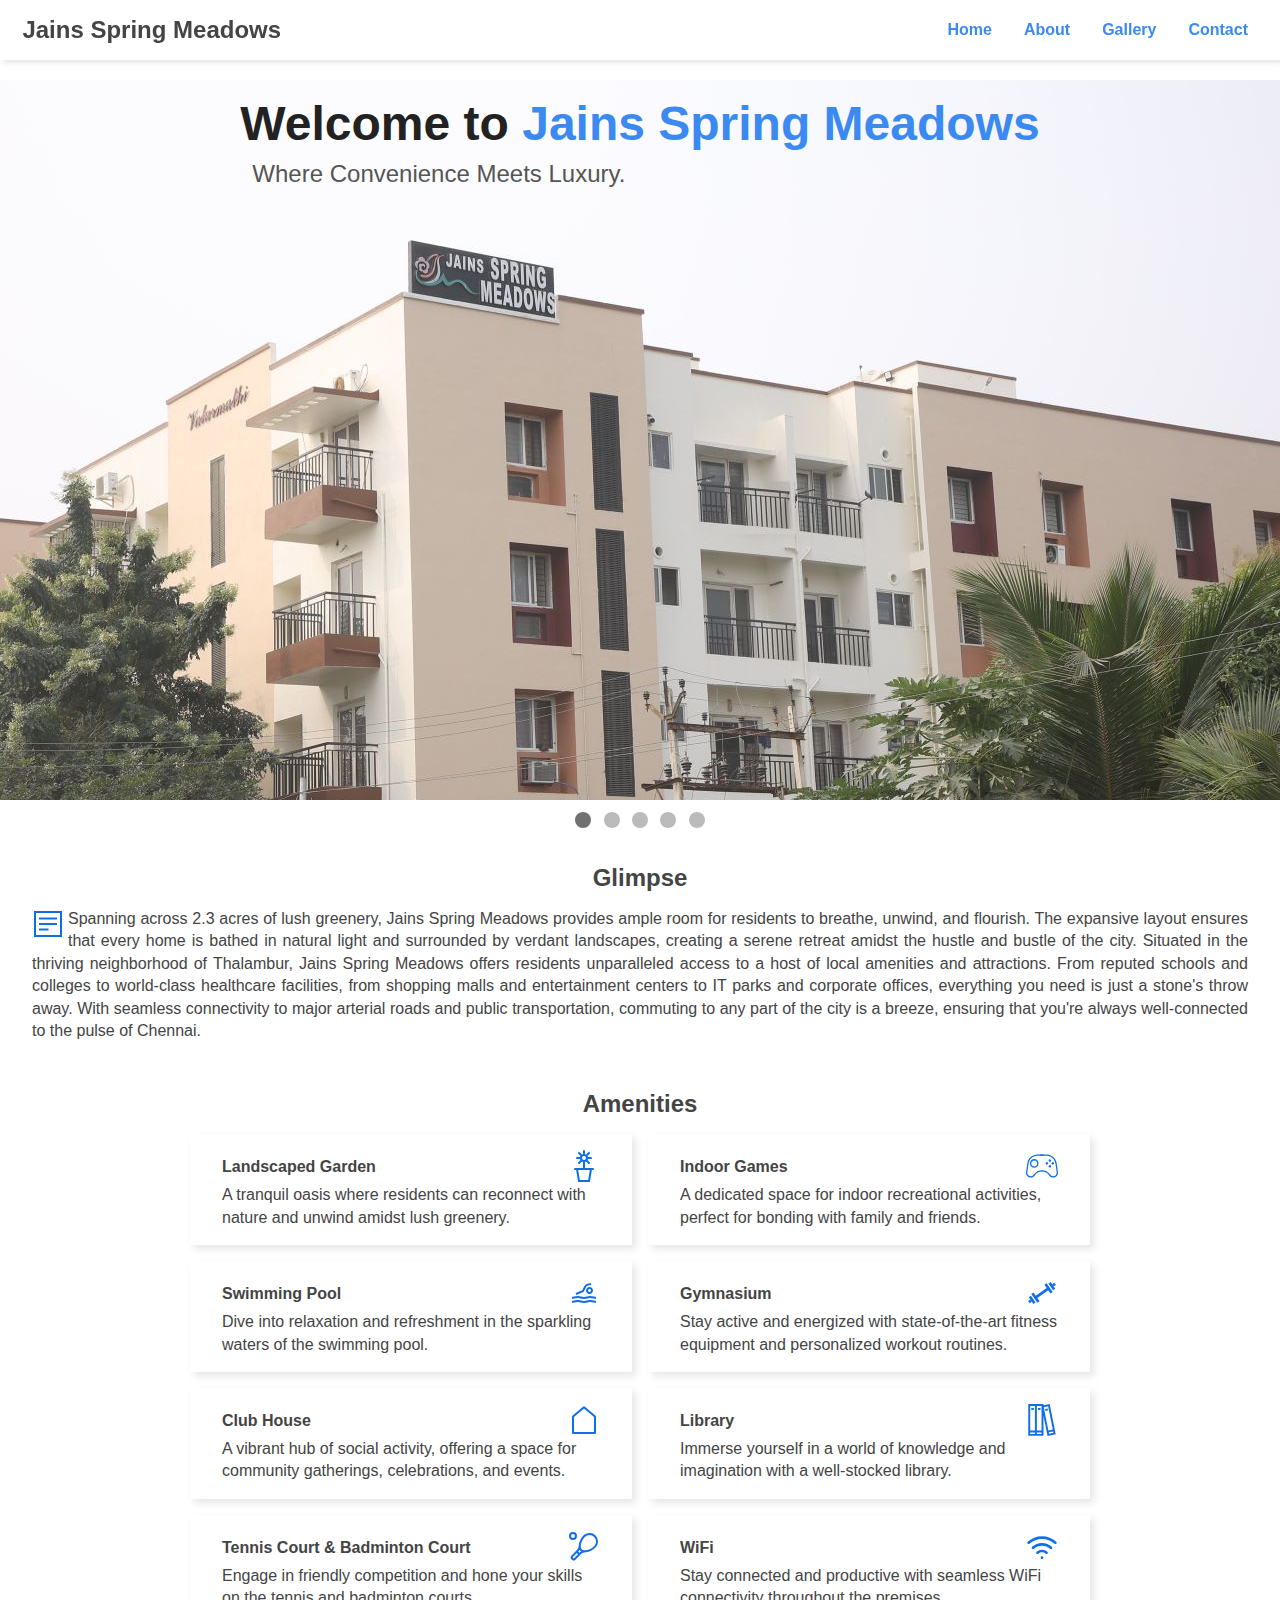
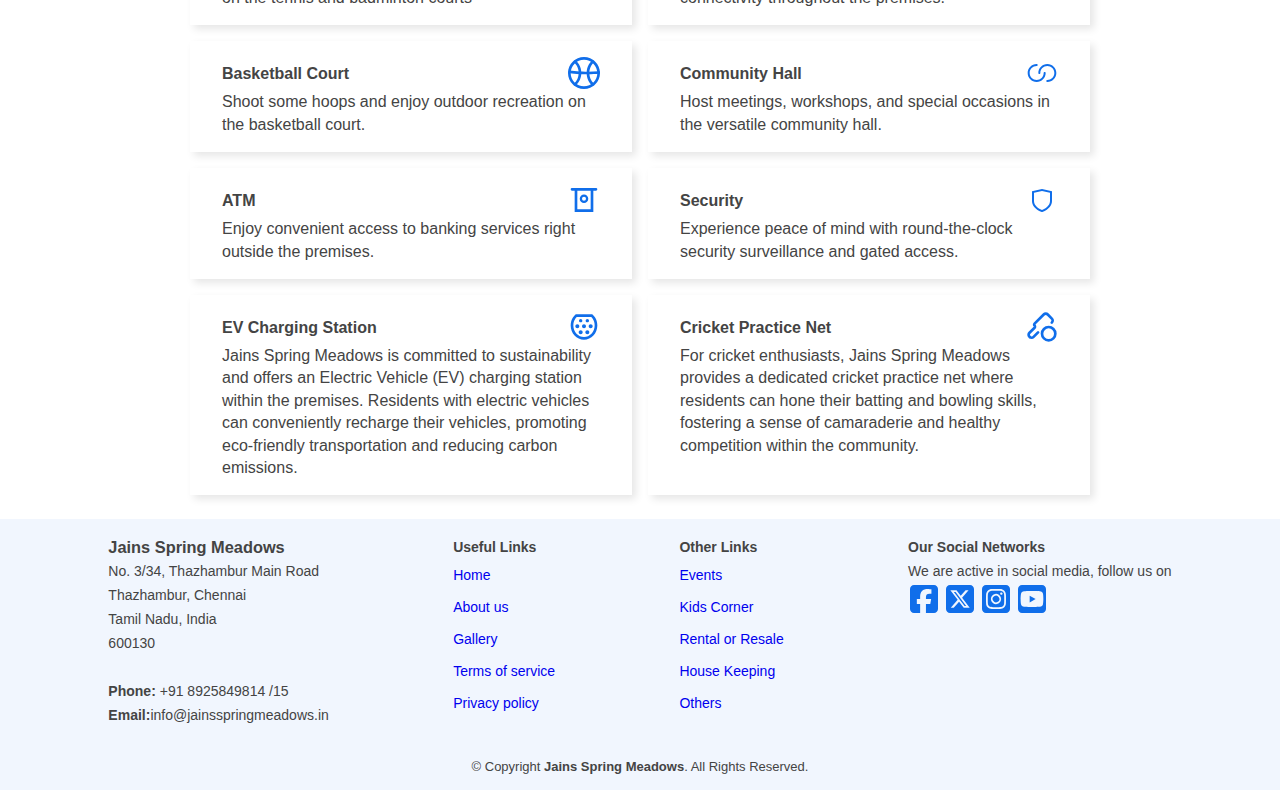
<file: index.html>
<!DOCTYPE html>
<html lang="en">
<head>
    <meta charset="UTF-8">
    <meta name="viewport" content="width=device-width, initial-scale=1.0">
    <meta name="description" content=">Spread over an area of 2.3 acres, Jains Spring Meadows is one of the spacious housing societies in the Thazhambur, Chennai. With all the required amenities available, Jains Spring Meadows is a lush green paradise.">
    <title>Jains Spring Meadows</title>
    <link href="assets/img/favicon.png" rel="icon">
    <link rel="stylesheet" href="assets/css/main.css">
    <link rel="stylesheet" href="assets/css/index.css">
</head>
<body>
    <header>
        <nav>
            <div class="logo">                
                <h2>Jains Spring Meadows</h2>
            </div>
            <ul>
                <li><a href="index.html">Home</a></li>
                <li><a href="about.html">About</a></li>
                <li><a href="gallery.html">Gallery</a></li>
                <li><a href="contact.html">Contact</a></li>              
            </ul>
            <div class="menu-toggle">
                <svg height="24" viewBox="0 -960 960 960" width="24">
                    <path d="M120-240v-80h720v80H120Zm0-200v-80h720v80H120Zm0-200v-80h720v80H120Z"/>
                </svg>
            </div>
        </nav>
    </header>

    <main>
        <div style="padding-top: 64px;"></div>
        <div class="image-container">
            <div class="title">
                <div>
                    <h1>Welcome to <span>Jains Spring Meadows</span></h1>
                    <h2>Where Convenience Meets Luxury.</h2>
                </div>
            </div>
            <div class="image-item"> 
                <img class="home-image fade" src="assets/img/gallery/001.jpg" alt="">
            </div>
            <div class="image-item hide-image"> 
                <img class="home-image fade" src="assets/img/gallery/002.jpg" alt="" loading="lazy">
            </div>
            <div class="image-item hide-image"> 
                <img class="home-image fade" src="assets/img/gallery/003.jpg" alt="" loading="lazy">
            </div>
            <div class="image-item hide-image"> 
                <img class="home-image fade" src="assets/img/gallery/004.jpg" alt="" loading="lazy">
            </div>
            <div class="image-item hide-image"> 
                <img class="home-image fade" src="assets/img/gallery/005.jpg" alt="" loading="lazy">
            </div>
            <div>
                <span class="image-selector active" onclick="showImage(0)"></span>
                <span class="image-selector" onclick="showImage(1)"></span>
                <span class="image-selector" onclick="showImage(2)"></span>
                <span class="image-selector" onclick="showImage(3)"></span>
                <span class="image-selector" onclick="showImage(4)"></span>
            </div>
        </div>
        <div class="glimpse">
            <h2>Glimpse</h2>
            <div class="glimpse-container">
                <div>
                    <p>
                        <svg viewBox="0 0 512 512">
                            <rect width="288" height="32" x="112" y="152"/>
                            <rect width="288" height="32" x="112" y="240"/>
                            <rect width="152" height="32" x="112" y="328"/>
                            <path d="M480,48H32V464H480ZM448,432H64V80H448Z"/>
                        </svg>
                        Spanning across 2.3 acres of lush greenery, Jains Spring Meadows provides ample room for residents to breathe, unwind, 
                        and flourish. The expansive layout ensures that every home is bathed in natural light and surrounded by verdant landscapes, 
                        creating a serene retreat amidst the hustle and bustle of the city.
                        Situated in the thriving neighborhood of Thalambur, Jains Spring Meadows offers residents unparalleled access to a host of 
                        local amenities and attractions. From reputed schools and colleges to world-class healthcare facilities, 
                        from shopping malls and entertainment centers to IT parks and corporate offices, everything you need is just a stone's throw away. 
                        With seamless connectivity to major arterial roads and public transportation, commuting to any part of the city is a breeze, 
                        ensuring that you're always well-connected to the pulse of Chennai.
                    </p>
                </div>
                <div>
                    
                </div>
            </div>
        </div>
        <div class="amenities">
            <h2>Amenities</h2>
            <div class="amenities-container">        
                <div>
                    <svg viewBox="-3 0 16 16">
                        <path d="M9.5,9h-4V5.93A2.28,2.28,0,0,0,6,5.72L7.12,6.83A.5.5,0,0,0,7.47,7a.51.51,0,0,0,.36-.15.51.51,0,0,0,0-.71L6.72,5a2.28,2.28,0,0,0,.21-.51H8.5a.5.5,0,0,0,0-1H6.93A2.28,2.28,0,0,0,6.72,3L7.83,1.88a.51.51,0,0,0,0-.71.51.51,0,0,0-.71,0L6,2.28a2.28,2.28,0,0,0-.51-.21V.5a.5.5,0,0,0-1,0V2.07A2.28,2.28,0,0,0,4,2.28L2.88,1.17a.51.51,0,0,0-.71,0,.51.51,0,0,0,0,.71L3.28,3a2.28,2.28,0,0,0-.21.51H1.5a.5.5,0,0,0,0,1H3.07A2.28,2.28,0,0,0,3.28,5L2.17,6.12a.51.51,0,0,0,0,.71A.51.51,0,0,0,2.53,7a.5.5,0,0,0,.35-.15L4,5.72a2.28,2.28,0,0,0,.51.21V9H.5a.5.5,0,0,0,0,1h.58L2,15.58A.5.5,0,0,0,2.5,16h5A.5.5,0,0,0,8,15.58L8.92,10H9.5a.5.5,0,0,0,0-1ZM4,4A1,1,0,1,1,5,5,1,1,0,0,1,4,4ZM7.08,15H2.92l-.83-5H7.91Z"/>
                    </svg>
                    <h4>Landscaped Garden</h4>
                    <p>A tranquil oasis where residents can reconnect with nature and unwind amidst lush greenery.</p>
                </div>

                <div>
                    <svg viewBox="0 0 1024 1024" >
                        <path d="M798.071 357.531c-16.527 24.259-51.62 24.259-68.147 0-9.185-13.476-9.185-32.01 0-45.486 16.527-24.259 51.62-24.259 68.147 0 9.185 13.476 9.185 32.01 0 45.486zm93.628 92.093c-16.527 24.259-51.62 24.259-68.147 0-9.185-13.476-9.185-32.01 0-45.486 16.527-24.259 51.62-24.259 68.147 0 9.185 13.476 9.185 32.01 0 45.486zm-189.305 0c-16.527 24.259-51.62 24.259-68.147 0-9.185-13.476-9.185-32.01 0-45.486 16.527-24.259 51.62-24.259 68.147 0 9.185 13.476 9.185 32.01 0 45.486zm95.677 95.164c-16.527 24.259-51.62 24.259-68.147 0-9.185-13.476-9.185-32.01 0-45.486 16.527-24.259 51.62-24.259 68.147 0 9.185 13.476 9.185 32.01 0 45.486zM360.192 428.417c0-53.017-42.983-96-96-96s-96 42.983-96 96 42.983 96 96 96 96-42.983 96-96zm40.96 0c0 75.638-61.322 136.96-136.96 136.96s-136.96-61.322-136.96-136.96 61.322-136.96 136.96-136.96 136.96 61.322 136.96 136.96z"/><path d="M983.038 727.533c-.352 61.995-50.737 112.151-112.843 112.151-39.998 0-76.347-20.949-96.661-54.546-5.852-9.679-18.443-12.782-28.122-6.929s-12.782 18.443-6.929 28.122c27.659 45.746 77.229 74.314 131.712 74.314 84.943 0 153.805-68.844 153.805-153.764l-1.254-19.506-40.634-281.277c-23.484-162.304-162.639-282.733-326.691-282.733H467.343c-11.311 0-20.48 9.169-20.48 20.48s9.169 20.48 20.48 20.48h188.078c143.699 0 265.584 105.483 286.153 247.638l40.355 278.923 1.109 16.649z"/><path d="M511.904 687.705c90.526 0 173.645 43.889 225.067 116.315 6.548 9.223 19.333 11.391 28.555 4.843s11.391-19.333 4.843-28.555c-59.025-83.133-154.528-133.562-258.465-133.562-11.311 0-20.48 9.169-20.48 20.48s9.169 20.48 20.48 20.48zM42.071 710.884l40.355-278.923c20.569-142.154 142.454-247.638 286.153-247.638h188.078c11.311 0 20.48-9.169 20.48-20.48s-9.169-20.48-20.48-20.48H368.579c-164.052 0-303.207 120.429-326.691 282.733L1.419 705.802.045 725.519C0 811.8 68.862 880.644 153.805 880.644c54.483 0 104.053-28.568 131.712-74.314 5.852-9.679 2.75-22.27-6.929-28.122s-22.27-2.75-28.122 6.929c-20.314 33.598-56.663 54.546-96.661 54.546-62.105 0-112.491-50.155-112.843-112.151l1.109-16.649z"/><path d="M512.096 646.745c-103.937 0-199.44 50.429-258.465 133.562-6.548 9.223-4.38 22.007 4.843 28.555s22.007 4.38 28.555-4.843c51.423-72.425 134.541-116.315 225.067-116.315 11.311 0 20.48-9.169 20.48-20.48s-9.169-20.48-20.48-20.48z"/>
                    </svg>
                    <h4>Indoor Games</h4>
                    <p>A dedicated space for indoor recreational activities, perfect for bonding with family and friends.</p>
                </div>

                <div>
                    <svg viewBox="0 0 24 24">
                        <path d="M16.125 9C15.5037 9 15 9.50368 15 10.125C15 10.7463 15.5037 11.25 16.125 11.25C16.7463 11.25 17.25 10.7463 17.25 10.125C17.25 9.50368 16.7463 9 16.125 9ZM13.5 10.125C13.5 8.67525 14.6753 7.5 16.125 7.5C17.5747 7.5 18.75 8.67525 18.75 10.125C18.75 11.5747 17.5747 12.75 16.125 12.75C14.6753 12.75 13.5 11.5747 13.5 10.125Z"/>
                        <path d="M17.3971 5.98552L15.0859 6.44777C14.405 6.58394 13.8252 7.02682 13.5147 7.64784L11.798 11.0812L6.29547 13.4394L5.70459 12.0607L10.7021 9.91895L12.173 6.97702C12.6906 5.94198 13.657 5.20385 14.7917 4.9769L17.1029 4.51465L17.3971 5.98552Z"/>
                        <path d="M3.19937 16.473C3.1994 16.473 3.19945 16.473 2.99998 15.75C2.80051 15.027 2.80058 15.027 2.80066 15.027L2.80345 15.0262L2.81031 15.0243L2.83545 15.0175C2.85718 15.0116 2.8887 15.0032 2.92913 14.9925C3.00996 14.9712 3.12649 14.9411 3.27154 14.905C3.56133 14.8329 3.96653 14.7369 4.42929 14.6407C5.34043 14.4514 6.5282 14.25 7.49998 14.25C8.49256 14.25 9.2542 14.4602 9.9293 14.6465L9.94945 14.652C10.6286 14.8394 11.2208 15 12 15C12.7791 15 13.3714 14.8394 14.0505 14.652L14.0707 14.6465C14.7458 14.4602 15.5074 14.25 16.5 14.25C17.4718 14.25 18.6595 14.4514 19.5707 14.6407C20.0334 14.7369 20.4386 14.8329 20.7284 14.905C20.8735 14.9411 20.99 14.9712 21.0708 14.9925C21.1113 15.0032 21.1428 15.0116 21.1645 15.0175L21.1897 15.0243L21.1993 15.027C21.1994 15.027 21.1995 15.027 21 15.75C20.8005 16.473 20.8006 16.473 20.8006 16.473L20.7995 16.4727L20.7946 16.4714L20.7735 16.4656C20.7546 16.4605 20.7259 16.4529 20.6886 16.443C20.6138 16.4233 20.504 16.3949 20.3664 16.3606C20.0908 16.2921 19.705 16.2006 19.2655 16.1093C18.372 15.9236 17.3098 15.75 16.5 15.75C15.7208 15.75 15.1286 15.9106 14.4495 16.098L14.4293 16.1035C13.7542 16.2898 12.9926 16.5 12 16.5C11.0074 16.5 10.2458 16.2898 9.57067 16.1035L9.55051 16.098C8.87142 15.9106 8.27912 15.75 7.49998 15.75C6.69016 15.75 5.62794 15.9236 4.73448 16.1093C4.29494 16.2006 3.90918 16.2921 3.6336 16.3606C3.49596 16.3949 3.3862 16.4233 3.31141 16.443C3.27403 16.4529 3.24541 16.4605 3.22645 16.4656L3.20537 16.4714L3.20047 16.4727L3.19937 16.473Z"/>
                        <path d="M3.19937 19.473C3.1994 19.473 3.19945 19.473 2.99998 18.75C2.80051 18.027 2.80058 18.027 2.80066 18.027L2.80345 18.0262L2.81031 18.0243L2.83545 18.0175C2.85718 18.0116 2.8887 18.0032 2.92913 17.9925C3.00996 17.9712 3.12649 17.9411 3.27154 17.905C3.56133 17.8329 3.96653 17.7369 4.42929 17.6407C5.34043 17.4514 6.5282 17.25 7.49998 17.25C8.49256 17.25 9.2542 17.4602 9.9293 17.6465L9.94945 17.652C10.6286 17.8394 11.2208 18 12 18C12.7791 18 13.3714 17.8394 14.0505 17.652L14.0707 17.6465C14.7458 17.4602 15.5074 17.25 16.5 17.25C17.4718 17.25 18.6595 17.4514 19.5707 17.6407C20.0334 17.7369 20.4386 17.8329 20.7284 17.905C20.8735 17.9411 20.99 17.9712 21.0708 17.9925C21.1113 18.0032 21.1428 18.0116 21.1645 18.0175L21.1897 18.0243L21.1993 18.027C21.1994 18.027 21.1995 18.027 21 18.75C20.8005 19.473 20.8006 19.473 20.8006 19.473L20.7995 19.4727L20.7946 19.4714L20.7735 19.4656C20.7546 19.4605 20.7259 19.4529 20.6886 19.443C20.6138 19.4233 20.504 19.3949 20.3664 19.3606C20.0908 19.2921 19.705 19.2006 19.2655 19.1093C18.372 18.9236 17.3098 18.75 16.5 18.75C15.7208 18.75 15.1286 18.9106 14.4495 19.098L14.4293 19.1035C13.7542 19.2898 12.9926 19.5 12 19.5C11.0074 19.5 10.2458 19.2898 9.57067 19.1035L9.55051 19.098C8.87142 18.9106 8.27912 18.75 7.49998 18.75C6.69016 18.75 5.62794 18.9236 4.73448 19.1093C4.29494 19.2006 3.90918 19.2921 3.6336 19.3606C3.49596 19.3949 3.3862 19.4233 3.31141 19.443C3.27403 19.4529 3.24541 19.4605 3.22645 19.4656L3.20537 19.4714L3.20047 19.4727L3.19937 19.473Z"/>
                    </svg>
                    <h4>Swimming Pool</h4>
                    <p>Dive into relaxation and refreshment in the sparkling waters of the swimming pool.</p>
                </div>

                <div>
                    <svg viewBox="0 0 24 24">
                        <path d="M20.2739 9.86883L16.8325 4.95392L18.4708 3.80676L21.9122 8.72167L20.2739 9.86883Z"/>
                        <path d="M18.3901 12.4086L16.6694 9.95121L8.47783 15.687L10.1985 18.1444L8.56023 19.2916L3.97162 12.7383L5.60992 11.5912L7.33068 14.0487L15.5222 8.31291L13.8015 5.8554L15.4398 4.70825L20.0284 11.2615L18.3901 12.4086Z"/>
                        <path d="M20.7651 7.08331L22.4034 5.93616L21.2562 4.29785L19.6179 5.445L20.7651 7.08331Z"/>
                        <path d="M7.16753 19.046L3.72607 14.131L2.08777 15.2782L5.52923 20.1931L7.16753 19.046Z"/>
                        <path d="M4.38208 18.5549L2.74377 19.702L1.59662 18.0637L3.23492 16.9166L4.38208 18.5549Z"/>
                  </svg>
                    <h4>Gymnasium</h4>
                    <p>Stay active and energized with state-of-the-art fitness equipment and personalized workout routines.</p>
                </div>

                <div>
                    <svg viewBox="0 0 1024 1024">
                        <path d="M192 413.952V896h640V413.952L512 147.328 192 413.952zM139.52 374.4l352-293.312a32 32 0 0 1 40.96 0l352 293.312A32 32 0 0 1 896 398.976V928a32 32 0 0 1-32 32H160a32 32 0 0 1-32-32V398.976a32 32 0 0 1 11.52-24.576z"/>
                    </svg>
                    <h4>Club House</h4>
                    <p>A vibrant hub of social activity, offering a space for community gatherings, celebrations, and events.</p>
                </div>

                <div>
                    <svg viewBox="0 0 512 512">    
                        <path d="M378.526,0.363l-98.765,19.765V0H173.658h-31.208H36.35v509.726h106.101h31.208h106.101V189.881L344.221,512
                            l131.429-26.301L378.526,0.363z M142.451,478.518H67.557v-23.232h74.893V478.518z M142.451,424.078H67.557V31.208h74.893V424.078z
                                M248.552,478.518h-74.893v-23.232h74.893V478.518z M248.553,424.078h-74.893V31.208h74.348l0.545,2.726V424.078z M283.823,51.14
                            l70.227-14.054l74.321,371.384l-70.143,14.478L283.823,51.14z M364.351,453.551l70.143-14.478l4.433,22.15l-70.229,14.054
                            L364.351,453.551z"/>
                        <rect x="84.5" y="63.456" width="41.61" height="31.208"/>
                        <rect x="190.617" y="63.456" width="41.61" height="31.208"/>
                        <rect x="308.84" y="75.683" transform="matrix(0.9819 -0.1896 0.1896 0.9819 -11.3402 64.0321)" width="40.327" height="31.209"/>
                     </svg>
                    <h4>Library</h4>
                    <p>Immerse yourself in a world of knowledge and imagination with a well-stocked library.</p>
                </div>

                <div>
                    <svg viewBox="0 0 512 512">
                        <path d="M144,80a64,64,0,1,0-64,64A64.072,64.072,0,0,0,144,80ZM48,80a32,32,0,1,1,32,32A32.036,32.036,0,0,1,48,80Z"/>
                        <path d="M440.65,71.436a133.367,133.367,0,0,0-94.233-39.348l-.622,0c-37.49,0-74.1,15.969-103.135,45.007-29.579,29.58-53.748,74.529-64.652,120.24a217.034,217.034,0,0,0-5.459,34.69,119.932,119.932,0,0,1-15.265,51.463A142.364,142.364,0,0,1,134.593,313L55.308,394.211C42.919,406.642,41.6,419.425,42.682,427.967c1.254,9.919,6.525,19.771,15.243,28.49S76.5,470.447,86.416,471.7a37.826,37.826,0,0,0,4.754.3c8.188,0,18.755-2.679,29.074-13l79.278-81.2a142.035,142.035,0,0,1,31.969-24.044,118.7,118.7,0,0,1,48.6-13.943,216.365,216.365,0,0,0,34.886-5.562c45.544-10.991,90.409-35.227,120.011-64.83h0c29.2-29.2,45.182-66.048,45.005-103.757A133.37,133.37,0,0,0,440.65,71.436Zm-343.094,365c-3.944,3.917-6.256,3.625-7.128,3.517-2.729-.346-6.328-2.577-9.875-6.124s-5.779-7.146-6.124-9.876c-.111-.877-.405-3.2,3.577-7.186l63.374-64.912,19.61,19.61Zm86.05-87.61-19.972-19.971a173.6,173.6,0,0,0,21.186-29.091A72.769,72.769,0,0,0,212.7,327.639,173.632,173.632,0,0,0,183.606,348.827ZM412.366,246.8c-25.234,25.233-65.426,46.826-104.891,56.35C268.2,312.627,235.3,308.834,219.463,293,185.7,259.235,210.54,154.468,265.288,99.72c25.064-25.064,53.5-35.508,80.192-35.508a103.213,103.213,0,0,1,72.543,29.851C453.673,129.713,463.806,195.358,412.366,246.8Z"/>
                    </svg>
                    <h4>Tennis Court & Badminton Court</h4>
                    <p>Engage in friendly competition and hone your skills on the tennis and badminton courts</p>
                </div>

                <div>
                    <svg viewBox="0 0 24 24">
                        <path d="M1.33309 8.07433C0.92156 8.44266 0.886539 9.07485 1.25487 9.48638C1.62319 9.89791 2.25539 9.93293 2.66691 9.5646L1.33309 8.07433ZM21.3331 9.5646C21.7446 9.93293 22.3768 9.89791 22.7451 9.48638C23.1135 9.07485 23.0784 8.44266 22.6669 8.07433L21.3331 9.5646ZM12 19C11.4477 19 11 19.4477 11 20C11 20.5523 11.4477 21 12 21V19ZM12.01 21C12.5623 21 13.01 20.5523 13.01 20C13.01 19.4477 12.5623 19 12.01 19V21ZM14.6905 17.04C15.099 17.4116 15.7315 17.3817 16.1031 16.9732C16.4748 16.5646 16.4448 15.9322 16.0363 15.5605L14.6905 17.04ZM18.0539 13.3403C18.4624 13.7119 19.0949 13.682 19.4665 13.2734C19.8381 12.8649 19.8082 12.2324 19.3997 11.8608L18.0539 13.3403ZM7.96372 15.5605C7.55517 15.9322 7.52524 16.5646 7.89687 16.9732C8.2685 17.3817 8.90095 17.4116 9.3095 17.04L7.96372 15.5605ZM4.60034 11.8608C4.19179 12.2324 4.16185 12.8649 4.53348 13.2734C4.90511 13.682 5.53756 13.7119 5.94611 13.3403L4.60034 11.8608ZM2.66691 9.5646C5.14444 7.34716 8.41371 6 12 6V4C7.90275 4 4.16312 5.54138 1.33309 8.07433L2.66691 9.5646ZM12 6C15.5863 6 18.8556 7.34716 21.3331 9.5646L22.6669 8.07433C19.8369 5.54138 16.0972 4 12 4V6ZM12 21H12.01V19H12V21ZM12 16C13.0367 16 13.9793 16.3931 14.6905 17.04L16.0363 15.5605C14.9713 14.5918 13.5536 14 12 14V16ZM12 11C14.3319 11 16.4546 11.8855 18.0539 13.3403L19.3997 11.8608C17.4466 10.0842 14.8487 9 12 9V11ZM9.3095 17.04C10.0207 16.3931 10.9633 16 12 16V14C10.4464 14 9.02872 14.5918 7.96372 15.5605L9.3095 17.04ZM5.94611 13.3403C7.54544 11.8855 9.66815 11 12 11V9C9.15127 9 6.55344 10.0842 4.60034 11.8608L5.94611 13.3403Z"/>
                    </svg>
                    <h4>WiFi</h4>
                    <p>Stay connected and productive with seamless WiFi connectivity throughout the premises.</p>
                </div>

                <div>
                    <svg viewBox="0 0 24 24">
                        <path d="M12,24C5.4,24,0,18.6,0,12S5.4,0,12,0s12,5.4,12,12S18.6,24,12,24z M12,2C6.5,2,2,6.5,2,12s4.5,10,10,10s10-4.5,10-10
                            S17.5,2,12,2z"/>
                        <path d="M5.1,21.6c-0.3,0-0.6-0.1-0.8-0.4c-0.3-0.4-0.2-1.1,0.2-1.4C6.7,18.2,8,15.2,8,12c0-2-0.5-3.8-1.4-5.4
                            C6,5.6,5.3,4.8,4.5,4.2C4.1,3.9,4,3.3,4.3,2.8c0.3-0.4,1-0.5,1.4-0.2c1,0.8,1.9,1.8,2.6,3c1.1,1.8,1.7,4,1.7,6.3
                            c0,3.9-1.6,7.4-4.3,9.5C5.5,21.5,5.3,21.6,5.1,21.6z"/>
                        <path d="M18.9,21.6c-0.2,0-0.4-0.1-0.6-0.2c-2.7-2-4.3-5.5-4.3-9.4c0-2.4,0.6-4.6,1.7-6.5c0.7-1.1,1.5-2.1,2.5-2.9
                            c0.4-0.3,1.1-0.2,1.4,0.2c0.3,0.4,0.2,1.1-0.2,1.4c-0.8,0.6-1.5,1.4-2,2.3C16.5,8.1,16,10,16,12c0,3.2,1.3,6.2,3.5,7.8
                            c0.4,0.3,0.5,1,0.2,1.4C19.5,21.4,19.2,21.6,18.9,21.6z"/>
                        <path d="M13,13c-1.5,0-2.8,0-4-0.1c-3.2-0.1-5.7-0.4-7.8-0.7c-0.5-0.1-0.9-0.6-0.9-1.1s0.6-0.9,1.1-0.9c2,0.3,4.6,0.6,7.6,0.7
                            c1.2,0,2.5,0.1,4,0.1c0.7,0,1.3,0,2,0c2.8,0,5.5-0.2,7.9-0.4c0.5-0.1,1,0.3,1.1,0.9c0.1,0.5-0.3,1-0.9,1.1
                            c-2.4,0.2-5.2,0.4-8.1,0.4C14.4,13,13.7,13,13,13z"/>
                    </svg>
                    <h4>Basketball Court</h4>
                    <p>Shoot some hoops and enjoy outdoor recreation on the basketball court.</p>
                </div>

                <div>
                    <svg viewBox="0 0 24 24">
                        <path d="M2.75 12C2.75 9.10051 5.10051 6.75 8 6.75C8.41421 6.75 8.75 6.41421 8.75 6C8.75 5.58579 8.41421 5.25 8 5.25C4.27208 5.25 1.25 8.27208 1.25 12C1.25 15.7279 4.27208 18.75 8 18.75C11.7279 18.75 14.75 15.7279 14.75 12C14.75 11.5858 14.4142 11.25 14 11.25C13.5858 11.25 13.25 11.5858 13.25 12C13.25 14.8995 10.8995 17.25 8 17.25C5.10051 17.25 2.75 14.8995 2.75 12Z"/>
                        <path d="M21.25 12C21.25 14.8995 18.8995 17.25 16 17.25C15.5858 17.25 15.25 17.5858 15.25 18C15.25 18.4142 15.5858 18.75 16 18.75C19.7279 18.75 22.75 15.7279 22.75 12C22.75 8.27208 19.7279 5.25 16 5.25C12.2721 5.25 9.25 8.27208 9.25 12C9.25 12.4142 9.58579 12.75 10 12.75C10.4142 12.75 10.75 12.4142 10.75 12C10.75 9.1005 13.1005 6.75 16 6.75C18.8995 6.75 21.25 9.1005 21.25 12Z"/>
                    </svg>
                    <h4>Community Hall</h4>
                    <p>Host meetings, workshops, and special occasions in the versatile community hall.</p>
                </div>

                <div>
                    <svg viewBox="0 0 24 24">
                        <path d="M12,14.2A3.2,3.2,0,1,0,8.8,11,3.2,3.2,0,0,0,12,14.2Zm0-4.7A1.5,1.5,0,1,1,10.5,11,1.5,1.5,0,0,1,12,9.5ZM21,3H3A1,1,0,0,0,3,5H5V21H19V5h2a1,1,0,0,0,0-2ZM17,19H7V5H17Z"/>
                    </svg>
                    <h4>ATM</h4>
                    <p>Enjoy convenient access to banking services right outside the premises.</p>
                </div>                

                <div>
                    <svg viewBox="0 0 24 24">
                        <path d="M12 3.73169L19.5 5.39836V12.75C19.5 15.6371 17.5419 18.9972 12.2605 20.9533L12 21.0498L11.7395 20.9533C6.45811 18.9972 4.5 15.6371 4.5 12.75V5.39836L12 3.73169ZM6 6.60161V12.75C6 14.8245 7.3659 17.6481 12 19.4479C16.6341 17.6481 18 14.8245 18 12.75V6.60161L12 5.26828L6 6.60161Z"/>
                    </svg>
                    <h4>Security</h4>
                    <p>Experience peace of mind with round-the-clock security surveillance and gated access.</p>
                </div>

                <div>
                    <svg viewBox="0 0 24 24">
                        <path d="M9.5 8.5C10.1904 8.5 10.75 7.94036 10.75 7.25C10.75 6.55964 10.1904 6 9.5 6C8.80964 6 8.25 6.55964 8.25 7.25C8.25 7.94036 8.80964 8.5 9.5 8.5Z" />
                        <path d="M14.5 8.5C15.1904 8.5 15.75 7.94036 15.75 7.25C15.75 6.55964 15.1904 6 14.5 6C13.8096 6 13.25 6.55964 13.25 7.25C13.25 7.94036 13.8096 8.5 14.5 8.5Z" />
                        <path d="M13.5 11.5C13.5 12.3284 12.8284 13 12 13C11.1716 13 10.5 12.3284 10.5 11.5C10.5 10.6716 11.1716 10 12 10C12.8284 10 13.5 10.6716 13.5 11.5Z" />
                        <path d="M7 13C7.82843 13 8.5 12.3284 8.5 11.5C8.5 10.6716 7.82843 10 7 10C6.17157 10 5.5 10.6716 5.5 11.5C5.5 12.3284 6.17157 13 7 13Z" />
                        <path d="M18.5 11.5C18.5 12.3284 17.8284 13 17 13C16.1716 13 15.5 12.3284 15.5 11.5C15.5 10.6716 16.1716 10 17 10C17.8284 10 18.5 10.6716 18.5 11.5Z" />
                        <path d="M9.5 17.5C10.3284 17.5 11 16.8284 11 16C11 15.1716 10.3284 14.5 9.5 14.5C8.67157 14.5 8 15.1716 8 16C8 16.8284 8.67157 17.5 9.5 17.5Z" />
                        <path d="M16 16C16 16.8284 15.3284 17.5 14.5 17.5C13.6716 17.5 13 16.8284 13 16C13 15.1716 13.6716 14.5 14.5 14.5C15.3284 14.5 16 15.1716 16 16Z" />
                        <path d="M18.1866 2.5H5.81343C5.03921 3.14952 4.35739 3.91818 3.79241 4.78C2.66259 6.50343 2 8.59938 2 10.86C2 16.7363 6.47715 21.5 12 21.5C17.5228 21.5 22 16.7363 22 10.86C22 8.59938 21.3374 6.50343 20.2076 4.78C19.6426 3.91818 18.9608 3.14952 18.1866 2.5ZM20 10.86C20 15.7504 16.3032 19.5 12 19.5C7.69679 19.5 4 15.7504 4 10.86C4 8.99332 4.54641 7.27778 5.46503 5.87651C5.79426 5.37431 6.1709 4.91309 6.58675 4.5H17.4132C17.8291 4.91309 18.2057 5.37431 18.535 5.87651C19.4536 7.27778 20 8.99332 20 10.86Z" />
                        </svg>
                    <h4>EV Charging Station</h4>
                    <p>
                        Jains Spring Meadows is committed to sustainability and offers an Electric Vehicle (EV) charging station within 
                        the premises. Residents with electric vehicles can conveniently recharge their vehicles, 
                        promoting eco-friendly transportation and reducing carbon emissions.
                    </p>
                </div>                  

                <div>
                    <svg viewBox="0 0 24 24">
                        <path d="M4.152,21a3.15,3.15,0,0,1-2.229-5.379l3.805-3.8.7-.824-.7.716a2.01,2.01,0,0,1-.612-1.443,2.1,2.1,0,0,1,.611-1.492l6.849-6.848a3.155,3.155,0,0,1,4.457,0l3.044,3.044a3.158,3.158,0,0,1,0,4.458,1,1,0,0,1-1.415-1.414,1.155,1.155,0,0,0,0-1.63L15.619,3.337a1.154,1.154,0,0,0-1.629,0L7.142,10.186a2.523,2.523,0,0,1,.608,1.563,2.058,2.058,0,0,1-.609,1.48l-3.8,3.8a1.153,1.153,0,0,0,1.63,1.63l3.369-3.37A1,1,0,0,1,9.75,16.707l-3.369,3.37A3.143,3.143,0,0,1,4.152,21ZM23,17a6,6,0,1,1-6-6A6.006,6.006,0,0,1,23,17Zm-2,0a4,4,0,1,0-4,4A4,4,0,0,0,21,17Z"/>
                    </svg>
                    <h4>Cricket Practice Net</h4>
                    <p>For cricket enthusiasts, Jains Spring Meadows provides a dedicated cricket practice net where residents 
                        can hone their batting and bowling skills, 
                        fostering a sense of camaraderie and healthy competition within the community.
                    </p>
                </div>  
            </div>
        </div>
    </main>

    <footer>
        <div class="info">            
            <div>
                <h3>Jains Spring Meadows</h3>
                <p>
                    No. 3/34, Thazhambur Main Road<br>
                    Thazhambur, Chennai<br>
                    Tamil Nadu, India<br>
                    600130<br><br>
                    <strong>Phone:</strong> +91 8925849814 /15<br>
                    <strong>Email:</strong>info@jainsspringmeadows.in<br>
                </p>
            </div>
    
            <div class="footer-links">
                <h4>Useful Links</h4>
                <ul>
                    <li><a href="index.html">Home</a></li>
                    <li><a href="about.html">About us</a></li>
                    <li><a href="gallery.html">Gallery</a></li>
                    <li><a href="terms.html">Terms of service</a></li>
                    <li><a href="privacy.html">Privacy policy</a></li>
                </ul>
            </div>
    
            <div class="footer-links">
                <h4>Other Links</h4>
                <ul>
                    <li><a href="events.html">Events</a></li>
                    <li><a href="#">Kids Corner</a></li>
                    <li><a href="#">Rental or Resale</a></li>
                    <li><a href="#">House Keeping</a></li>
                    <li><a href="#">Others</a></li>
                </ul>
            </div>
    
            <div class="social-media">
                <h4>Our Social Networks</h4>
                <p>We are active in social media, follow us on</p>
                <div>
                    <a href="#">
                        <svg viewBox="0 0 448 512">
                            <path d="M64 32C28.7 32 0 60.7 0 96V416c0 35.3 28.7 64 64 64h98.2V334.2H109.4V256h52.8V222.3c0-87.1 39.4-127.5 125-127.5c16.2 0 44.2 3.2 55.7 6.4V172c-6-.6-16.5-1-29.6-1c-42 0-58.2 15.9-58.2 57.2V256h83.6l-14.4 78.2H255V480H384c35.3 0 64-28.7 64-64V96c0-35.3-28.7-64-64-64H64z"/>
                        </svg>
                    </a>
                    <a href="#">
                        <svg viewBox="0 0 448 512">
                            <path d="M64 32C28.7 32 0 60.7 0 96V416c0 35.3 28.7 64 64 64H384c35.3 0 64-28.7 64-64V96c0-35.3-28.7-64-64-64H64zm297.1 84L257.3 234.6 379.4 396H283.8L209 298.1 123.3 396H75.8l111-126.9L69.7 116h98l67.7 89.5L313.6 116h47.5zM323.3 367.6L153.4 142.9H125.1L296.9 367.6h26.3z"/>
                        </svg>                  
                    </a>
                    <a href="#">
                        <svg viewBox="0 0 448 512">
                            <path d="M194.4 211.7a53.3 53.3 0 1 0 59.3 88.7 53.3 53.3 0 1 0 -59.3-88.7zm142.3-68.4c-5.2-5.2-11.5-9.3-18.4-12c-18.1-7.1-57.6-6.8-83.1-6.5c-4.1 0-7.9 .1-11.2 .1c-3.3 0-7.2 0-11.4-.1c-25.5-.3-64.8-.7-82.9 6.5c-6.9 2.7-13.1 6.8-18.4 12s-9.3 11.5-12 18.4c-7.1 18.1-6.7 57.7-6.5 83.2c0 4.1 .1 7.9 .1 11.1s0 7-.1 11.1c-.2 25.5-.6 65.1 6.5 83.2c2.7 6.9 6.8 13.1 12 18.4s11.5 9.3 18.4 12c18.1 7.1 57.6 6.8 83.1 6.5c4.1 0 7.9-.1 11.2-.1c3.3 0 7.2 0 11.4 .1c25.5 .3 64.8 .7 82.9-6.5c6.9-2.7 13.1-6.8 18.4-12s9.3-11.5 12-18.4c7.2-18 6.8-57.4 6.5-83c0-4.2-.1-8.1-.1-11.4s0-7.1 .1-11.4c.3-25.5 .7-64.9-6.5-83l0 0c-2.7-6.9-6.8-13.1-12-18.4zm-67.1 44.5A82 82 0 1 1 178.4 324.2a82 82 0 1 1 91.1-136.4zm29.2-1.3c-3.1-2.1-5.6-5.1-7.1-8.6s-1.8-7.3-1.1-11.1s2.6-7.1 5.2-9.8s6.1-4.5 9.8-5.2s7.6-.4 11.1 1.1s6.5 3.9 8.6 7s3.2 6.8 3.2 10.6c0 2.5-.5 5-1.4 7.3s-2.4 4.4-4.1 6.2s-3.9 3.2-6.2 4.2s-4.8 1.5-7.3 1.5l0 0c-3.8 0-7.5-1.1-10.6-3.2zM448 96c0-35.3-28.7-64-64-64H64C28.7 32 0 60.7 0 96V416c0 35.3 28.7 64 64 64H384c35.3 0 64-28.7 64-64V96zM357 389c-18.7 18.7-41.4 24.6-67 25.9c-26.4 1.5-105.6 1.5-132 0c-25.6-1.3-48.3-7.2-67-25.9s-24.6-41.4-25.8-67c-1.5-26.4-1.5-105.6 0-132c1.3-25.6 7.1-48.3 25.8-67s41.5-24.6 67-25.8c26.4-1.5 105.6-1.5 132 0c25.6 1.3 48.3 7.1 67 25.8s24.6 41.4 25.8 67c1.5 26.3 1.5 105.4 0 131.9c-1.3 25.6-7.1 48.3-25.8 67z"/>
                        </svg>
                    </a>
                    <a href="#">
                        <svg viewBox="0 0 448 512">
                            <path d="M282 256.2l-95.2-54.1V310.3L282 256.2zM384 32H64C28.7 32 0 60.7 0 96V416c0 35.3 28.7 64 64 64H384c35.3 0 64-28.7 64-64V96c0-35.3-28.7-64-64-64zm14.4 136.1c7.6 28.6 7.6 88.2 7.6 88.2s0 59.6-7.6 88.1c-4.2 15.8-16.5 27.7-32.2 31.9C337.9 384 224 384 224 384s-113.9 0-142.2-7.6c-15.7-4.2-28-16.1-32.2-31.9C42 315.9 42 256.3 42 256.3s0-59.7 7.6-88.2c4.2-15.8 16.5-28.2 32.2-32.4C110.1 128 224 128 224 128s113.9 0 142.2 7.7c15.7 4.2 28 16.6 32.2 32.4z"/>
                        </svg>
                    </a>
                </div>
            </div>    
        </div>

        <div class="copyright">
            &copy; Copyright<strong><span>&nbsp;Jains Spring Meadows</span></strong>. All Rights Reserved.
        </div>
    </footer>

    <script src="assets/js/common.js"></script>
    
    <script>    
        const images = document.getElementsByClassName('image-item');
        const selectors = document.getElementsByClassName('image-selector');

        function showImage(index) {
            for(i = 0; i < images.length; i++) {
                if (i == index) {
                    selectors[i].classList.add('active');
                    images[i].classList.remove('hide-image');
                } else {
                    selectors[i].classList.remove('active');
                    images[i].classList.add('hide-image');
                }
            } 
        };
    </script>
</body>
</html>
</file>
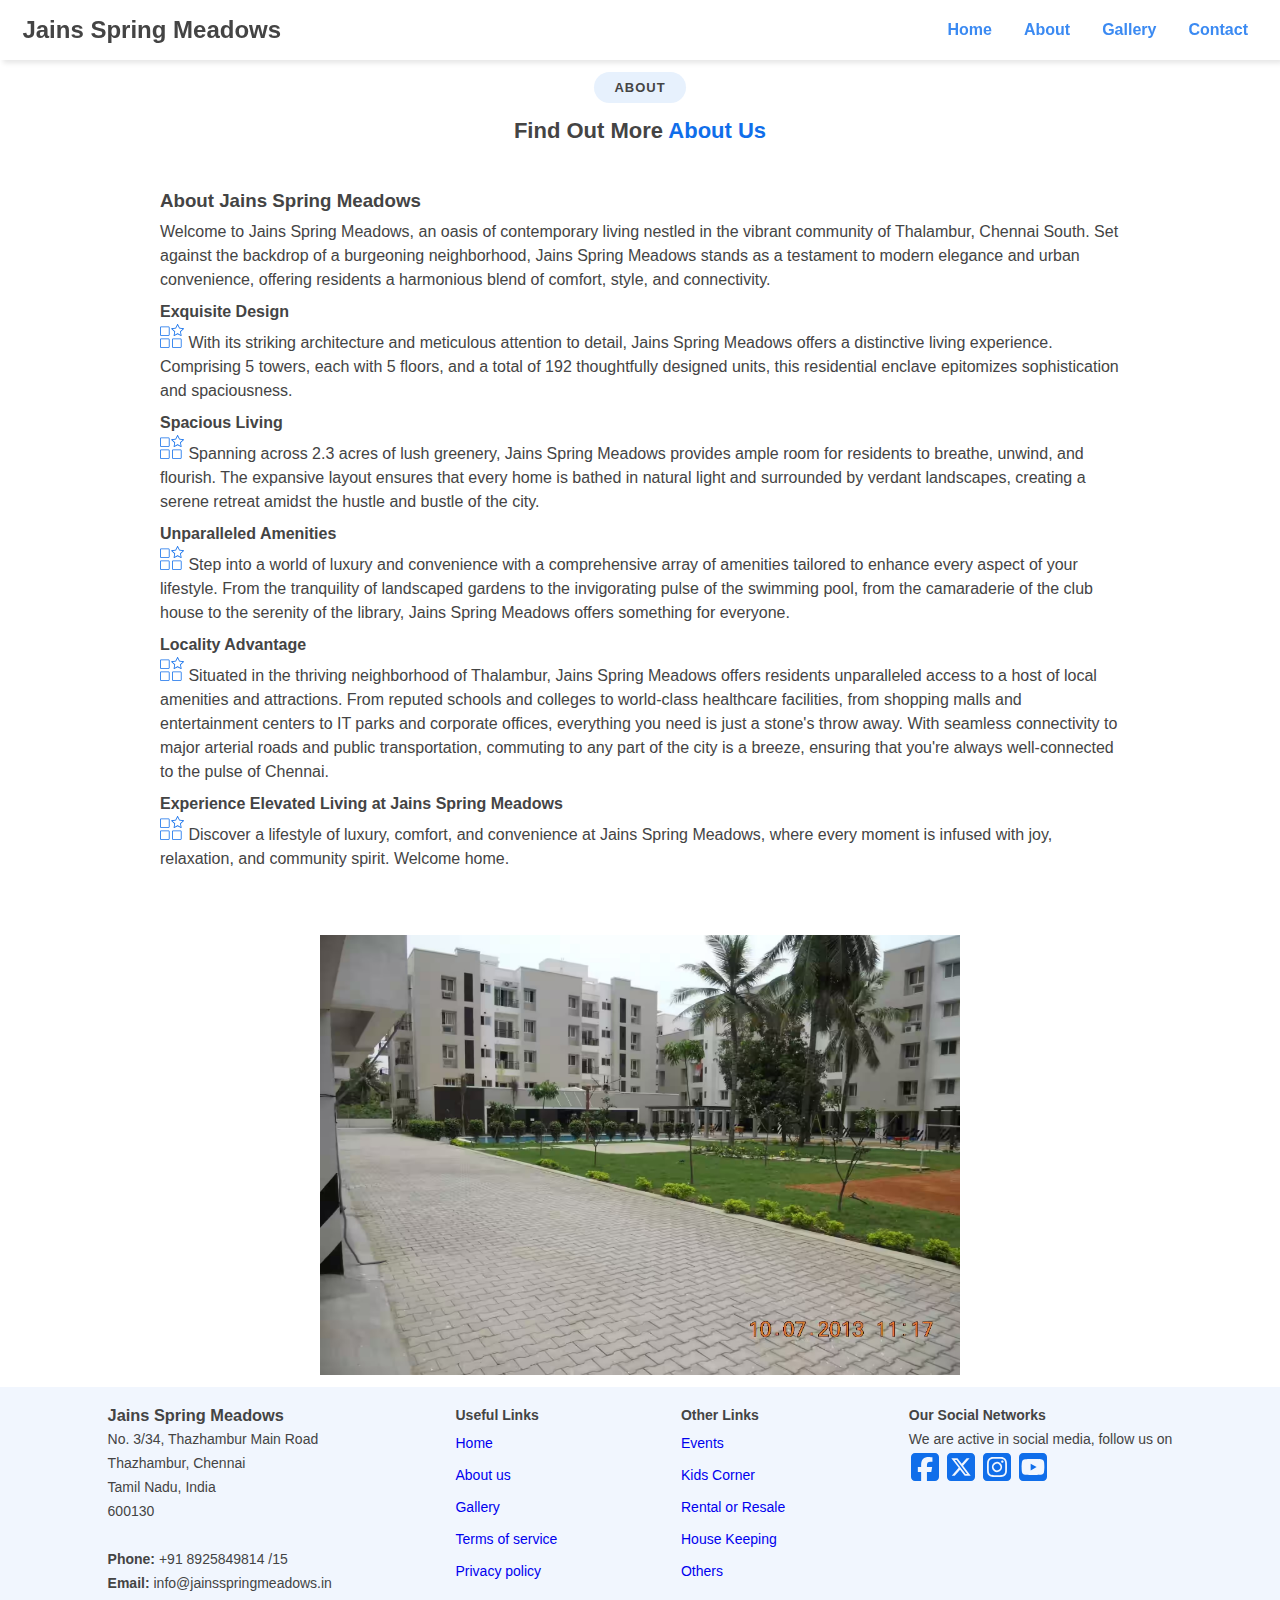
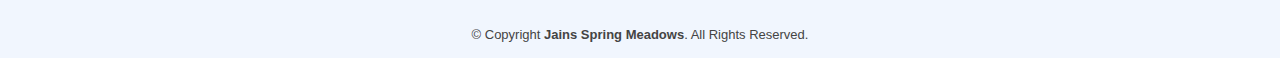
<file: about.html>
<!DOCTYPE html>
<html lang="en">
<head>
    <meta charset="UTF-8">
    <meta name="viewport" content="width=device-width, initial-scale=1.0">
    <meta name="description" content=">Spread over an area of 2.3 acres, Jains Spring Meadows is one of the spacious housing societies in the Thazhambur">
    <title>Jains Spring Meadows - About Us</title>
    <link href="assets/img/favicon.png" rel="icon">
    <link rel="stylesheet" href="assets/css/main.css">
    <link rel="stylesheet" href="assets/css/about.css">
</head>
<body>
    <header>
        <nav>
            <div class="logo">                
                <h2>Jains Spring Meadows</h2>
            </div>
            <ul>
                <li><a href="index.html">Home</a></li>
                <li><a href="about.html">About</a></li>
                <li><a href="gallery.html">Gallery</a></li>
                <li><a href="contact.html">Contact</a></li>              
            </ul>
            <div class="menu-toggle">
                <svg height="24" viewBox="0 -960 960 960" width="24">
                    <path d="M120-240v-80h720v80H120Zm0-200v-80h720v80H120Zm0-200v-80h720v80H120Z"/>
                </svg>
            </div>
        </nav>
    </header>

    <main>
        <div style="padding-top: 64px;"></div>
        <div class="about">
            <div class="title">
              <h2>About</h2>
              <h3><span>Find Out More </span>About Us</h3>
            </div>
        </div>

        <div class="container">
            <div class="text-section">
                <h3>About Jains Spring Meadows</h3>
                <p>
                    Welcome to Jains Spring Meadows, an oasis of contemporary living nestled in the vibrant community of Thalambur, 
                    Chennai South. Set against the backdrop of a burgeoning neighborhood, 
                    Jains Spring Meadows stands as a testament to modern elegance and urban convenience, 
                    offering residents a harmonious blend of comfort, style, and connectivity.
                </p>
                <p>
                    <strong>Exquisite Design</strong><br/>
                    <svg viewBox="0 0 30 30">
                        <path d="M22.005 0c-.194-.002-.372.105-.458.276l-2.197 4.38-4.92.7c-.413.06-.578.56-.278.846l3.805 3.407-.953 4.81c-.07.406.363.715.733.523L22 12.67l4.286 2.273c.37.19.8-.118.732-.522l-.942-4.81 3.77-3.408c.3-.286.136-.787-.278-.846l-4.916-.7-2.2-4.38C22.368.11 22.195.002 22.005 0zM22 1.615l1.863 3.71c.073.148.216.25.38.273l4.168.595-3.227 2.89c-.12.112-.173.276-.145.436l.813 4.08-3.616-1.927c-.147-.076-.322-.076-.47 0l-3.59 1.926.823-4.08c.028-.16-.027-.325-.145-.438l-3.262-2.89 4.166-.594c.165-.023.307-.125.38-.272zM16.5 18c-.822 0-1.5.678-1.5 1.5v9c0 .822.678 1.5 1.5 1.5h9c.822 0 1.5-.678 1.5-1.5v-9c0-.822-.678-1.5-1.5-1.5zm0 1h9c.286 0 .5.214.5.5v9c0 .286-.214.5-.5.5h-9c-.286 0-.5-.214-.5-.5v-9c0-.286.214-.5.5-.5zM1.5 3C.678 3 0 3.678 0 4.5v9c0 .822.678 1.5 1.5 1.5h9c.822 0 1.5-.678 1.5-1.5v-9c0-.822-.678-1.5-1.5-1.5zm0 1h9c.286 0 .5.214.5.5v9c0 .286-.214.5-.5.5h-9c-.286 0-.5-.214-.5-.5v-9c0-.286.214-.5.5-.5zm0 14c-.822 0-1.5.678-1.5 1.5v9c0 .822.678 1.5 1.5 1.5h9c.822 0 1.5-.678 1.5-1.5v-9c0-.822-.678-1.5-1.5-1.5zm0 1h9c.286 0 .5.214.5.5v9c0 .286-.214.5-.5.5h-9c-.286 0-.5-.214-.5-.5v-9c0-.286.214-.5.5-.5z"/>
                    </svg>
                    With its striking architecture and meticulous attention to detail, 
                    Jains Spring Meadows offers a distinctive living experience. Comprising 5 towers, each with 5 floors, 
                    and a total of 192 thoughtfully designed units, this residential enclave epitomizes sophistication and spaciousness.
                </p>   
                <p>
                    <strong>Spacious Living</strong><br/>
                    <svg viewBox="0 0 30 30">
                        <path d="M22.005 0c-.194-.002-.372.105-.458.276l-2.197 4.38-4.92.7c-.413.06-.578.56-.278.846l3.805 3.407-.953 4.81c-.07.406.363.715.733.523L22 12.67l4.286 2.273c.37.19.8-.118.732-.522l-.942-4.81 3.77-3.408c.3-.286.136-.787-.278-.846l-4.916-.7-2.2-4.38C22.368.11 22.195.002 22.005 0zM22 1.615l1.863 3.71c.073.148.216.25.38.273l4.168.595-3.227 2.89c-.12.112-.173.276-.145.436l.813 4.08-3.616-1.927c-.147-.076-.322-.076-.47 0l-3.59 1.926.823-4.08c.028-.16-.027-.325-.145-.438l-3.262-2.89 4.166-.594c.165-.023.307-.125.38-.272zM16.5 18c-.822 0-1.5.678-1.5 1.5v9c0 .822.678 1.5 1.5 1.5h9c.822 0 1.5-.678 1.5-1.5v-9c0-.822-.678-1.5-1.5-1.5zm0 1h9c.286 0 .5.214.5.5v9c0 .286-.214.5-.5.5h-9c-.286 0-.5-.214-.5-.5v-9c0-.286.214-.5.5-.5zM1.5 3C.678 3 0 3.678 0 4.5v9c0 .822.678 1.5 1.5 1.5h9c.822 0 1.5-.678 1.5-1.5v-9c0-.822-.678-1.5-1.5-1.5zm0 1h9c.286 0 .5.214.5.5v9c0 .286-.214.5-.5.5h-9c-.286 0-.5-.214-.5-.5v-9c0-.286.214-.5.5-.5zm0 14c-.822 0-1.5.678-1.5 1.5v9c0 .822.678 1.5 1.5 1.5h9c.822 0 1.5-.678 1.5-1.5v-9c0-.822-.678-1.5-1.5-1.5zm0 1h9c.286 0 .5.214.5.5v9c0 .286-.214.5-.5.5h-9c-.286 0-.5-.214-.5-.5v-9c0-.286.214-.5.5-.5z"/>
                    </svg>
                    Spanning across 2.3 acres of lush greenery, Jains Spring Meadows provides ample room for residents to breathe, 
                    unwind, and flourish. The expansive layout ensures that every home is bathed in natural light and surrounded by 
                    verdant landscapes, creating a serene retreat amidst the hustle and bustle of the city.
                </p>  
                <p>
                    <strong>Unparalleled Amenities</strong><br/>
                    <svg viewBox="0 0 30 30">
                        <path d="M22.005 0c-.194-.002-.372.105-.458.276l-2.197 4.38-4.92.7c-.413.06-.578.56-.278.846l3.805 3.407-.953 4.81c-.07.406.363.715.733.523L22 12.67l4.286 2.273c.37.19.8-.118.732-.522l-.942-4.81 3.77-3.408c.3-.286.136-.787-.278-.846l-4.916-.7-2.2-4.38C22.368.11 22.195.002 22.005 0zM22 1.615l1.863 3.71c.073.148.216.25.38.273l4.168.595-3.227 2.89c-.12.112-.173.276-.145.436l.813 4.08-3.616-1.927c-.147-.076-.322-.076-.47 0l-3.59 1.926.823-4.08c.028-.16-.027-.325-.145-.438l-3.262-2.89 4.166-.594c.165-.023.307-.125.38-.272zM16.5 18c-.822 0-1.5.678-1.5 1.5v9c0 .822.678 1.5 1.5 1.5h9c.822 0 1.5-.678 1.5-1.5v-9c0-.822-.678-1.5-1.5-1.5zm0 1h9c.286 0 .5.214.5.5v9c0 .286-.214.5-.5.5h-9c-.286 0-.5-.214-.5-.5v-9c0-.286.214-.5.5-.5zM1.5 3C.678 3 0 3.678 0 4.5v9c0 .822.678 1.5 1.5 1.5h9c.822 0 1.5-.678 1.5-1.5v-9c0-.822-.678-1.5-1.5-1.5zm0 1h9c.286 0 .5.214.5.5v9c0 .286-.214.5-.5.5h-9c-.286 0-.5-.214-.5-.5v-9c0-.286.214-.5.5-.5zm0 14c-.822 0-1.5.678-1.5 1.5v9c0 .822.678 1.5 1.5 1.5h9c.822 0 1.5-.678 1.5-1.5v-9c0-.822-.678-1.5-1.5-1.5zm0 1h9c.286 0 .5.214.5.5v9c0 .286-.214.5-.5.5h-9c-.286 0-.5-.214-.5-.5v-9c0-.286.214-.5.5-.5z"/>
                    </svg>
                    Step into a world of luxury and convenience with a comprehensive array of amenities tailored to enhance every 
                    aspect of your lifestyle. From the tranquility of landscaped gardens to the invigorating pulse of the swimming pool, 
                    from the camaraderie of the club house to the serenity of the library, 
                    Jains Spring Meadows offers something for everyone.
                </p>                      
                <p>
                    <strong>Locality Advantage</strong><br/>
                    <svg viewBox="0 0 30 30">
                        <path d="M22.005 0c-.194-.002-.372.105-.458.276l-2.197 4.38-4.92.7c-.413.06-.578.56-.278.846l3.805 3.407-.953 4.81c-.07.406.363.715.733.523L22 12.67l4.286 2.273c.37.19.8-.118.732-.522l-.942-4.81 3.77-3.408c.3-.286.136-.787-.278-.846l-4.916-.7-2.2-4.38C22.368.11 22.195.002 22.005 0zM22 1.615l1.863 3.71c.073.148.216.25.38.273l4.168.595-3.227 2.89c-.12.112-.173.276-.145.436l.813 4.08-3.616-1.927c-.147-.076-.322-.076-.47 0l-3.59 1.926.823-4.08c.028-.16-.027-.325-.145-.438l-3.262-2.89 4.166-.594c.165-.023.307-.125.38-.272zM16.5 18c-.822 0-1.5.678-1.5 1.5v9c0 .822.678 1.5 1.5 1.5h9c.822 0 1.5-.678 1.5-1.5v-9c0-.822-.678-1.5-1.5-1.5zm0 1h9c.286 0 .5.214.5.5v9c0 .286-.214.5-.5.5h-9c-.286 0-.5-.214-.5-.5v-9c0-.286.214-.5.5-.5zM1.5 3C.678 3 0 3.678 0 4.5v9c0 .822.678 1.5 1.5 1.5h9c.822 0 1.5-.678 1.5-1.5v-9c0-.822-.678-1.5-1.5-1.5zm0 1h9c.286 0 .5.214.5.5v9c0 .286-.214.5-.5.5h-9c-.286 0-.5-.214-.5-.5v-9c0-.286.214-.5.5-.5zm0 14c-.822 0-1.5.678-1.5 1.5v9c0 .822.678 1.5 1.5 1.5h9c.822 0 1.5-.678 1.5-1.5v-9c0-.822-.678-1.5-1.5-1.5zm0 1h9c.286 0 .5.214.5.5v9c0 .286-.214.5-.5.5h-9c-.286 0-.5-.214-.5-.5v-9c0-.286.214-.5.5-.5z"/>
                    </svg>
                    Situated in the thriving neighborhood of Thalambur, 
                    Jains Spring Meadows offers residents unparalleled access to a host of local amenities and attractions. 
                    From reputed schools and colleges to world-class healthcare facilities, 
                    from shopping malls and entertainment centers to IT parks and corporate offices, 
                    everything you need is just a stone's throw away. 
                    With seamless connectivity to major arterial roads and public transportation, 
                    commuting to any part of the city is a breeze, ensuring that you're always well-connected to the pulse of Chennai.
                </p>
                <p>
                    <strong>Experience Elevated Living at Jains Spring Meadows</strong><br/>
                    <svg viewBox="0 0 30 30">
                        <path d="M22.005 0c-.194-.002-.372.105-.458.276l-2.197 4.38-4.92.7c-.413.06-.578.56-.278.846l3.805 3.407-.953 4.81c-.07.406.363.715.733.523L22 12.67l4.286 2.273c.37.19.8-.118.732-.522l-.942-4.81 3.77-3.408c.3-.286.136-.787-.278-.846l-4.916-.7-2.2-4.38C22.368.11 22.195.002 22.005 0zM22 1.615l1.863 3.71c.073.148.216.25.38.273l4.168.595-3.227 2.89c-.12.112-.173.276-.145.436l.813 4.08-3.616-1.927c-.147-.076-.322-.076-.47 0l-3.59 1.926.823-4.08c.028-.16-.027-.325-.145-.438l-3.262-2.89 4.166-.594c.165-.023.307-.125.38-.272zM16.5 18c-.822 0-1.5.678-1.5 1.5v9c0 .822.678 1.5 1.5 1.5h9c.822 0 1.5-.678 1.5-1.5v-9c0-.822-.678-1.5-1.5-1.5zm0 1h9c.286 0 .5.214.5.5v9c0 .286-.214.5-.5.5h-9c-.286 0-.5-.214-.5-.5v-9c0-.286.214-.5.5-.5zM1.5 3C.678 3 0 3.678 0 4.5v9c0 .822.678 1.5 1.5 1.5h9c.822 0 1.5-.678 1.5-1.5v-9c0-.822-.678-1.5-1.5-1.5zm0 1h9c.286 0 .5.214.5.5v9c0 .286-.214.5-.5.5h-9c-.286 0-.5-.214-.5-.5v-9c0-.286.214-.5.5-.5zm0 14c-.822 0-1.5.678-1.5 1.5v9c0 .822.678 1.5 1.5 1.5h9c.822 0 1.5-.678 1.5-1.5v-9c0-.822-.678-1.5-1.5-1.5zm0 1h9c.286 0 .5.214.5.5v9c0 .286-.214.5-.5.5h-9c-.286 0-.5-.214-.5-.5v-9c0-.286.214-.5.5-.5z"/>
                    </svg>
                    Discover a lifestyle of luxury, comfort, and convenience at Jains Spring Meadows, 
                    where every moment is infused with joy, relaxation, and community spirit. Welcome home.
                </p>
            </div>
            <div>
                <img class="fade" src="assets/img/gallery/about.jpg" alt="">
            </div>
        </div>
    </main>

    <footer>
        <div class="info">
            <div>
                <h3>Jains Spring Meadows</h3>
                <p>
                    No. 3/34, Thazhambur Main Road<br>
                    Thazhambur, Chennai<br>
                    Tamil Nadu, India<br>
                    600130<br><br>
                    <strong>Phone:</strong> +91 8925849814 /15<br>
                    <strong>Email:</strong> info@jainsspringmeadows.in<br>
                </p>
            </div>
    
            <div class="footer-links">
                <h4>Useful Links</h4>
                <ul>
                    <li><a href="index.html">Home</a></li>
                    <li><a href="about.html">About us</a></li>
                    <li><a href="gallery.html">Gallery</a></li>
                    <li><a href="terms.html">Terms of service</a></li>
                    <li><a href="privacy.html">Privacy policy</a></li>
                </ul>
            </div>
    
            <div class="footer-links">
                <h4>Other Links</h4>
                <ul>
                    <li><a href="events.html">Events</a></li>
                    <li><a href="#">Kids Corner</a></li>
                    <li><a href="#">Rental or Resale</a></li>
                    <li><a href="#">House Keeping</a></li>
                    <li><a href="#">Others</a></li>
                </ul>
            </div>
    
            <div class="social-media">
                <h4>Our Social Networks</h4>
                <p>We are active in social media, follow us on</p>
                <div>
                    <a href="#">
                        <svg viewBox="0 0 448 512">
                            <path d="M64 32C28.7 32 0 60.7 0 96V416c0 35.3 28.7 64 64 64h98.2V334.2H109.4V256h52.8V222.3c0-87.1 39.4-127.5 125-127.5c16.2 0 44.2 3.2 55.7 6.4V172c-6-.6-16.5-1-29.6-1c-42 0-58.2 15.9-58.2 57.2V256h83.6l-14.4 78.2H255V480H384c35.3 0 64-28.7 64-64V96c0-35.3-28.7-64-64-64H64z"/>
                        </svg>
                    </a>
                    <a href="#">
                        <svg viewBox="0 0 448 512">
                            <path d="M64 32C28.7 32 0 60.7 0 96V416c0 35.3 28.7 64 64 64H384c35.3 0 64-28.7 64-64V96c0-35.3-28.7-64-64-64H64zm297.1 84L257.3 234.6 379.4 396H283.8L209 298.1 123.3 396H75.8l111-126.9L69.7 116h98l67.7 89.5L313.6 116h47.5zM323.3 367.6L153.4 142.9H125.1L296.9 367.6h26.3z"/>
                        </svg>                  
                    </a>
                    <a href="#">
                        <svg viewBox="0 0 448 512">
                            <path d="M194.4 211.7a53.3 53.3 0 1 0 59.3 88.7 53.3 53.3 0 1 0 -59.3-88.7zm142.3-68.4c-5.2-5.2-11.5-9.3-18.4-12c-18.1-7.1-57.6-6.8-83.1-6.5c-4.1 0-7.9 .1-11.2 .1c-3.3 0-7.2 0-11.4-.1c-25.5-.3-64.8-.7-82.9 6.5c-6.9 2.7-13.1 6.8-18.4 12s-9.3 11.5-12 18.4c-7.1 18.1-6.7 57.7-6.5 83.2c0 4.1 .1 7.9 .1 11.1s0 7-.1 11.1c-.2 25.5-.6 65.1 6.5 83.2c2.7 6.9 6.8 13.1 12 18.4s11.5 9.3 18.4 12c18.1 7.1 57.6 6.8 83.1 6.5c4.1 0 7.9-.1 11.2-.1c3.3 0 7.2 0 11.4 .1c25.5 .3 64.8 .7 82.9-6.5c6.9-2.7 13.1-6.8 18.4-12s9.3-11.5 12-18.4c7.2-18 6.8-57.4 6.5-83c0-4.2-.1-8.1-.1-11.4s0-7.1 .1-11.4c.3-25.5 .7-64.9-6.5-83l0 0c-2.7-6.9-6.8-13.1-12-18.4zm-67.1 44.5A82 82 0 1 1 178.4 324.2a82 82 0 1 1 91.1-136.4zm29.2-1.3c-3.1-2.1-5.6-5.1-7.1-8.6s-1.8-7.3-1.1-11.1s2.6-7.1 5.2-9.8s6.1-4.5 9.8-5.2s7.6-.4 11.1 1.1s6.5 3.9 8.6 7s3.2 6.8 3.2 10.6c0 2.5-.5 5-1.4 7.3s-2.4 4.4-4.1 6.2s-3.9 3.2-6.2 4.2s-4.8 1.5-7.3 1.5l0 0c-3.8 0-7.5-1.1-10.6-3.2zM448 96c0-35.3-28.7-64-64-64H64C28.7 32 0 60.7 0 96V416c0 35.3 28.7 64 64 64H384c35.3 0 64-28.7 64-64V96zM357 389c-18.7 18.7-41.4 24.6-67 25.9c-26.4 1.5-105.6 1.5-132 0c-25.6-1.3-48.3-7.2-67-25.9s-24.6-41.4-25.8-67c-1.5-26.4-1.5-105.6 0-132c1.3-25.6 7.1-48.3 25.8-67s41.5-24.6 67-25.8c26.4-1.5 105.6-1.5 132 0c25.6 1.3 48.3 7.1 67 25.8s24.6 41.4 25.8 67c1.5 26.3 1.5 105.4 0 131.9c-1.3 25.6-7.1 48.3-25.8 67z"/>
                        </svg>
                    </a>
                    <a href="#">
                        <svg viewBox="0 0 448 512">
                            <path d="M282 256.2l-95.2-54.1V310.3L282 256.2zM384 32H64C28.7 32 0 60.7 0 96V416c0 35.3 28.7 64 64 64H384c35.3 0 64-28.7 64-64V96c0-35.3-28.7-64-64-64zm14.4 136.1c7.6 28.6 7.6 88.2 7.6 88.2s0 59.6-7.6 88.1c-4.2 15.8-16.5 27.7-32.2 31.9C337.9 384 224 384 224 384s-113.9 0-142.2-7.6c-15.7-4.2-28-16.1-32.2-31.9C42 315.9 42 256.3 42 256.3s0-59.7 7.6-88.2c4.2-15.8 16.5-28.2 32.2-32.4C110.1 128 224 128 224 128s113.9 0 142.2 7.7c15.7 4.2 28 16.6 32.2 32.4z"/>
                        </svg>
                    </a>
                </div>
            </div>    
        </div>

        <div class="copyright">
            &copy; Copyright<strong><span>&nbsp;Jains Spring Meadows</span></strong>. All Rights Reserved.
        </div>
    </footer>

    <script src="assets/js/common.js"></script>
</body>
</html>
</file>
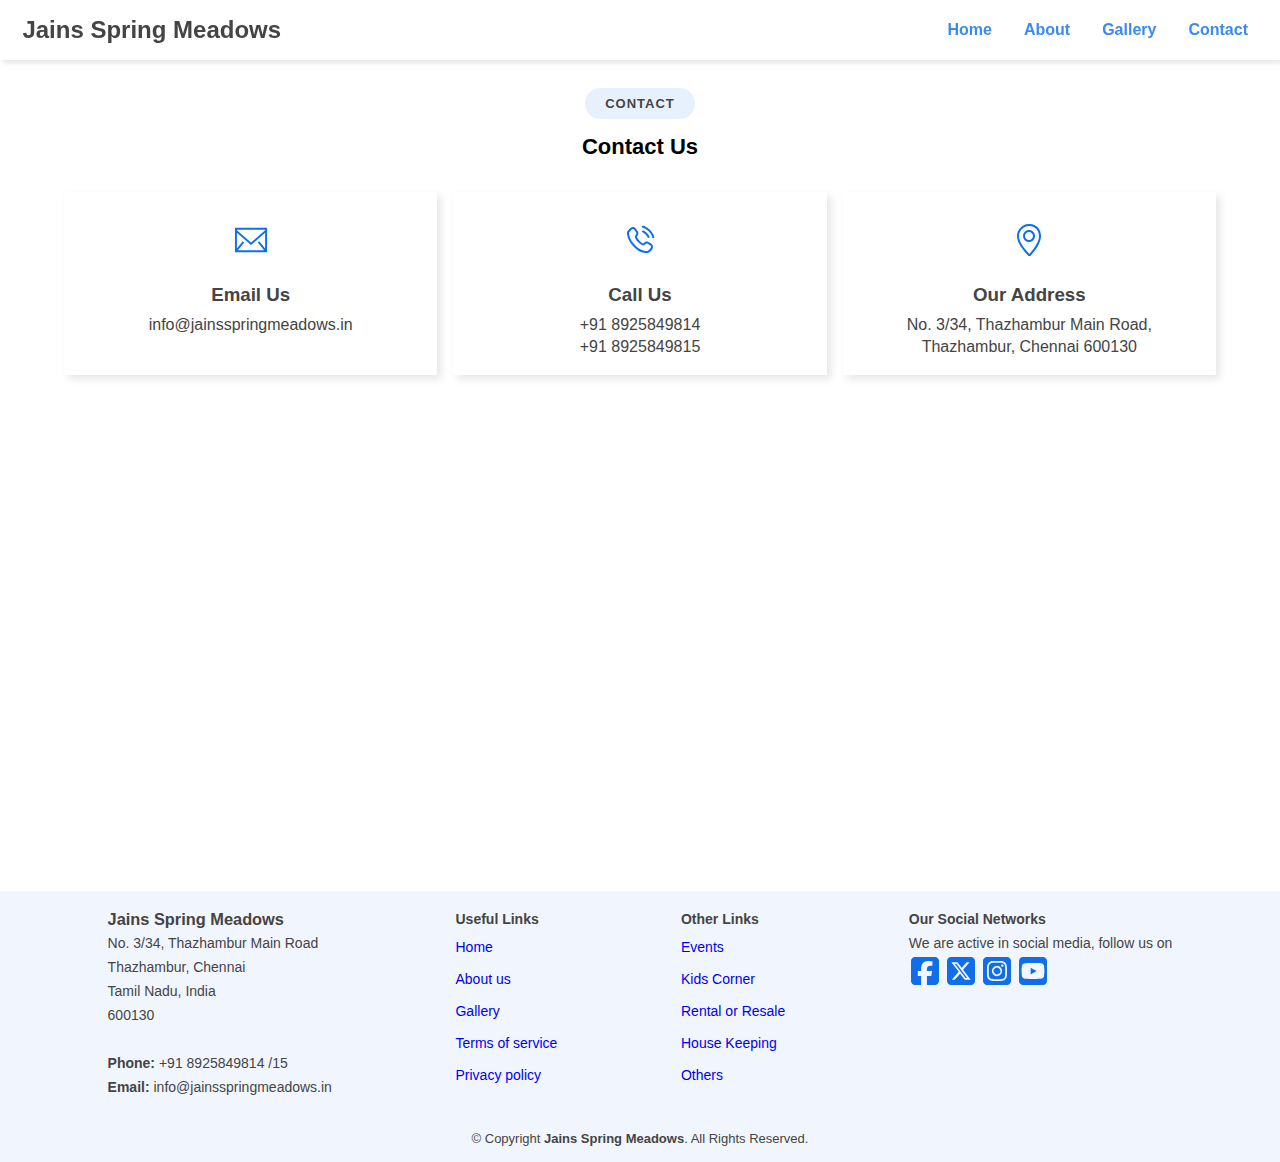
<file: contact.html>
<!DOCTYPE html>
<html lang="en">
<head>
    <meta charset="UTF-8">
    <meta name="viewport" content="width=device-width, initial-scale=1.0">
    <meta name="description" content="Contact information of Jains Spring Meadows">
    <title>Jains Spring Meadows - Contact Us</title>
    <link href="assets/img/favicon.png" rel="icon">
    <link rel="stylesheet" href="assets/css/main.css">
    <link rel="stylesheet" href="assets/css/contact.css">
</head>
<body>
    <header>
        <nav>
            <div class="logo">                
                <h2>Jains Spring Meadows</h2>
            </div>
            <ul>
                <li><a href="index.html">Home</a></li>
                <li><a href="about.html">About</a></li>
                <li><a href="gallery.html">Gallery</a></li>
                <li><a href="contact.html">Contact</a></li>              
            </ul>
            <div class="menu-toggle">
                <svg xmlns="http://www.w3.org/2000/svg" height="24" viewBox="0 -960 960 960" width="24">
                    <path d="M120-240v-80h720v80H120Zm0-200v-80h720v80H120Zm0-200v-80h720v80H120Z"/>
                </svg>
            </div>
        </nav>
    </header>

    <main>
        <div style="padding-top: 64px;"></div>

        <div class="contact">
          <div class="title">
            <h2>Contact</h2>
            <h3><span>Contact Us</span></h3>
          </div>
        </div>

        <div class="container">
            <div class="first-row">
              <div class="center-text">
                <svg fill="#000000" viewBox="0 0 1920 1920" xmlns="http://www.w3.org/2000/svg">
                  <path d="M0 1694.235h1920V226H0v1468.235ZM112.941 376.664V338.94H1807.06v37.723L960 1111.233l-847.059-734.57ZM1807.06 526.198v950.513l-351.134-438.89-88.32 70.475 378.353 472.998H174.042l378.353-472.998-88.32-70.475-351.134 438.89V526.198L960 1260.768l847.059-734.57Z" fill-rule="evenodd"/>
                </svg>            
                <h3>Email Us</h3>
                <p>info@jainsspringmeadows.in</p>
              </div>
    
              <div class="center-text">
                <svg viewBox="0 0 24 24" xmlns="http://www.w3.org/2000/svg">
                  <path fill-rule="evenodd" clip-rule="evenodd" d="M4.7177 3.0919C5.94388 1.80096 7.9721 2.04283 8.98569 3.47641L10.2467 5.25989C11.0574 6.40656 10.9889 8.00073 10.0214 9.0194L9.7765 9.27719C9.77582 9.27897 9.7751 9.2809 9.77436 9.28299C9.76142 9.31935 9.7287 9.43513 9.7609 9.65489C9.82765 10.1104 10.1793 11.0361 11.607 12.5392C13.0391 14.0469 13.9078 14.4023 14.3103 14.4677C14.484 14.4959 14.5748 14.4714 14.6038 14.4612L15.0124 14.031C15.8862 13.111 17.2485 12.9298 18.347 13.5621L20.2575 14.6617C21.8904 15.6016 22.2705 17.9008 20.9655 19.2747L19.545 20.7703C19.1016 21.2371 18.497 21.6355 17.75 21.7092C15.9261 21.8893 11.701 21.6548 7.27161 16.9915C3.13844 12.64 2.35326 8.85513 2.25401 7.00591L2.92011 6.97016L2.25401 7.00591C2.20497 6.09224 2.61224 5.30855 3.1481 4.7444L4.7177 3.0919ZM7.7609 4.34237C7.24855 3.61773 6.32812 3.57449 5.80528 4.12493L4.23568 5.77743C3.90429 6.12632 3.73042 6.52621 3.75185 6.92552C3.83289 8.43533 4.48307 11.8776 8.35919 15.9584C12.4234 20.2373 16.1676 20.3581 17.6026 20.2165C17.8864 20.1885 18.1783 20.031 18.4574 19.7373L19.8779 18.2417C20.4907 17.5965 20.3301 16.4342 19.5092 15.9618L17.5987 14.8621C17.086 14.567 16.4854 14.6582 16.1 15.064L15.6445 15.5435L15.1174 15.0428C15.6445 15.5435 15.6438 15.5442 15.6432 15.545L15.6417 15.5464L15.6388 15.5495L15.6324 15.556L15.6181 15.5701C15.6078 15.5801 15.5959 15.591 15.5825 15.6028C15.5556 15.6264 15.5223 15.6533 15.4824 15.6816C15.4022 15.7384 15.2955 15.8009 15.1606 15.8541C14.8846 15.963 14.5201 16.0214 14.0699 15.9483C13.1923 15.8058 12.0422 15.1755 10.5194 13.5722C8.99202 11.9642 8.40746 10.7645 8.27675 9.87234C8.21022 9.41827 8.26346 9.05468 8.36116 8.78011C8.40921 8.64508 8.46594 8.53742 8.51826 8.45566C8.54435 8.41489 8.56922 8.38075 8.5912 8.35298C8.60219 8.33909 8.61246 8.32678 8.62182 8.31603L8.63514 8.30104L8.64125 8.29441L8.64415 8.2913L8.64556 8.2898C8.64625 8.28907 8.64694 8.28835 9.17861 8.79333L8.64695 8.28834L8.93376 7.98637C9.3793 7.51731 9.44403 6.72292 9.02189 6.12586L7.7609 4.34237Z"/>
                  <path d="M13.2595 1.87983C13.3257 1.47094 13.7122 1.19357 14.1211 1.25976C14.1464 1.26461 14.2279 1.27983 14.2705 1.28933C14.3559 1.30834 14.4749 1.33759 14.6233 1.38082C14.9201 1.46726 15.3347 1.60967 15.8323 1.8378C16.8286 2.29456 18.1544 3.09356 19.5302 4.46936C20.906 5.84516 21.705 7.17097 22.1617 8.16725C22.3899 8.66487 22.5323 9.07947 22.6187 9.37625C22.6619 9.52466 22.6912 9.64369 22.7102 9.72901C22.7197 9.77168 22.7267 9.80594 22.7315 9.83125L22.7373 9.86245C22.8034 10.2713 22.5286 10.6739 22.1197 10.7401C21.712 10.8061 21.3279 10.53 21.2601 10.1231C21.258 10.1121 21.2522 10.0828 21.2461 10.0551C21.2337 9.9997 21.2124 9.91188 21.1786 9.79572C21.1109 9.56339 20.9934 9.21806 20.7982 8.79238C20.4084 7.94207 19.7074 6.76789 18.4695 5.53002C17.2317 4.29216 16.0575 3.59117 15.2072 3.20134C14.7815 3.00618 14.4362 2.88865 14.2038 2.82097C14.0877 2.78714 13.9417 2.75363 13.8863 2.7413C13.4793 2.67347 13.1935 2.28755 13.2595 1.87983Z"/>
                  <path fill-rule="evenodd" clip-rule="evenodd" d="M13.4861 5.32931C13.5999 4.93103 14.015 4.70041 14.4133 4.81421L14.2072 5.53535C14.4133 4.81421 14.4136 4.81431 14.414 4.81441L14.4147 4.81462L14.4162 4.81506L14.4196 4.81604L14.4273 4.81835L14.4471 4.82451C14.4622 4.82934 14.481 4.83562 14.5035 4.84358C14.5484 4.85952 14.6077 4.88218 14.6805 4.91339C14.8262 4.97582 15.0253 5.07224 15.2698 5.21695C15.7593 5.50664 16.4275 5.98781 17.2124 6.77279C17.9974 7.55776 18.4786 8.22595 18.7683 8.71541C18.913 8.95992 19.0094 9.15899 19.0718 9.30467C19.103 9.37748 19.1257 9.43683 19.1416 9.48175C19.1496 9.5042 19.1559 9.52303 19.1607 9.5381L19.1669 9.55789L19.1692 9.56564L19.1702 9.56898L19.1706 9.57051L19.1708 9.57124C19.1709 9.5716 19.171 9.57195 18.4499 9.77799L19.171 9.57195C19.2848 9.97023 19.0542 10.3853 18.6559 10.4991C18.261 10.612 17.8496 10.3862 17.7317 9.99414L17.728 9.98336C17.7227 9.96833 17.7116 9.93875 17.6931 9.89555C17.6561 9.80921 17.589 9.66798 17.4774 9.47939C17.2544 9.10265 16.8517 8.5334 16.1518 7.83345C15.4518 7.13349 14.8826 6.73079 14.5058 6.50782C14.3172 6.3962 14.176 6.32911 14.0897 6.2921C14.0465 6.27359 14.0169 6.26256 14.0019 6.25722L13.9911 6.25353C13.599 6.13565 13.3733 5.7242 13.4861 5.32931Z"/>
                </svg>        
                <h3>Call Us</h3>
                <p>+91 8925849814</p>
                <p>+91 8925849815</p>
              </div>
    
              <div class="center-text">
                <svg viewBox="0 0 32 32" xmlns="http://www.w3.org/2000/svg">
                  <path d="M16.114-0.011c-6.559 0-12.114 5.587-12.114 12.204 0 6.93 6.439 14.017 10.77 18.998 0.017 0.020 0.717 0.797 1.579 0.797h0.076c0.863 0 1.558-0.777 1.575-0.797 4.064-4.672 10-12.377 10-18.998 0-6.618-4.333-12.204-11.886-12.204zM16.515 29.849c-0.035 0.035-0.086 0.074-0.131 0.107-0.046-0.032-0.096-0.072-0.133-0.107l-0.523-0.602c-4.106-4.71-9.729-11.161-9.729-17.055 0-5.532 4.632-10.205 10.114-10.205 6.829 0 9.886 5.125 9.886 10.205 0 4.474-3.192 10.416-9.485 17.657zM16.035 6.044c-3.313 0-6 2.686-6 6s2.687 6 6 6 6-2.687 6-6-2.686-6-6-6zM16.035 16.044c-2.206 0-4.046-1.838-4.046-4.044s1.794-4 4-4c2.207 0 4 1.794 4 4 0.001 2.206-1.747 4.044-3.954 4.044z"></path>
                </svg>
                <h3>Our Address</h3>
                <p>No. 3/34, Thazhambur Main Road,</p>
                <p> Thazhambur, Chennai 600130</p>
              </div>
            </div> 
            <div class="second-row">
                <div>
                    <iframe src="https://www.google.com/maps/embed?pb=!1m14!1m8!1m3!1d972.4799591698537!2d80.21077769999998!3d12.848454032490176!3m2!1i1024!2i768!4f13.1!3m3!1m2!1s0x3a525a4a6f082e37%3A0xf35c28395780bd05!2sJains%20Spring%20Meadows!5e0!3m2!1sen!2sin!4v1707560575700!5m2!1sen!2sin" frameborder="0"  allowfullscreen loading="lazy"></iframe>
                </div>
            </div> 
        </div>
    </main>

    <footer>
        <div class="info">
            <div>
                <h3>Jains Spring Meadows</h3>
                <p>
                    No. 3/34, Thazhambur Main Road<br>
                    Thazhambur, Chennai<br>
                    Tamil Nadu, India<br>
                    600130<br><br>
                    <strong>Phone:</strong> +91 8925849814 /15<br>
                    <strong>Email:</strong> info@jainsspringmeadows.in<br>
                </p>
            </div>
    
            <div class="footer-links">
                <h4>Useful Links</h4>
                <ul>
                    <li><a href="index.html">Home</a></li>
                    <li><a href="about.html">About us</a></li>
                    <li><a href="gallery.html">Gallery</a></li>
                    <li><a href="terms.html">Terms of service</a></li>
                    <li><a href="privacy.html">Privacy policy</a></li>
                </ul>
            </div>
    
            <div class="footer-links">
                <h4>Other Links</h4>
                <ul>
                    <li><a href="events.html">Events</a></li>
                    <li><a href="#">Kids Corner</a></li>
                    <li><a href="#">Rental or Resale</a></li>
                    <li><a href="#">House Keeping</a></li>
                    <li><a href="#">Others</a></li>
                </ul>
            </div>
    
            <div class="social-media">
                <h4>Our Social Networks</h4>
                <p>We are active in social media, follow us on</p>
                <div>
                    <a href="#">
                        <svg xmlns="http://www.w3.org/2000/svg" viewBox="0 0 448 512">
                            <path d="M64 32C28.7 32 0 60.7 0 96V416c0 35.3 28.7 64 64 64h98.2V334.2H109.4V256h52.8V222.3c0-87.1 39.4-127.5 125-127.5c16.2 0 44.2 3.2 55.7 6.4V172c-6-.6-16.5-1-29.6-1c-42 0-58.2 15.9-58.2 57.2V256h83.6l-14.4 78.2H255V480H384c35.3 0 64-28.7 64-64V96c0-35.3-28.7-64-64-64H64z"/>
                        </svg>
                    </a>
                    <a href="#">
                        <svg xmlns="http://www.w3.org/2000/svg" viewBox="0 0 448 512">
                            <path d="M64 32C28.7 32 0 60.7 0 96V416c0 35.3 28.7 64 64 64H384c35.3 0 64-28.7 64-64V96c0-35.3-28.7-64-64-64H64zm297.1 84L257.3 234.6 379.4 396H283.8L209 298.1 123.3 396H75.8l111-126.9L69.7 116h98l67.7 89.5L313.6 116h47.5zM323.3 367.6L153.4 142.9H125.1L296.9 367.6h26.3z"/>
                        </svg>                  
                    </a>
                    <a href="#">
                        <svg xmlns="http://www.w3.org/2000/svg" viewBox="0 0 448 512">
                            <path d="M194.4 211.7a53.3 53.3 0 1 0 59.3 88.7 53.3 53.3 0 1 0 -59.3-88.7zm142.3-68.4c-5.2-5.2-11.5-9.3-18.4-12c-18.1-7.1-57.6-6.8-83.1-6.5c-4.1 0-7.9 .1-11.2 .1c-3.3 0-7.2 0-11.4-.1c-25.5-.3-64.8-.7-82.9 6.5c-6.9 2.7-13.1 6.8-18.4 12s-9.3 11.5-12 18.4c-7.1 18.1-6.7 57.7-6.5 83.2c0 4.1 .1 7.9 .1 11.1s0 7-.1 11.1c-.2 25.5-.6 65.1 6.5 83.2c2.7 6.9 6.8 13.1 12 18.4s11.5 9.3 18.4 12c18.1 7.1 57.6 6.8 83.1 6.5c4.1 0 7.9-.1 11.2-.1c3.3 0 7.2 0 11.4 .1c25.5 .3 64.8 .7 82.9-6.5c6.9-2.7 13.1-6.8 18.4-12s9.3-11.5 12-18.4c7.2-18 6.8-57.4 6.5-83c0-4.2-.1-8.1-.1-11.4s0-7.1 .1-11.4c.3-25.5 .7-64.9-6.5-83l0 0c-2.7-6.9-6.8-13.1-12-18.4zm-67.1 44.5A82 82 0 1 1 178.4 324.2a82 82 0 1 1 91.1-136.4zm29.2-1.3c-3.1-2.1-5.6-5.1-7.1-8.6s-1.8-7.3-1.1-11.1s2.6-7.1 5.2-9.8s6.1-4.5 9.8-5.2s7.6-.4 11.1 1.1s6.5 3.9 8.6 7s3.2 6.8 3.2 10.6c0 2.5-.5 5-1.4 7.3s-2.4 4.4-4.1 6.2s-3.9 3.2-6.2 4.2s-4.8 1.5-7.3 1.5l0 0c-3.8 0-7.5-1.1-10.6-3.2zM448 96c0-35.3-28.7-64-64-64H64C28.7 32 0 60.7 0 96V416c0 35.3 28.7 64 64 64H384c35.3 0 64-28.7 64-64V96zM357 389c-18.7 18.7-41.4 24.6-67 25.9c-26.4 1.5-105.6 1.5-132 0c-25.6-1.3-48.3-7.2-67-25.9s-24.6-41.4-25.8-67c-1.5-26.4-1.5-105.6 0-132c1.3-25.6 7.1-48.3 25.8-67s41.5-24.6 67-25.8c26.4-1.5 105.6-1.5 132 0c25.6 1.3 48.3 7.1 67 25.8s24.6 41.4 25.8 67c1.5 26.3 1.5 105.4 0 131.9c-1.3 25.6-7.1 48.3-25.8 67z"/>
                        </svg>
                    </a>
                    <a href="#">
                        <svg xmlns="http://www.w3.org/2000/svg" viewBox="0 0 448 512">
                            <path d="M282 256.2l-95.2-54.1V310.3L282 256.2zM384 32H64C28.7 32 0 60.7 0 96V416c0 35.3 28.7 64 64 64H384c35.3 0 64-28.7 64-64V96c0-35.3-28.7-64-64-64zm14.4 136.1c7.6 28.6 7.6 88.2 7.6 88.2s0 59.6-7.6 88.1c-4.2 15.8-16.5 27.7-32.2 31.9C337.9 384 224 384 224 384s-113.9 0-142.2-7.6c-15.7-4.2-28-16.1-32.2-31.9C42 315.9 42 256.3 42 256.3s0-59.7 7.6-88.2c4.2-15.8 16.5-28.2 32.2-32.4C110.1 128 224 128 224 128s113.9 0 142.2 7.7c15.7 4.2 28 16.6 32.2 32.4z"/>
                        </svg>
                    </a>
                </div>
            </div>    
        </div>

        <div class="copyright">
            &copy; Copyright<strong><span>&nbsp;Jains Spring Meadows</span></strong>. All Rights Reserved.
        </div>
    </footer>
    
    <script src="assets/js/common.js"></script>
</body>
</html>
</file>
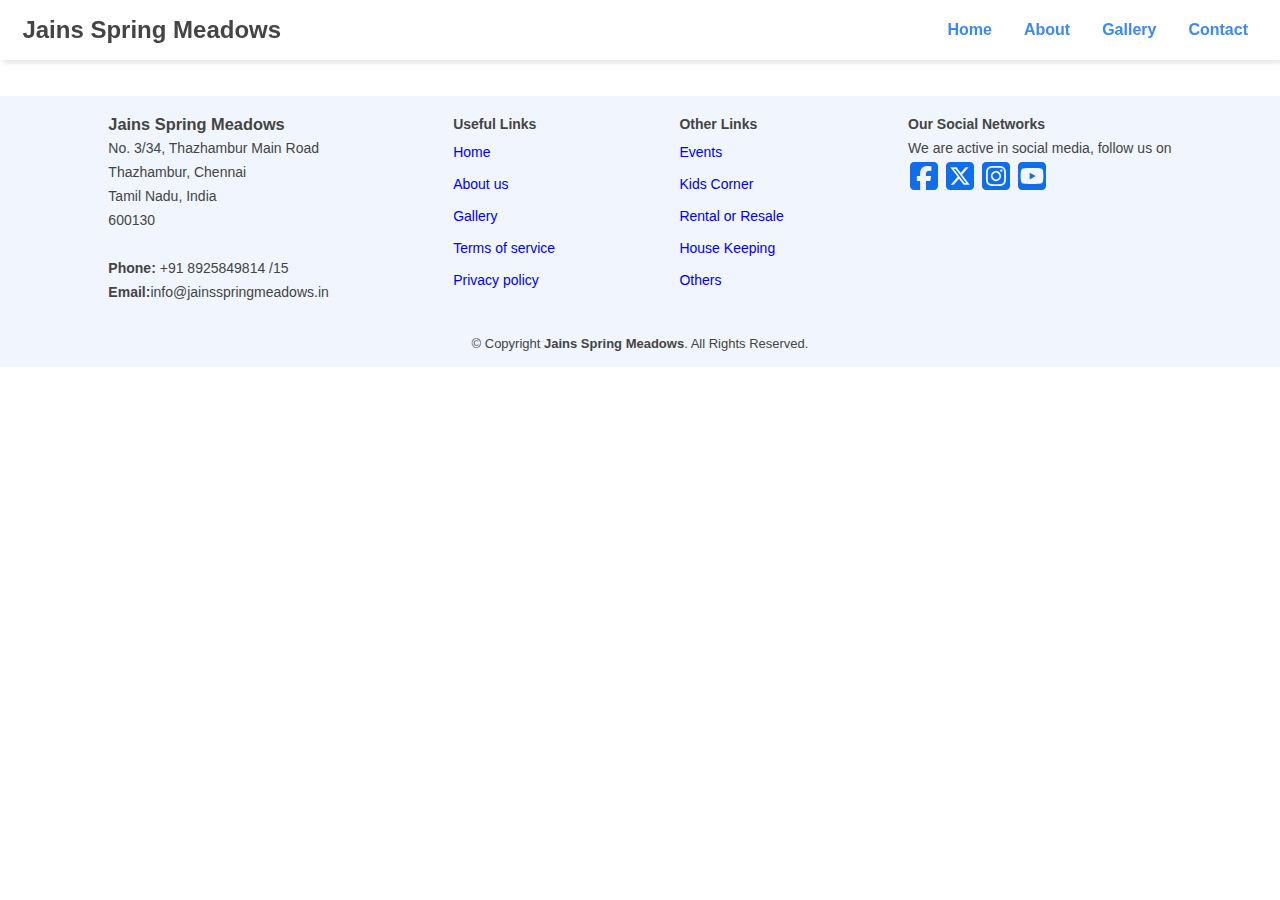
<file: event-viewer.html>
<!DOCTYPE html>
<html lang="en">
<head>
    <meta charset="UTF-8">
    <meta name="viewport" content="width=device-width, initial-scale=1.0">
    <meta name="description" content=">Gallery of Jains Spring Meadows">
    <title>Jains Spring Meadows - Terms and Conditions</title>
    <link href="assets/img/favicon.png" rel="icon">
    <link rel="stylesheet" href="assets/css/main.css">
    <style>
        main {
            padding: 16px 0px;

            .image-container {
                display: flex;
                flex-wrap: wrap;
                justify-content: center;
            }

            .image-item {
                width: 756px;
                margin: 8px 8px;
                box-shadow: 4px 4px 8px rgba(0, 0, 0, 0.1);
                align-self: center;

                .event-image {            
                    object-fit: contain;
                    max-width: 100%;
                    max-height: 100%;
                }
            }
        }
    </style>
</head>
<body>
    <header>
        <nav>
            <div class="logo">                
                <h2>Jains Spring Meadows</h2>
            </div>
            <ul>
                <li><a href="index.html">Home</a></li>
                <li><a href="about.html">About</a></li>
                <li><a href="gallery.html">Gallery</a></li>
                <li><a href="contact.html">Contact</a></li>              
            </ul>
            <div class="menu-toggle">
                <svg xmlns="http://www.w3.org/2000/svg" height="24" viewBox="0 -960 960 960" width="24">
                    <path d="M120-240v-80h720v80H120Zm0-200v-80h720v80H120Zm0-200v-80h720v80H120Z"/>
                </svg>
            </div>
        </nav>
    </header>

    <main>
        <div style="padding-top: 64px;"></div>     

        <div id="image-viewer" class="image-container">
        </div>                  
    </main>

    <footer>
        <div class="info">
            <div>
                <h3>Jains Spring Meadows</h3>
                <p>
                    No. 3/34, Thazhambur Main Road<br>
                    Thazhambur, Chennai<br>
                    Tamil Nadu, India<br>
                    600130<br><br>
                    <strong>Phone:</strong> +91 8925849814 /15<br>
                    <strong>Email:</strong>info@jainsspringmeadows.in<br>
                </p>
            </div>
    
            <div class="footer-links">
                <h4>Useful Links</h4>
                <ul>
                    <li><a href="index.html">Home</a></li>
                    <li><a href="about.html">About us</a></li>
                    <li><a href="gallery.html">Gallery</a></li>
                    <li><a href="terms.html">Terms of service</a></li>
                    <li><a href="privacy.html">Privacy policy</a></li>
                </ul>
            </div>
    
            <div class="footer-links">
                <h4>Other Links</h4>
                <ul>
                    <li><a href="events.html">Events</a></li>
                    <li><a href="#">Kids Corner</a></li>
                    <li><a href="#">Rental or Resale</a></li>
                    <li><a href="#">House Keeping</a></li>
                    <li><a href="#">Others</a></li>
                </ul>
            </div>
    
            <div class="social-media">
                <h4>Our Social Networks</h4>
                <p>We are active in social media, follow us on</p>
                <div>
                    <a href="#">
                        <svg xmlns="http://www.w3.org/2000/svg" viewBox="0 0 448 512">
                            <path d="M64 32C28.7 32 0 60.7 0 96V416c0 35.3 28.7 64 64 64h98.2V334.2H109.4V256h52.8V222.3c0-87.1 39.4-127.5 125-127.5c16.2 0 44.2 3.2 55.7 6.4V172c-6-.6-16.5-1-29.6-1c-42 0-58.2 15.9-58.2 57.2V256h83.6l-14.4 78.2H255V480H384c35.3 0 64-28.7 64-64V96c0-35.3-28.7-64-64-64H64z"/>
                        </svg>
                    </a>
                    <a href="#">
                        <svg xmlns="http://www.w3.org/2000/svg" viewBox="0 0 448 512">
                            <path d="M64 32C28.7 32 0 60.7 0 96V416c0 35.3 28.7 64 64 64H384c35.3 0 64-28.7 64-64V96c0-35.3-28.7-64-64-64H64zm297.1 84L257.3 234.6 379.4 396H283.8L209 298.1 123.3 396H75.8l111-126.9L69.7 116h98l67.7 89.5L313.6 116h47.5zM323.3 367.6L153.4 142.9H125.1L296.9 367.6h26.3z"/>
                        </svg>                  
                    </a>
                    <a href="#">
                        <svg xmlns="http://www.w3.org/2000/svg" viewBox="0 0 448 512">
                            <path d="M194.4 211.7a53.3 53.3 0 1 0 59.3 88.7 53.3 53.3 0 1 0 -59.3-88.7zm142.3-68.4c-5.2-5.2-11.5-9.3-18.4-12c-18.1-7.1-57.6-6.8-83.1-6.5c-4.1 0-7.9 .1-11.2 .1c-3.3 0-7.2 0-11.4-.1c-25.5-.3-64.8-.7-82.9 6.5c-6.9 2.7-13.1 6.8-18.4 12s-9.3 11.5-12 18.4c-7.1 18.1-6.7 57.7-6.5 83.2c0 4.1 .1 7.9 .1 11.1s0 7-.1 11.1c-.2 25.5-.6 65.1 6.5 83.2c2.7 6.9 6.8 13.1 12 18.4s11.5 9.3 18.4 12c18.1 7.1 57.6 6.8 83.1 6.5c4.1 0 7.9-.1 11.2-.1c3.3 0 7.2 0 11.4 .1c25.5 .3 64.8 .7 82.9-6.5c6.9-2.7 13.1-6.8 18.4-12s9.3-11.5 12-18.4c7.2-18 6.8-57.4 6.5-83c0-4.2-.1-8.1-.1-11.4s0-7.1 .1-11.4c.3-25.5 .7-64.9-6.5-83l0 0c-2.7-6.9-6.8-13.1-12-18.4zm-67.1 44.5A82 82 0 1 1 178.4 324.2a82 82 0 1 1 91.1-136.4zm29.2-1.3c-3.1-2.1-5.6-5.1-7.1-8.6s-1.8-7.3-1.1-11.1s2.6-7.1 5.2-9.8s6.1-4.5 9.8-5.2s7.6-.4 11.1 1.1s6.5 3.9 8.6 7s3.2 6.8 3.2 10.6c0 2.5-.5 5-1.4 7.3s-2.4 4.4-4.1 6.2s-3.9 3.2-6.2 4.2s-4.8 1.5-7.3 1.5l0 0c-3.8 0-7.5-1.1-10.6-3.2zM448 96c0-35.3-28.7-64-64-64H64C28.7 32 0 60.7 0 96V416c0 35.3 28.7 64 64 64H384c35.3 0 64-28.7 64-64V96zM357 389c-18.7 18.7-41.4 24.6-67 25.9c-26.4 1.5-105.6 1.5-132 0c-25.6-1.3-48.3-7.2-67-25.9s-24.6-41.4-25.8-67c-1.5-26.4-1.5-105.6 0-132c1.3-25.6 7.1-48.3 25.8-67s41.5-24.6 67-25.8c26.4-1.5 105.6-1.5 132 0c25.6 1.3 48.3 7.1 67 25.8s24.6 41.4 25.8 67c1.5 26.3 1.5 105.4 0 131.9c-1.3 25.6-7.1 48.3-25.8 67z"/>
                        </svg>
                    </a>
                    <a href="#">
                        <svg xmlns="http://www.w3.org/2000/svg" viewBox="0 0 448 512">
                            <path d="M282 256.2l-95.2-54.1V310.3L282 256.2zM384 32H64C28.7 32 0 60.7 0 96V416c0 35.3 28.7 64 64 64H384c35.3 0 64-28.7 64-64V96c0-35.3-28.7-64-64-64zm14.4 136.1c7.6 28.6 7.6 88.2 7.6 88.2s0 59.6-7.6 88.1c-4.2 15.8-16.5 27.7-32.2 31.9C337.9 384 224 384 224 384s-113.9 0-142.2-7.6c-15.7-4.2-28-16.1-32.2-31.9C42 315.9 42 256.3 42 256.3s0-59.7 7.6-88.2c4.2-15.8 16.5-28.2 32.2-32.4C110.1 128 224 128 224 128s113.9 0 142.2 7.7c15.7 4.2 28 16.6 32.2 32.4z"/>
                        </svg>
                    </a>
                </div>
            </div>    
        </div>

        <div class="copyright">
            &copy; Copyright<strong><span>&nbsp;Jains Spring Meadows</span></strong>. All Rights Reserved.
        </div>
    </footer>

    <script src="assets/js/common.js"></script>
    
    <script>
        var urlParams;
        (window.onpopstate = function () {
            var match,
                pl = /\+/g,  // Regex for replacing addition symbol with a space
                search = /([^&=]+)=?([^&]*)/g,
                decode = function (s) { return decodeURIComponent(s.replace(pl, " ")); },
                query  = window.location.search.substring(1);
        
            urlParams = {};
            while (match = search.exec(query))
            urlParams[decode(match[1])] = decode(match[2]);
        })();

        let content = "";
        let year = (urlParams["year"]);
        let tag = (urlParams["tag"]);
        let count = (urlParams["count"]);

        const independenceDay = document.getElementById("image-viewer");
        for(let i = 1; i <= count; i++) {
            content += `<div class="image-item">
                            <img class="event-image" 
                                src="assets/img/events/${year}/${tag}/${i.toString().padStart(3, '0')}.jpg" 
                                alt="" ${i > 4 ? 'loading="lazy"' : ''}>
                        </div>`;
        }

        independenceDay.innerHTML = content;
    </script>
</body>
</html>
</file>
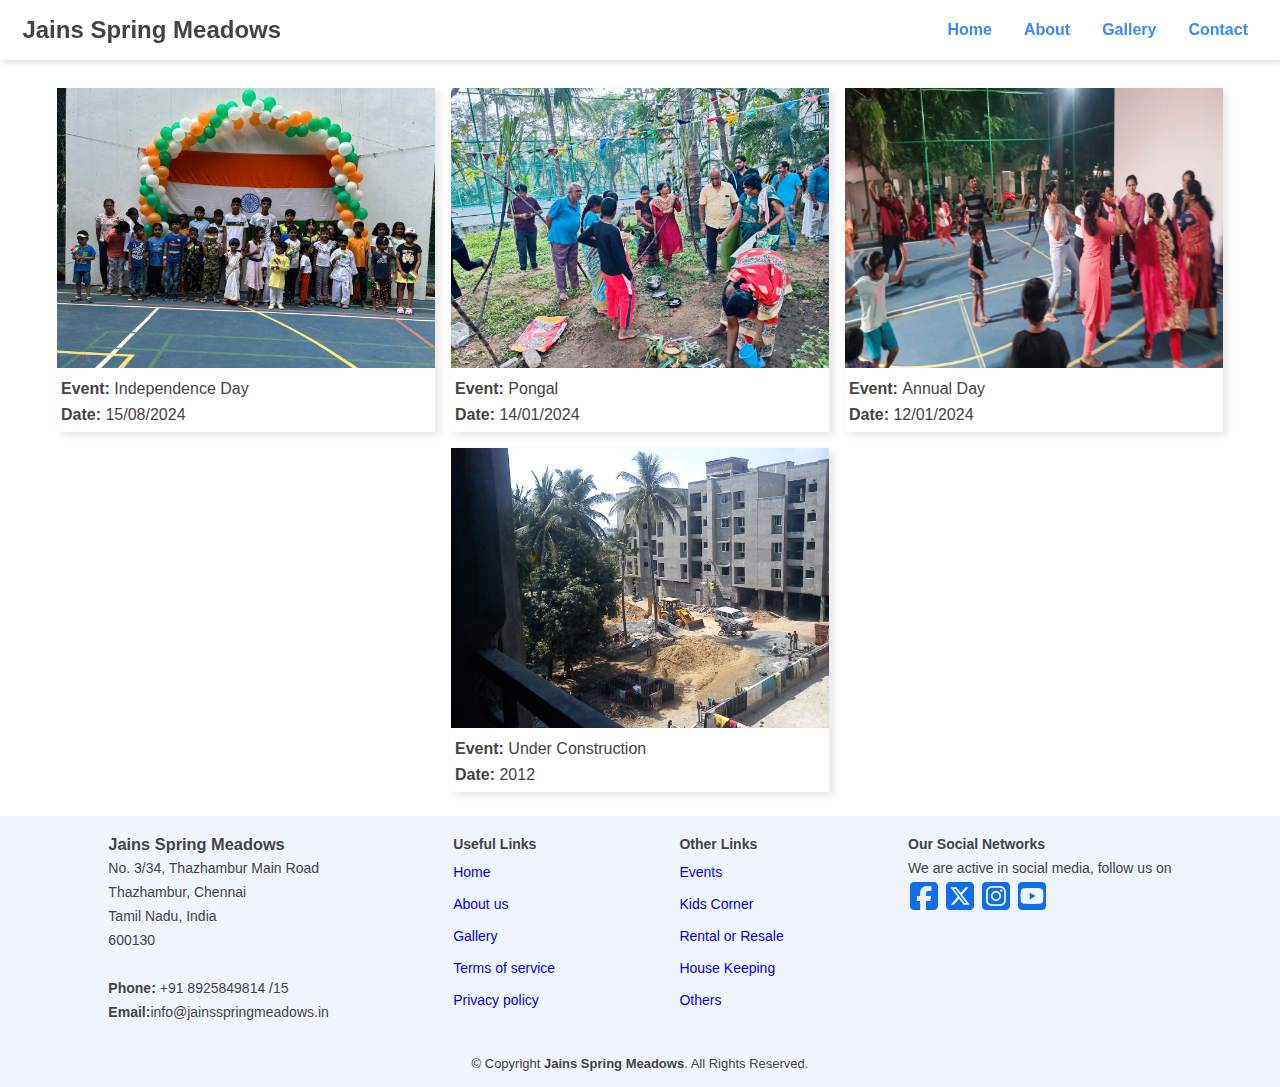
<file: events.html>
<!DOCTYPE html>
<html lang="en">
<head>
    <meta charset="UTF-8">
    <meta name="viewport" content="width=device-width, initial-scale=1.0">
    <meta name="description" content=">Gallery of Jains Spring Meadows">
    <title>Jains Spring Meadows - Terms and Conditions</title>
    <link href="assets/img/favicon.png" rel="icon">
    <link rel="stylesheet" href="assets/css/main.css">
    <style>
        main {
            padding: 16px 0px;

            .image-container {
                display: flex;
                flex-wrap: wrap;
                justify-content: center;
            }

            .image-item {
                margin: 8px 8px;
                box-shadow: 4px 4px 8px rgba(0, 0, 0, 0.1);

                .gallery-image {
                    width: 378px;
                    height: 280px;
                }
            }
            div {
                p {
                    margin: 8px 4px;
                }
            }
        }
    </style>
</head>
<body>
    <header>
        <nav>
            <div class="logo">                
                <h2>Jains Spring Meadows</h2>
            </div>
            <ul>
                <li><a href="index.html">Home</a></li>
                <li><a href="about.html">About</a></li>
                <li><a href="gallery.html">Gallery</a></li>
                <li><a href="contact.html">Contact</a></li>              
            </ul>
            <div class="menu-toggle">
                <svg xmlns="http://www.w3.org/2000/svg" height="24" viewBox="0 -960 960 960" width="24">
                    <path d="M120-240v-80h720v80H120Zm0-200v-80h720v80H120Zm0-200v-80h720v80H120Z"/>
                </svg>
            </div>
        </nav>
    </header>

    <main>
        <div style="padding-top: 64px;"></div>
        <div class="image-container">            
            <div class="image-item">
                <a href="event-viewer.html?year=2024&tag=indep-day&count=8">
                    <img class="gallery-image" src="assets/img/events/2024/indep-day/001.jpg" alt="">
                </a>
                <div>
                    <p><b>Event: </b>Independence Day</p>
                    <p><b>Date:</b> 15/08/2024</p>
                </div>
            </div>

            <div class="image-item">
                <a href="event-viewer.html?year=2024&tag=pongal&count=2">
                    <img class="gallery-image" src="assets/img/events/2024/pongal/001.jpg" alt="">
                </a>
                <div>
                    <p><b>Event: </b>Pongal</p>
                    <p><b>Date:</b> 14/01/2024</p>
                </div>
            </div>

            <div class="image-item">
                <a href="event-viewer.html?year=2024&tag=annual-day&count=13">
                    <img class="gallery-image" src="assets/img/events/2024/annual-day/001.jpg" alt="">
                </a>
                <div>
                    <p><b>Event: </b>Annual Day</p>
                    <p><b>Date:</b> 12/01/2024</p>
                </div>
            </div>

            <div class="image-item">
                <a href="event-viewer.html?year=2012&tag=jsm&count=15">
                    <img class="gallery-image" src="assets/img/events/2012/jsm/001.jpg" alt="">
                </a>
                <div>
                    <p><b>Event: </b>Under Construction</p>
                    <p><b>Date:</b> 2012</p>
                </div>
            </div>
        </div>     
    </main>

    <footer>
        <div class="info">
            <div>
                <h3>Jains Spring Meadows</h3>
                <p>
                    No. 3/34, Thazhambur Main Road<br>
                    Thazhambur, Chennai<br>
                    Tamil Nadu, India<br>
                    600130<br><br>
                    <strong>Phone:</strong> +91 8925849814 /15<br>
                    <strong>Email:</strong>info@jainsspringmeadows.in<br>
                </p>
            </div>
    
            <div class="footer-links">
                <h4>Useful Links</h4>
                <ul>
                    <li><a href="index.html">Home</a></li>
                    <li><a href="about.html">About us</a></li>
                    <li><a href="gallery.html">Gallery</a></li>
                    <li><a href="terms.html">Terms of service</a></li>
                    <li><a href="privacy.html">Privacy policy</a></li>
                </ul>
            </div>
    
            <div class="footer-links">
                <h4>Other Links</h4>
                <ul>
                    <li><a href="events.html">Events</a></li>
                    <li><a href="#">Kids Corner</a></li>
                    <li><a href="#">Rental or Resale</a></li>
                    <li><a href="#">House Keeping</a></li>
                    <li><a href="#">Others</a></li>
                </ul>
            </div>
    
            <div class="social-media">
                <h4>Our Social Networks</h4>
                <p>We are active in social media, follow us on</p>
                <div>
                    <a href="#">
                        <svg xmlns="http://www.w3.org/2000/svg" viewBox="0 0 448 512">
                            <path d="M64 32C28.7 32 0 60.7 0 96V416c0 35.3 28.7 64 64 64h98.2V334.2H109.4V256h52.8V222.3c0-87.1 39.4-127.5 125-127.5c16.2 0 44.2 3.2 55.7 6.4V172c-6-.6-16.5-1-29.6-1c-42 0-58.2 15.9-58.2 57.2V256h83.6l-14.4 78.2H255V480H384c35.3 0 64-28.7 64-64V96c0-35.3-28.7-64-64-64H64z"/>
                        </svg>
                    </a>
                    <a href="#">
                        <svg xmlns="http://www.w3.org/2000/svg" viewBox="0 0 448 512">
                            <path d="M64 32C28.7 32 0 60.7 0 96V416c0 35.3 28.7 64 64 64H384c35.3 0 64-28.7 64-64V96c0-35.3-28.7-64-64-64H64zm297.1 84L257.3 234.6 379.4 396H283.8L209 298.1 123.3 396H75.8l111-126.9L69.7 116h98l67.7 89.5L313.6 116h47.5zM323.3 367.6L153.4 142.9H125.1L296.9 367.6h26.3z"/>
                        </svg>                  
                    </a>
                    <a href="#">
                        <svg xmlns="http://www.w3.org/2000/svg" viewBox="0 0 448 512">
                            <path d="M194.4 211.7a53.3 53.3 0 1 0 59.3 88.7 53.3 53.3 0 1 0 -59.3-88.7zm142.3-68.4c-5.2-5.2-11.5-9.3-18.4-12c-18.1-7.1-57.6-6.8-83.1-6.5c-4.1 0-7.9 .1-11.2 .1c-3.3 0-7.2 0-11.4-.1c-25.5-.3-64.8-.7-82.9 6.5c-6.9 2.7-13.1 6.8-18.4 12s-9.3 11.5-12 18.4c-7.1 18.1-6.7 57.7-6.5 83.2c0 4.1 .1 7.9 .1 11.1s0 7-.1 11.1c-.2 25.5-.6 65.1 6.5 83.2c2.7 6.9 6.8 13.1 12 18.4s11.5 9.3 18.4 12c18.1 7.1 57.6 6.8 83.1 6.5c4.1 0 7.9-.1 11.2-.1c3.3 0 7.2 0 11.4 .1c25.5 .3 64.8 .7 82.9-6.5c6.9-2.7 13.1-6.8 18.4-12s9.3-11.5 12-18.4c7.2-18 6.8-57.4 6.5-83c0-4.2-.1-8.1-.1-11.4s0-7.1 .1-11.4c.3-25.5 .7-64.9-6.5-83l0 0c-2.7-6.9-6.8-13.1-12-18.4zm-67.1 44.5A82 82 0 1 1 178.4 324.2a82 82 0 1 1 91.1-136.4zm29.2-1.3c-3.1-2.1-5.6-5.1-7.1-8.6s-1.8-7.3-1.1-11.1s2.6-7.1 5.2-9.8s6.1-4.5 9.8-5.2s7.6-.4 11.1 1.1s6.5 3.9 8.6 7s3.2 6.8 3.2 10.6c0 2.5-.5 5-1.4 7.3s-2.4 4.4-4.1 6.2s-3.9 3.2-6.2 4.2s-4.8 1.5-7.3 1.5l0 0c-3.8 0-7.5-1.1-10.6-3.2zM448 96c0-35.3-28.7-64-64-64H64C28.7 32 0 60.7 0 96V416c0 35.3 28.7 64 64 64H384c35.3 0 64-28.7 64-64V96zM357 389c-18.7 18.7-41.4 24.6-67 25.9c-26.4 1.5-105.6 1.5-132 0c-25.6-1.3-48.3-7.2-67-25.9s-24.6-41.4-25.8-67c-1.5-26.4-1.5-105.6 0-132c1.3-25.6 7.1-48.3 25.8-67s41.5-24.6 67-25.8c26.4-1.5 105.6-1.5 132 0c25.6 1.3 48.3 7.1 67 25.8s24.6 41.4 25.8 67c1.5 26.3 1.5 105.4 0 131.9c-1.3 25.6-7.1 48.3-25.8 67z"/>
                        </svg>
                    </a>
                    <a href="#">
                        <svg xmlns="http://www.w3.org/2000/svg" viewBox="0 0 448 512">
                            <path d="M282 256.2l-95.2-54.1V310.3L282 256.2zM384 32H64C28.7 32 0 60.7 0 96V416c0 35.3 28.7 64 64 64H384c35.3 0 64-28.7 64-64V96c0-35.3-28.7-64-64-64zm14.4 136.1c7.6 28.6 7.6 88.2 7.6 88.2s0 59.6-7.6 88.1c-4.2 15.8-16.5 27.7-32.2 31.9C337.9 384 224 384 224 384s-113.9 0-142.2-7.6c-15.7-4.2-28-16.1-32.2-31.9C42 315.9 42 256.3 42 256.3s0-59.7 7.6-88.2c4.2-15.8 16.5-28.2 32.2-32.4C110.1 128 224 128 224 128s113.9 0 142.2 7.7c15.7 4.2 28 16.6 32.2 32.4z"/>
                        </svg>
                    </a>
                </div>
            </div>    
        </div>

        <div class="copyright">
            &copy; Copyright<strong><span>&nbsp;Jains Spring Meadows</span></strong>. All Rights Reserved.
        </div>
    </footer>

    <script src="assets/js/common.js"></script>
</body>
</html>
</file>
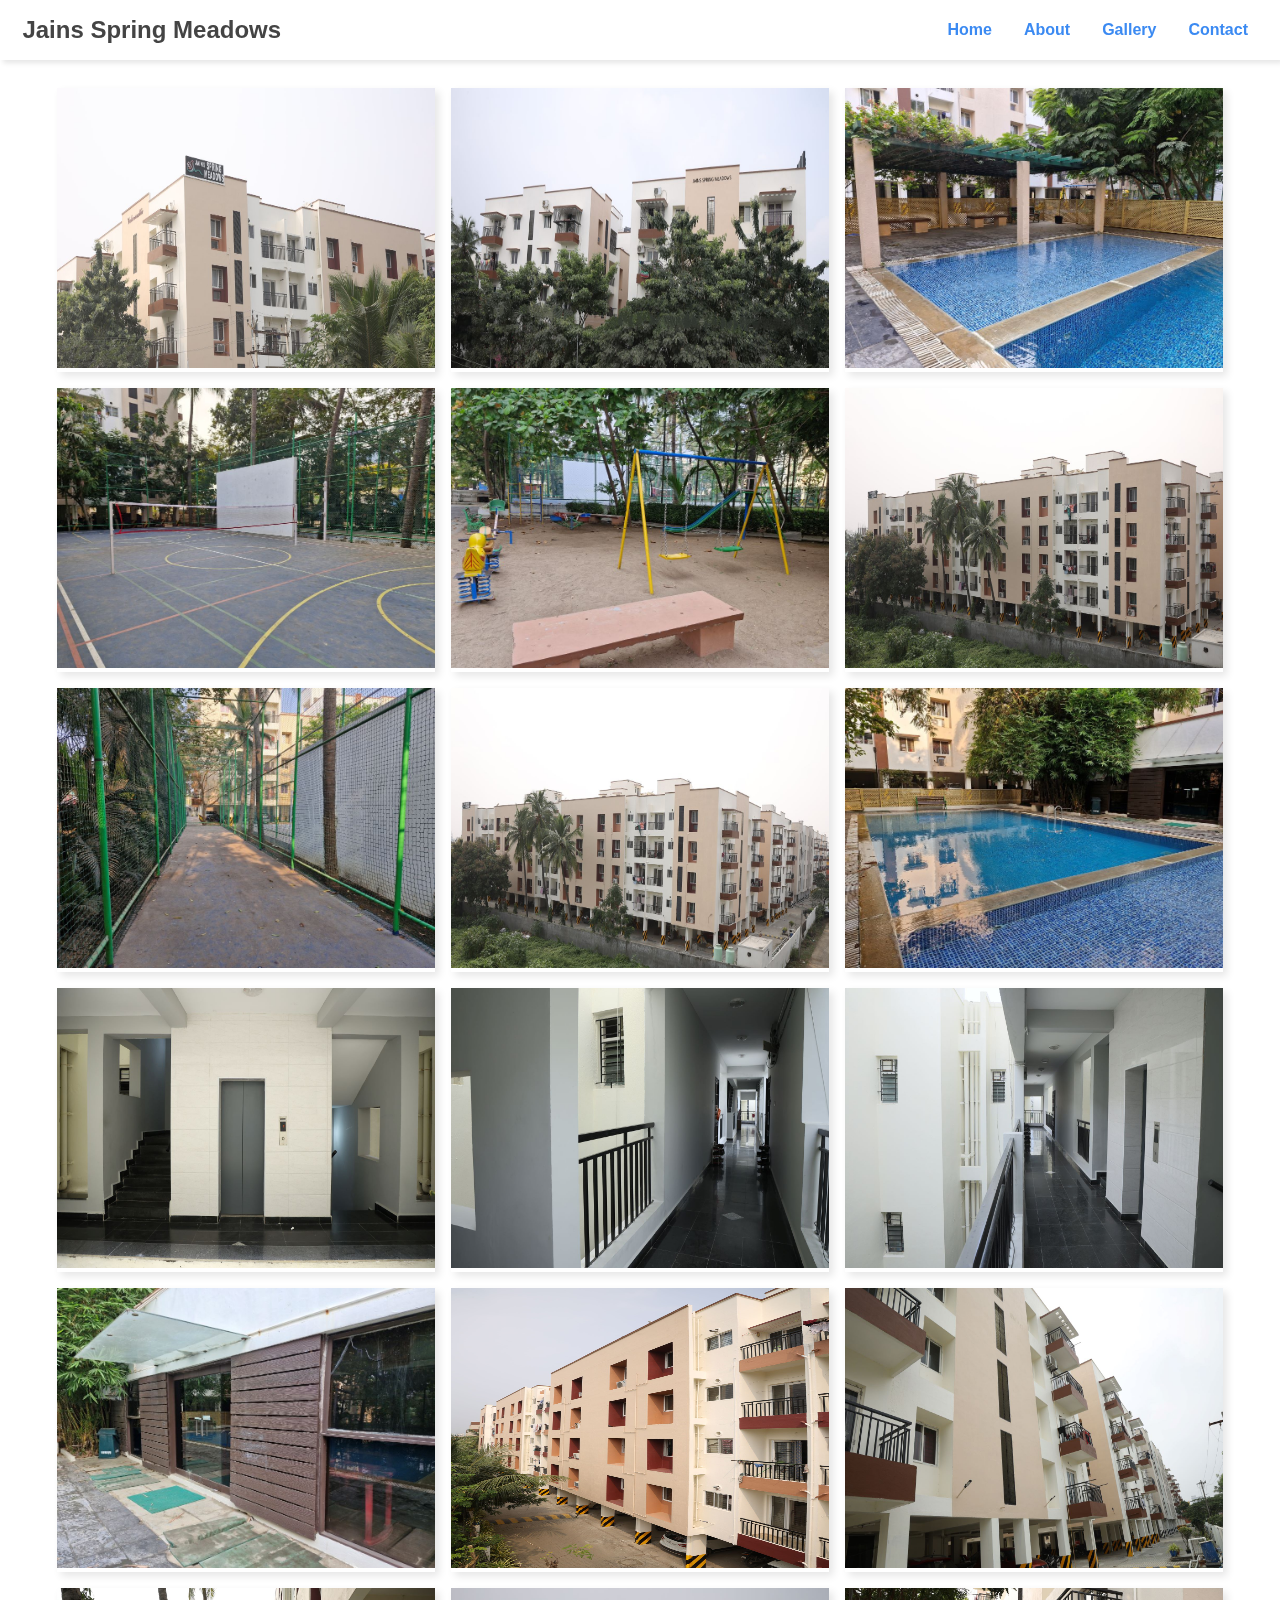
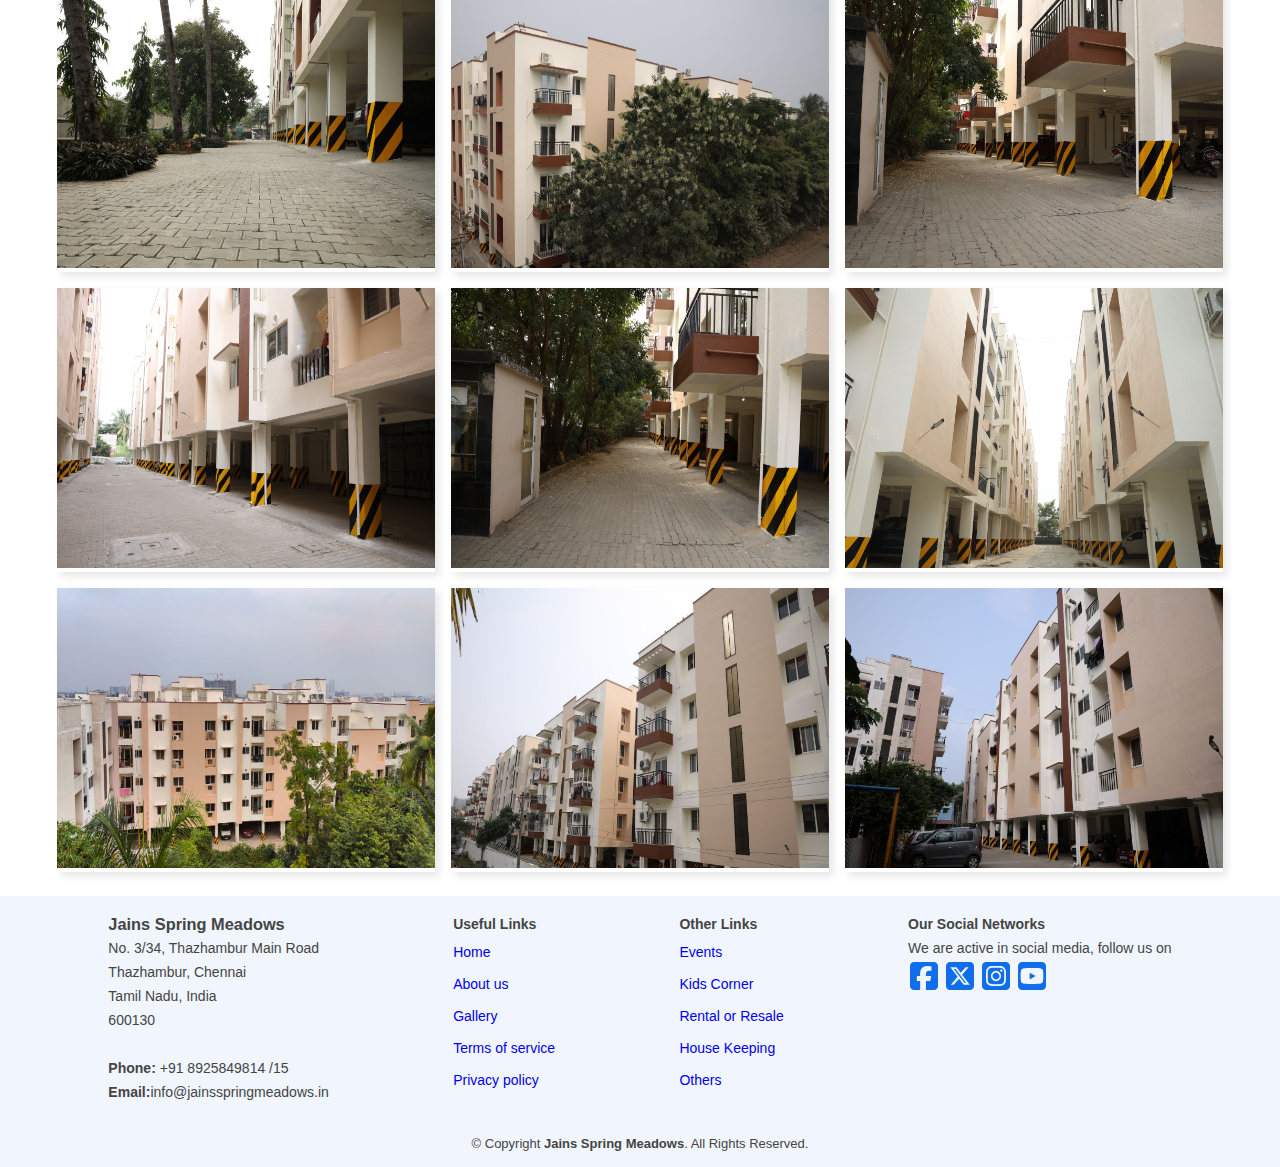
<file: gallery.html>
<!DOCTYPE html>
<html lang="en">
<head>
    <meta charset="UTF-8">
    <meta name="viewport" content="width=device-width, initial-scale=1.0">
    <meta name="description" content=">Gallery of Jains Spring Meadows">
    <title>Jains Spring Meadows - Terms and Conditions</title>
    <link href="assets/img/favicon.png" rel="icon">
    <link rel="stylesheet" href="assets/css/main.css">
    <style>
        main {
            padding: 16px 0px;

            .image-container {
                display: flex;
                flex-wrap: wrap;
                justify-content: center;
            }

            .image-item {
                margin: 8px 8px;
                box-shadow: 4px 4px 8px rgba(0, 0, 0, 0.1);

                .gallery-image {
                    width: 378px;
                    height: 280px;
                }
            }
        }
    </style>
</head>
<body>
    <header>
        <nav>
            <div class="logo">                
                <h2>Jains Spring Meadows</h2>
            </div>
            <ul>
                <li><a href="index.html">Home</a></li>
                <li><a href="about.html">About</a></li>
                <li><a href="gallery.html">Gallery</a></li>
                <li><a href="contact.html">Contact</a></li>              
            </ul>
            <div class="menu-toggle">
                <svg xmlns="http://www.w3.org/2000/svg" height="24" viewBox="0 -960 960 960" width="24">
                    <path d="M120-240v-80h720v80H120Zm0-200v-80h720v80H120Zm0-200v-80h720v80H120Z"/>
                </svg>
            </div>
        </nav>
    </header>

    <main>
        <div style="padding-top: 64px;"></div>
        <div class="image-container">
            <div class="image-item">
                <img class="gallery-image" src="assets//img/gallery/001.jpg" alt="">
            </div>
            <div class="image-item">
                <img class="gallery-image" src="assets//img/gallery/002.jpg" alt="">
            </div>
            <div class="image-item">
                <img class="gallery-image" src="assets//img/gallery/003.jpg" alt="">
            </div>
            <div class="image-item">
                <img class="gallery-image" src="assets//img/gallery/004.jpg" alt="">
            </div>
            <div class="image-item">
                <img class="gallery-image" src="assets//img/gallery/005.jpg" alt="">
            </div>
            <div class="image-item">
                <img class="gallery-image" src="assets//img/gallery/006.jpg" alt="">
            </div>
            <div class="image-item">
                <img class="gallery-image" src="assets//img/gallery/007.jpg" alt="">
            </div>
            <div class="image-item">
                <img class="gallery-image" src="assets//img/gallery/008.jpg" alt="">
            </div>
            <div class="image-item">
                <img class="gallery-image" src="assets//img/gallery/009.jpg" alt="" loading="lazy">                
            </div>
            <div class="image-item">
                <img class="gallery-image" src="assets//img/gallery/010.jpg" alt="" loading="lazy">
            </div>
            <div class="image-item">
                <img class="gallery-image" src="assets//img/gallery/011.jpg" alt="" loading="lazy">
            </div>
            <div class="image-item">
                <img class="gallery-image" src="assets//img/gallery/012.jpg" alt="" loading="lazy">
            </div>
            <div class="image-item">
                <img class="gallery-image" src="assets//img/gallery/013.jpg" alt="" loading="lazy">
            </div>
            <div class="image-item">
                <img class="gallery-image" src="assets//img/gallery/014.jpg" alt="" loading="lazy">
            </div>
            <div class="image-item">
                <img class="gallery-image" src="assets//img/gallery/015.jpg" alt="" loading="lazy">
            </div>
            <div class="image-item">
                <img class="gallery-image" src="assets//img/gallery/016.jpg" alt="" loading="lazy">
            </div>
            <div class="image-item">
                <img class="gallery-image" src="assets//img/gallery/017.jpg" alt="" loading="lazy">
            </div>
            <div class="image-item">
                <img class="gallery-image" src="assets//img/gallery/018.jpg" alt="" loading="lazy">
            </div>
            <div class="image-item">
                <img class="gallery-image" src="assets//img/gallery/019.jpg" alt="" loading="lazy">
            </div>              
            <div class="image-item">
                <img class="gallery-image" src="assets//img/gallery/020.jpg" alt="" loading="lazy">
            </div>
            <div class="image-item">
                <img class="gallery-image" src="assets//img/gallery/021.jpg" alt="" loading="lazy">                
            </div>
            <div class="image-item">
                <img class="gallery-image" src="assets//img/gallery/022.jpg" alt="" loading="lazy">
            </div>
            <div class="image-item">
                <img class="gallery-image" src="assets//img/gallery/023.jpg" alt="" loading="lazy">
            </div>
            <div class="image-item">
                <img class="gallery-image" src="assets//img/gallery/024.jpg" alt="" loading="lazy">
            </div>                              
        </div>     
    </main>

    <footer>
        <div class="info">
            <div>
                <h3>Jains Spring Meadows</h3>
                <p>
                    No. 3/34, Thazhambur Main Road<br>
                    Thazhambur, Chennai<br>
                    Tamil Nadu, India<br>
                    600130<br><br>
                    <strong>Phone:</strong> +91 8925849814 /15<br>
                    <strong>Email:</strong>info@jainsspringmeadows.in<br>
                </p>
            </div>
    
            <div class="footer-links">
                <h4>Useful Links</h4>
                <ul>
                    <li><a href="index.html">Home</a></li>
                    <li><a href="about.html">About us</a></li>
                    <li><a href="gallery.html">Gallery</a></li>
                    <li><a href="terms.html">Terms of service</a></li>
                    <li><a href="privacy.html">Privacy policy</a></li>
                </ul>
            </div>
    
            <div class="footer-links">
                <h4>Other Links</h4>
                <ul>
                    <li><a href="events.html">Events</a></li>
                    <li><a href="#">Kids Corner</a></li>
                    <li><a href="#">Rental or Resale</a></li>
                    <li><a href="#">House Keeping</a></li>
                    <li><a href="#">Others</a></li>
                </ul>
            </div>
    
            <div class="social-media">
                <h4>Our Social Networks</h4>
                <p>We are active in social media, follow us on</p>
                <div>
                    <a href="#">
                        <svg xmlns="http://www.w3.org/2000/svg" viewBox="0 0 448 512">
                            <path d="M64 32C28.7 32 0 60.7 0 96V416c0 35.3 28.7 64 64 64h98.2V334.2H109.4V256h52.8V222.3c0-87.1 39.4-127.5 125-127.5c16.2 0 44.2 3.2 55.7 6.4V172c-6-.6-16.5-1-29.6-1c-42 0-58.2 15.9-58.2 57.2V256h83.6l-14.4 78.2H255V480H384c35.3 0 64-28.7 64-64V96c0-35.3-28.7-64-64-64H64z"/>
                        </svg>
                    </a>
                    <a href="#">
                        <svg xmlns="http://www.w3.org/2000/svg" viewBox="0 0 448 512">
                            <path d="M64 32C28.7 32 0 60.7 0 96V416c0 35.3 28.7 64 64 64H384c35.3 0 64-28.7 64-64V96c0-35.3-28.7-64-64-64H64zm297.1 84L257.3 234.6 379.4 396H283.8L209 298.1 123.3 396H75.8l111-126.9L69.7 116h98l67.7 89.5L313.6 116h47.5zM323.3 367.6L153.4 142.9H125.1L296.9 367.6h26.3z"/>
                        </svg>                  
                    </a>
                    <a href="#">
                        <svg xmlns="http://www.w3.org/2000/svg" viewBox="0 0 448 512">
                            <path d="M194.4 211.7a53.3 53.3 0 1 0 59.3 88.7 53.3 53.3 0 1 0 -59.3-88.7zm142.3-68.4c-5.2-5.2-11.5-9.3-18.4-12c-18.1-7.1-57.6-6.8-83.1-6.5c-4.1 0-7.9 .1-11.2 .1c-3.3 0-7.2 0-11.4-.1c-25.5-.3-64.8-.7-82.9 6.5c-6.9 2.7-13.1 6.8-18.4 12s-9.3 11.5-12 18.4c-7.1 18.1-6.7 57.7-6.5 83.2c0 4.1 .1 7.9 .1 11.1s0 7-.1 11.1c-.2 25.5-.6 65.1 6.5 83.2c2.7 6.9 6.8 13.1 12 18.4s11.5 9.3 18.4 12c18.1 7.1 57.6 6.8 83.1 6.5c4.1 0 7.9-.1 11.2-.1c3.3 0 7.2 0 11.4 .1c25.5 .3 64.8 .7 82.9-6.5c6.9-2.7 13.1-6.8 18.4-12s9.3-11.5 12-18.4c7.2-18 6.8-57.4 6.5-83c0-4.2-.1-8.1-.1-11.4s0-7.1 .1-11.4c.3-25.5 .7-64.9-6.5-83l0 0c-2.7-6.9-6.8-13.1-12-18.4zm-67.1 44.5A82 82 0 1 1 178.4 324.2a82 82 0 1 1 91.1-136.4zm29.2-1.3c-3.1-2.1-5.6-5.1-7.1-8.6s-1.8-7.3-1.1-11.1s2.6-7.1 5.2-9.8s6.1-4.5 9.8-5.2s7.6-.4 11.1 1.1s6.5 3.9 8.6 7s3.2 6.8 3.2 10.6c0 2.5-.5 5-1.4 7.3s-2.4 4.4-4.1 6.2s-3.9 3.2-6.2 4.2s-4.8 1.5-7.3 1.5l0 0c-3.8 0-7.5-1.1-10.6-3.2zM448 96c0-35.3-28.7-64-64-64H64C28.7 32 0 60.7 0 96V416c0 35.3 28.7 64 64 64H384c35.3 0 64-28.7 64-64V96zM357 389c-18.7 18.7-41.4 24.6-67 25.9c-26.4 1.5-105.6 1.5-132 0c-25.6-1.3-48.3-7.2-67-25.9s-24.6-41.4-25.8-67c-1.5-26.4-1.5-105.6 0-132c1.3-25.6 7.1-48.3 25.8-67s41.5-24.6 67-25.8c26.4-1.5 105.6-1.5 132 0c25.6 1.3 48.3 7.1 67 25.8s24.6 41.4 25.8 67c1.5 26.3 1.5 105.4 0 131.9c-1.3 25.6-7.1 48.3-25.8 67z"/>
                        </svg>
                    </a>
                    <a href="#">
                        <svg xmlns="http://www.w3.org/2000/svg" viewBox="0 0 448 512">
                            <path d="M282 256.2l-95.2-54.1V310.3L282 256.2zM384 32H64C28.7 32 0 60.7 0 96V416c0 35.3 28.7 64 64 64H384c35.3 0 64-28.7 64-64V96c0-35.3-28.7-64-64-64zm14.4 136.1c7.6 28.6 7.6 88.2 7.6 88.2s0 59.6-7.6 88.1c-4.2 15.8-16.5 27.7-32.2 31.9C337.9 384 224 384 224 384s-113.9 0-142.2-7.6c-15.7-4.2-28-16.1-32.2-31.9C42 315.9 42 256.3 42 256.3s0-59.7 7.6-88.2c4.2-15.8 16.5-28.2 32.2-32.4C110.1 128 224 128 224 128s113.9 0 142.2 7.7c15.7 4.2 28 16.6 32.2 32.4z"/>
                        </svg>
                    </a>
                </div>
            </div>    
        </div>

        <div class="copyright">
            &copy; Copyright<strong><span>&nbsp;Jains Spring Meadows</span></strong>. All Rights Reserved.
        </div>
    </footer>

    <script src="assets/js/common.js"></script>
</body>
</html>
</file>
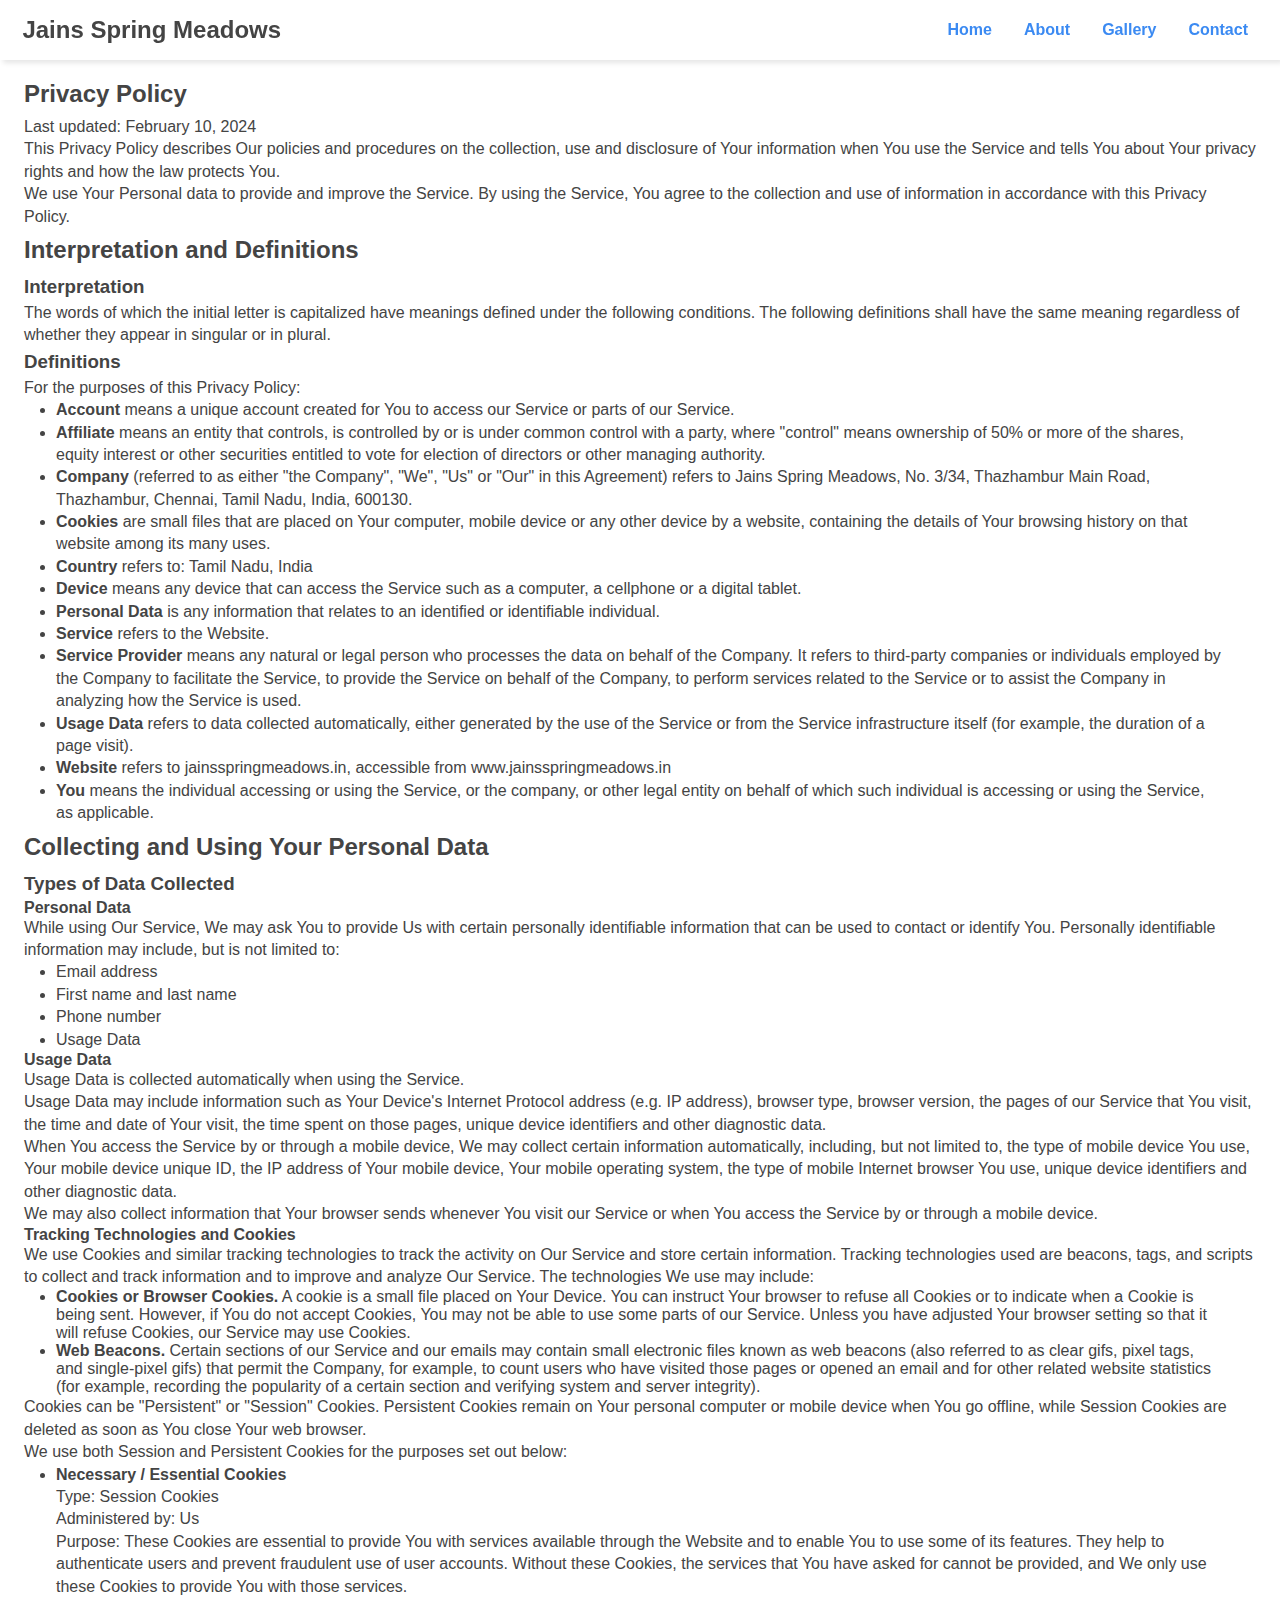
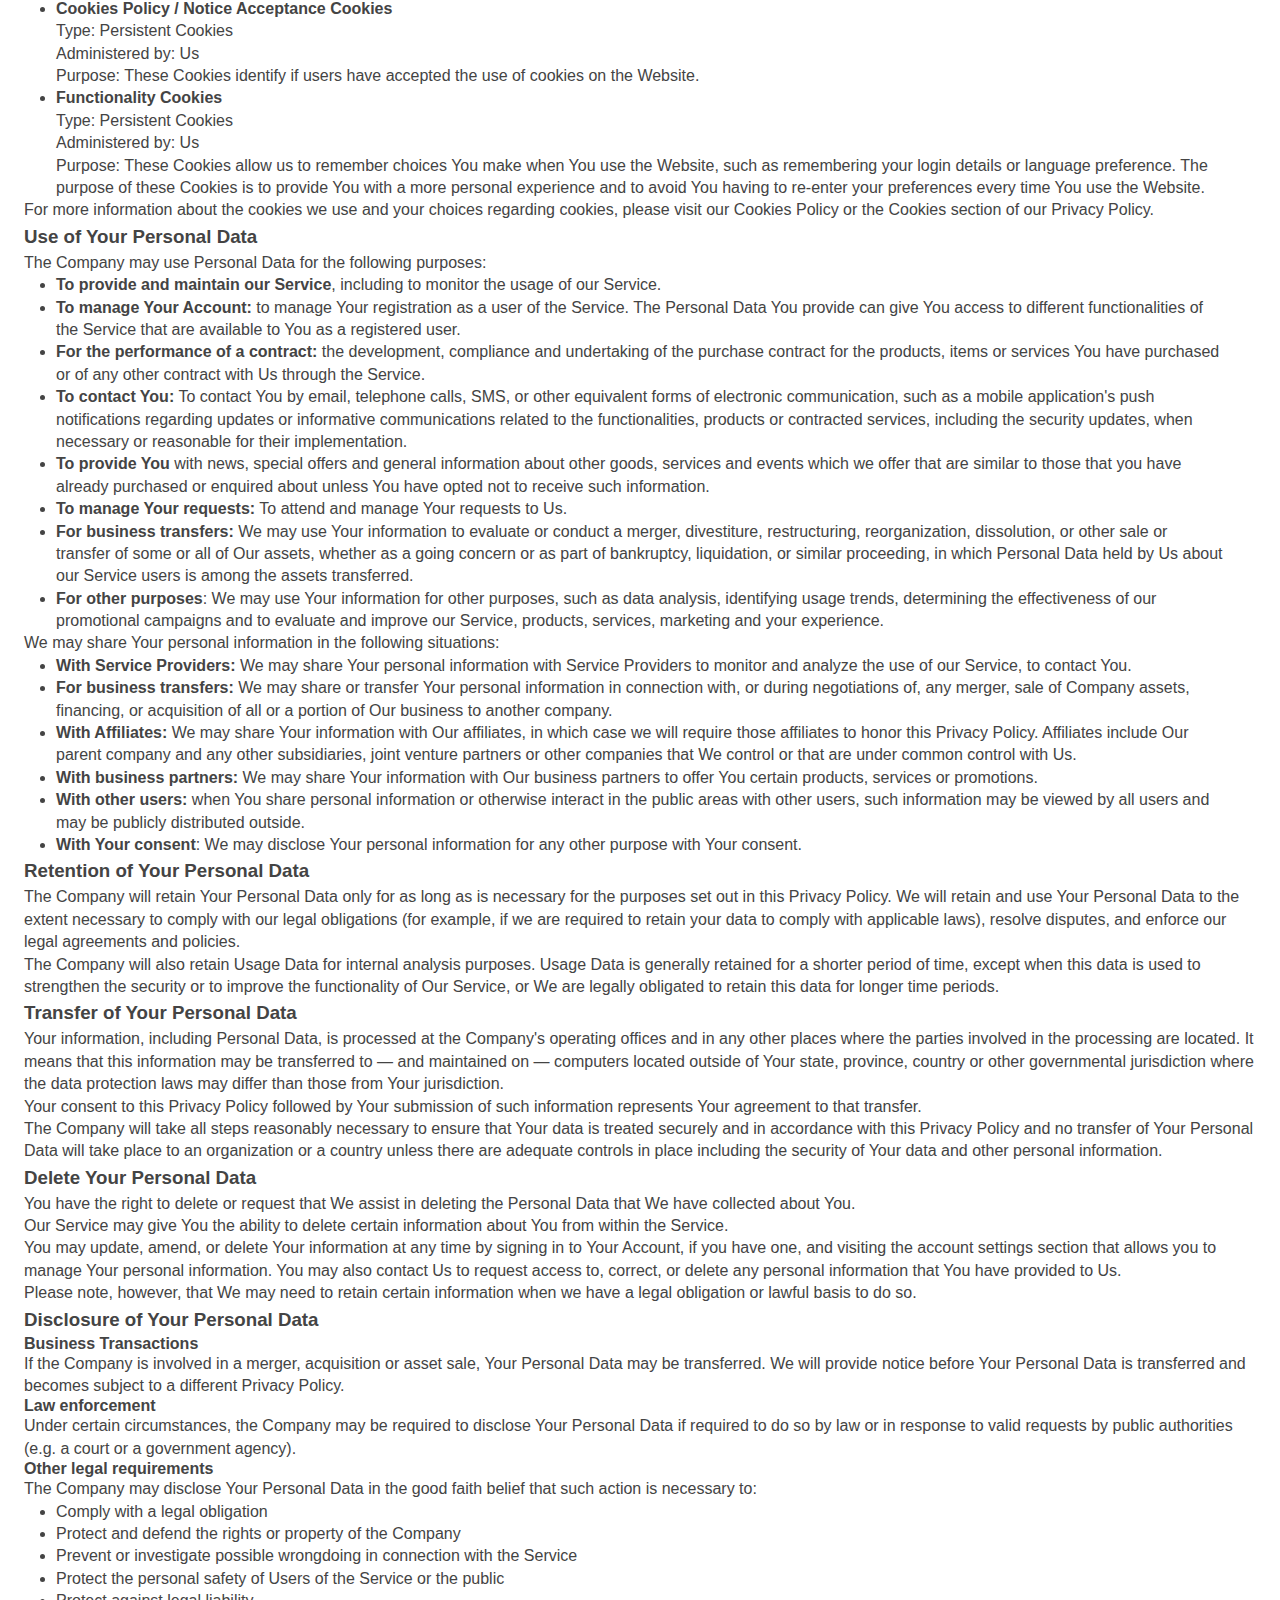
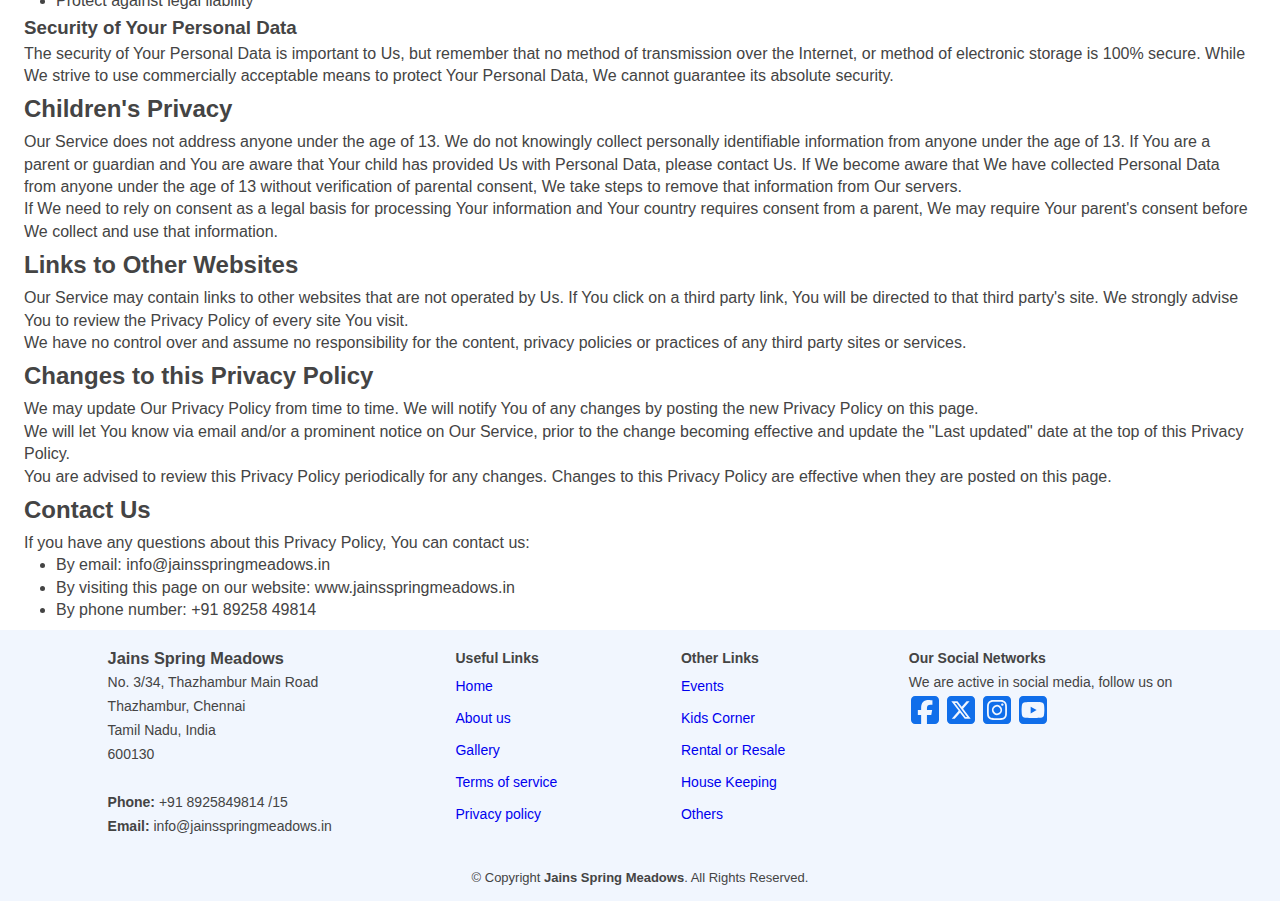
<file: privacy.html>
<!DOCTYPE html>
<html lang="en">
<head>
    <meta charset="UTF-8">
    <meta name="viewport" content="width=device-width, initial-scale=1.0">
    <meta name="description" content=">Privacy Policy of Jains Spring Meadows">
    <title>Jains Spring Meadows - Privacy Policy</title>
    <link href="assets/img/favicon.png" rel="icon">
    <link rel="stylesheet" href="assets/css/main.css">
    <style>
      main {
        .privacy {
          padding: 8px 24px;
          
          h2 {
              padding: 8px 0px;                    
          }

          p {
              line-height: 1.4;
            }

          h3 {
              padding: 4px 0px;
          }

          ul {
              padding: 0px 32px;
          }
        }
      }
    </style>
</head>
<body>
    <header>
        <nav>
            <div class="logo">                
                <h2>Jains Spring Meadows</h2>
            </div>
            <ul>
                <li><a href="index.html">Home</a></li>
                <li><a href="about.html">About</a></li>
                <li><a href="gallery.html">Gallery</a></li>
                <li><a href="contact.html">Contact</a></li>              
            </ul>
            <div class="menu-toggle">
                <svg xmlns="http://www.w3.org/2000/svg" height="24" viewBox="0 -960 960 960" width="24">
                    <path d="M120-240v-80h720v80H120Zm0-200v-80h720v80H120Zm0-200v-80h720v80H120Z"/>
                </svg>
            </div>
        </nav>
    </header>

    <main>
        <div style="padding-top: 64px;"></div>
        <div class="privacy">
            <h2>Privacy Policy</h2>        
            <p>Last updated: February 10, 2024</p>
            <p>This Privacy Policy describes Our policies and procedures on the collection, use and disclosure of Your information when You use the Service and tells You about Your privacy rights and how the law protects You.</p>
            <p>We use Your Personal data to provide and improve the Service. By using the Service, You agree to the collection and use of information in accordance with this Privacy Policy.</p>
            
            <h2>Interpretation and Definitions</h2>
            <h3>Interpretation</h3>
            <p>The words of which the initial letter is capitalized have meanings defined under the following conditions. The following definitions shall have the same meaning regardless of whether they appear in singular or in plural.</p>
            <h3>Definitions</h3>
            <p>For the purposes of this Privacy Policy:</p>
            <ul>
              <li>
                <p><strong>Account</strong> means a unique account created for You to access our Service or parts of our Service.</p>
              </li>
              <li>
                <p><strong>Affiliate</strong> means an entity that controls, is controlled by or is under common control with a party, where &quot;control&quot; means ownership of 50% or more of the shares, equity interest or other securities entitled to vote for election of directors or other managing authority.</p>
              </li>
              <li>
                <p><strong>Company</strong> (referred to as either &quot;the Company&quot;, &quot;We&quot;, &quot;Us&quot; or &quot;Our&quot; in this Agreement) refers to Jains Spring Meadows, No. 3/34, Thazhambur Main Road, Thazhambur, Chennai, Tamil Nadu, India, 600130.</p>
              </li>
              <li>
                <p><strong>Cookies</strong> are small files that are placed on Your computer, mobile device or any other device by a website, containing the details of Your browsing history on that website among its many uses.</p>
              </li>
              <li>
                <p><strong>Country</strong> refers to: Tamil Nadu,  India</p>
              </li>
              <li>
                <p><strong>Device</strong> means any device that can access the Service such as a computer, a cellphone or a digital tablet.</p>
              </li>
              <li>
                <p><strong>Personal Data</strong> is any information that relates to an identified or identifiable individual.</p>
              </li>
              <li>
                <p><strong>Service</strong> refers to the Website.</p>
              </li>
              <li>
                <p><strong>Service Provider</strong> means any natural or legal person who processes the data on behalf of the Company. It refers to third-party companies or individuals employed by the Company to facilitate the Service, to provide the Service on behalf of the Company, to perform services related to the Service or to assist the Company in analyzing how the Service is used.</p>
              </li>
              <li>
                <p><strong>Usage Data</strong> refers to data collected automatically, either generated by the use of the Service or from the Service infrastructure itself (for example, the duration of a page visit).</p>
              </li>
              <li>
                <p><strong>Website</strong> refers to jainsspringmeadows.in, accessible from www.jainsspringmeadows.in</p>
              </li>
              <li>
                <p><strong>You</strong> means the individual accessing or using the Service, or the company, or other legal entity on behalf of which such individual is accessing or using the Service, as applicable.</p>
              </li>
            </ul>
            
            <h2>Collecting and Using Your Personal Data</h2>
            <h3>Types of Data Collected</h3>
            <h4>Personal Data</h4>
            <p>While using Our Service, We may ask You to provide Us with certain personally identifiable information that can be used to contact or identify You. Personally identifiable information may include, but is not limited to:</p>
            <ul>
              <li>
                <p>Email address</p>
              </li>
              <li>
                <p>First name and last name</p>
              </li>
              <li>
                <p>Phone number</p>
              </li>
              <li>
                <p>Usage Data</p>
              </li>
            </ul>
            <h4>Usage Data</h4>
            <p>Usage Data is collected automatically when using the Service.</p>
            <p>Usage Data may include information such as Your Device's Internet Protocol address (e.g. IP address), browser type, browser version, the pages of our Service that You visit, the time and date of Your visit, the time spent on those pages, unique device identifiers and other diagnostic data.</p>
            <p>When You access the Service by or through a mobile device, We may collect certain information automatically, including, but not limited to, the type of mobile device You use, Your mobile device unique ID, the IP address of Your mobile device, Your mobile operating system, the type of mobile Internet browser You use, unique device identifiers and other diagnostic data.</p>
            <p>We may also collect information that Your browser sends whenever You visit our Service or when You access the Service by or through a mobile device.</p>
            <h4>Tracking Technologies and Cookies</h4>
            <p>We use Cookies and similar tracking technologies to track the activity on Our Service and store certain information. Tracking technologies used are beacons, tags, and scripts to collect and track information and to improve and analyze Our Service. The technologies We use may include:</p>
            <ul>
              <li><strong>Cookies or Browser Cookies.</strong> A cookie is a small file placed on Your Device. You can instruct Your browser to refuse all Cookies or to indicate when a Cookie is being sent. However, if You do not accept Cookies, You may not be able to use some parts of our Service. Unless you have adjusted Your browser setting so that it will refuse Cookies, our Service may use Cookies.</li>
              <li><strong>Web Beacons.</strong> Certain sections of our Service and our emails may contain small electronic files known as web beacons (also referred to as clear gifs, pixel tags, and single-pixel gifs) that permit the Company, for example, to count users who have visited those pages or opened an email and for other related website statistics (for example, recording the popularity of a certain section and verifying system and server integrity).</li>
            </ul>
            <p>Cookies can be &quot;Persistent&quot; or &quot;Session&quot; Cookies. Persistent Cookies remain on Your personal computer or mobile device when You go offline, while Session Cookies are deleted as soon as You close Your web browser.</p>
            <p>We use both Session and Persistent Cookies for the purposes set out below:</p>
            <ul>
              <li>
                <p><strong>Necessary / Essential Cookies</strong></p>
                <p>Type: Session Cookies</p>
                <p>Administered by: Us</p>
                <p>Purpose: These Cookies are essential to provide You with services available through the Website and to enable You to use some of its features. They help to authenticate users and prevent fraudulent use of user accounts. Without these Cookies, the services that You have asked for cannot be provided, and We only use these Cookies to provide You with those services.</p>
              </li>
              <li>
                <p><strong>Cookies Policy / Notice Acceptance Cookies</strong></p>
                <p>Type: Persistent Cookies</p>
                <p>Administered by: Us</p>
                <p>Purpose: These Cookies identify if users have accepted the use of cookies on the Website.</p>
              </li>
              <li>
                <p><strong>Functionality Cookies</strong></p>
                <p>Type: Persistent Cookies</p>
                <p>Administered by: Us</p>
                <p>Purpose: These Cookies allow us to remember choices You make when You use the Website, such as remembering your login details or language preference. The purpose of these Cookies is to provide You with a more personal experience and to avoid You having to re-enter your preferences every time You use the Website.</p>
              </li>
            </ul>
            <p>For more information about the cookies we use and your choices regarding cookies, please visit our Cookies Policy or the Cookies section of our Privacy Policy.</p>
            <h3>Use of Your Personal Data</h3>
            <p>The Company may use Personal Data for the following purposes:</p>
            <ul>
              <li>
                <p><strong>To provide and maintain our Service</strong>, including to monitor the usage of our Service.</p>
              </li>
              <li>
                <p><strong>To manage Your Account:</strong> to manage Your registration as a user of the Service. The Personal Data You provide can give You access to different functionalities of the Service that are available to You as a registered user.</p>
              </li>
              <li>
                <p><strong>For the performance of a contract:</strong> the development, compliance and undertaking of the purchase contract for the products, items or services You have purchased or of any other contract with Us through the Service.</p>
              </li>
              <li>
                <p><strong>To contact You:</strong> To contact You by email, telephone calls, SMS, or other equivalent forms of electronic communication, such as a mobile application's push notifications regarding updates or informative communications related to the functionalities, products or contracted services, including the security updates, when necessary or reasonable for their implementation.</p>
              </li>
              <li>
                <p><strong>To provide You</strong> with news, special offers and general information about other goods, services and events which we offer that are similar to those that you have already purchased or enquired about unless You have opted not to receive such information.</p>
              </li>
              <li>
                <p><strong>To manage Your requests:</strong> To attend and manage Your requests to Us.</p>
              </li>
              <li>
                <p><strong>For business transfers:</strong> We may use Your information to evaluate or conduct a merger, divestiture, restructuring, reorganization, dissolution, or other sale or transfer of some or all of Our assets, whether as a going concern or as part of bankruptcy, liquidation, or similar proceeding, in which Personal Data held by Us about our Service users is among the assets transferred.</p>
              </li>
              <li>
                <p><strong>For other purposes</strong>: We may use Your information for other purposes, such as data analysis, identifying usage trends, determining the effectiveness of our promotional campaigns and to evaluate and improve our Service, products, services, marketing and your experience.</p>
              </li>
            </ul>        
            <p>We may share Your personal information in the following situations:</p>
            <ul>
              <li>
                <p>
                  <strong>With Service Providers:</strong> We may share Your personal information with Service Providers to monitor and analyze the use of our Service,  to contact You.
                </p>
              </li>
              <li>
                <p>
                  <strong>For business transfers:</strong> We may share or transfer Your personal information in connection with, or during negotiations of, any merger, sale of Company assets, financing, or acquisition of all or a portion of Our business to another company.
                </p>
              </li>
              <li>
                <p>
                  <strong>With Affiliates:</strong> We may share Your information with Our affiliates, in which case we will require those affiliates to honor this Privacy Policy. Affiliates include Our parent company and any other subsidiaries, joint venture partners or other companies that We control or that are under common control with Us.
                </p>
              </li>
              <li>
                <p>
                  <strong>With business partners:</strong> We may share Your information with Our business partners to offer You certain products, services or promotions.
                </p>
              </li>
              <li>
                <p>
                  <strong>With other users:</strong> when You share personal information or otherwise interact in the public areas with other users, such information may be viewed by all users and may be publicly distributed outside.
                </p>
              </li>
              <li>
                <p>
                  <strong>With Your consent</strong>: We may disclose Your personal information for any other purpose with Your consent.
                </p>
              </li>
            </ul>
            <h3>Retention of Your Personal Data</h3>
            <p>The Company will retain Your Personal Data only for as long as is necessary for the purposes set out in this Privacy Policy. We will retain and use Your Personal Data to the extent necessary to comply with our legal obligations (for example, if we are required to retain your data to comply with applicable laws), resolve disputes, and enforce our legal agreements and policies.</p>
            <p>The Company will also retain Usage Data for internal analysis purposes. Usage Data is generally retained for a shorter period of time, except when this data is used to strengthen the security or to improve the functionality of Our Service, or We are legally obligated to retain this data for longer time periods.</p>      
            <h3>Transfer of Your Personal Data</h3>
            <p>Your information, including Personal Data, is processed at the Company's operating offices and in any other places where the parties involved in the processing are located. It means that this information may be transferred to — and maintained on — computers located outside of Your state, province, country or other governmental jurisdiction where the data protection laws may differ than those from Your jurisdiction.</p>
            <p>Your consent to this Privacy Policy followed by Your submission of such information represents Your agreement to that transfer.</p>
            <p>The Company will take all steps reasonably necessary to ensure that Your data is treated securely and in accordance with this Privacy Policy and no transfer of Your Personal Data will take place to an organization or a country unless there are adequate controls in place including the security of Your data and other personal information.</p>
            <h3>Delete Your Personal Data</h3>
            <p>You have the right to delete or request that We assist in deleting the Personal Data that We have collected about You.</p>
            <p>Our Service may give You the ability to delete certain information about You from within the Service.</p>
            <p>You may update, amend, or delete Your information at any time by signing in to Your Account, if you have one, and visiting the account settings section that allows you to manage Your personal information. You may also contact Us to request access to, correct, or delete any personal information that You have provided to Us.</p>
            <p>Please note, however, that We may need to retain certain information when we have a legal obligation or lawful basis to do so.</p>
            <h3>Disclosure of Your Personal Data</h3>
            <h4>Business Transactions</h4>
            <p>If the Company is involved in a merger, acquisition or asset sale, Your Personal Data may be transferred. We will provide notice before Your Personal Data is transferred and becomes subject to a different Privacy Policy.</p>
            <h4>Law enforcement</h4>
            <p>Under certain circumstances, the Company may be required to disclose Your Personal Data if required to do so by law or in response to valid requests by public authorities (e.g. a court or a government agency).</p>
            <h4>Other legal requirements</h4>
            <p>The Company may disclose Your Personal Data in the good faith belief that such action is necessary to:</p>
            <ul>
              <li>
                <p>Comply with a legal obligation</p>
              </li>
              <li>
                <p>Protect and defend the rights or property of the Company</p>                
              </li>
              <li><p>Prevent or investigate possible wrongdoing in connection with the Service</p></li>
              <li><p>Protect the personal safety of Users of the Service or the public</p></li>
              <li><p>Protect against legal liability</p></li>
            </ul>
            <h3>Security of Your Personal Data</h3>
            <p>The security of Your Personal Data is important to Us, but remember that no method of transmission over the Internet, or method of electronic storage is 100% secure. While We strive to use commercially acceptable means to protect Your Personal Data, We cannot guarantee its absolute security.</p>
            
            <h2>Children's Privacy</h2>
            <p>Our Service does not address anyone under the age of 13. We do not knowingly collect personally identifiable information from anyone under the age of 13. If You are a parent or guardian and You are aware that Your child has provided Us with Personal Data, please contact Us. If We become aware that We have collected Personal Data from anyone under the age of 13 without verification of parental consent, We take steps to remove that information from Our servers.</p>
            <p>If We need to rely on consent as a legal basis for processing Your information and Your country requires consent from a parent, We may require Your parent's consent before We collect and use that information.</p>
            
            <h2>Links to Other Websites</h2>
            <p>Our Service may contain links to other websites that are not operated by Us. If You click on a third party link, You will be directed to that third party's site. We strongly advise You to review the Privacy Policy of every site You visit.</p>
            <p>We have no control over and assume no responsibility for the content, privacy policies or practices of any third party sites or services.</p>
            
            <h2>Changes to this Privacy Policy</h2>
            <p>We may update Our Privacy Policy from time to time. We will notify You of any changes by posting the new Privacy Policy on this page.</p>
            <p>We will let You know via email and/or a prominent notice on Our Service, prior to the change becoming effective and update the &quot;Last updated&quot; date at the top of this Privacy Policy.</p>
            <p>You are advised to review this Privacy Policy periodically for any changes. Changes to this Privacy Policy are effective when they are posted on this page.</p>
            
            <h2>Contact Us</h2>
            <p>If you have any questions about this Privacy Policy, You can contact us:</p>
            <ul>
              <li>
                <p>By email: info@jainsspringmeadows.in</p>
              </li>
              <li>
                <p>By visiting this page on our website: www.jainsspringmeadows.in</p>
              </li>
              <li>
                <p>By phone number: +91 89258 49814</p>              
              </li>
            </ul>        
        </div>        
    </main>

    <footer>
        <div class="info">
            <div>
                <h3>Jains Spring Meadows</h3>
                <p>
                    No. 3/34, Thazhambur Main Road<br>
                    Thazhambur, Chennai<br>
                    Tamil Nadu, India<br>
                    600130<br><br>
                    <strong>Phone:</strong> +91 8925849814 /15<br>
                    <strong>Email:</strong> info@jainsspringmeadows.in<br>
                </p>
            </div>
    
            <div class="footer-links">
                <h4>Useful Links</h4>
                <ul>
                    <li><a href="index.html">Home</a></li>
                    <li><a href="about.html">About us</a></li>
                    <li><a href="gallery.html">Gallery</a></li>
                    <li><a href="terms.html">Terms of service</a></li>
                    <li><a href="privacy.html">Privacy policy</a></li>
                </ul>
            </div>
    
            <div class="footer-links">
              <h4>Other Links</h4>
              <ul>
                  <li><a href="events.html">Events</a></li>
                  <li><a href="#">Kids Corner</a></li>
                  <li><a href="#">Rental or Resale</a></li>
                  <li><a href="#">House Keeping</a></li>
                  <li><a href="#">Others</a></li>
              </ul>
          </div>
    
            <div class="social-media">
                <h4>Our Social Networks</h4>
                <p>We are active in social media, follow us on</p>
                <div>
                    <a href="#">
                        <svg viewBox="0 0 448 512">
                            <path d="M64 32C28.7 32 0 60.7 0 96V416c0 35.3 28.7 64 64 64h98.2V334.2H109.4V256h52.8V222.3c0-87.1 39.4-127.5 125-127.5c16.2 0 44.2 3.2 55.7 6.4V172c-6-.6-16.5-1-29.6-1c-42 0-58.2 15.9-58.2 57.2V256h83.6l-14.4 78.2H255V480H384c35.3 0 64-28.7 64-64V96c0-35.3-28.7-64-64-64H64z"/>
                        </svg>
                    </a>
                    <a href="#">
                        <svg viewBox="0 0 448 512">
                            <path d="M64 32C28.7 32 0 60.7 0 96V416c0 35.3 28.7 64 64 64H384c35.3 0 64-28.7 64-64V96c0-35.3-28.7-64-64-64H64zm297.1 84L257.3 234.6 379.4 396H283.8L209 298.1 123.3 396H75.8l111-126.9L69.7 116h98l67.7 89.5L313.6 116h47.5zM323.3 367.6L153.4 142.9H125.1L296.9 367.6h26.3z"/>
                        </svg>                  
                    </a>
                    <a href="#">
                        <svg viewBox="0 0 448 512">
                            <path d="M194.4 211.7a53.3 53.3 0 1 0 59.3 88.7 53.3 53.3 0 1 0 -59.3-88.7zm142.3-68.4c-5.2-5.2-11.5-9.3-18.4-12c-18.1-7.1-57.6-6.8-83.1-6.5c-4.1 0-7.9 .1-11.2 .1c-3.3 0-7.2 0-11.4-.1c-25.5-.3-64.8-.7-82.9 6.5c-6.9 2.7-13.1 6.8-18.4 12s-9.3 11.5-12 18.4c-7.1 18.1-6.7 57.7-6.5 83.2c0 4.1 .1 7.9 .1 11.1s0 7-.1 11.1c-.2 25.5-.6 65.1 6.5 83.2c2.7 6.9 6.8 13.1 12 18.4s11.5 9.3 18.4 12c18.1 7.1 57.6 6.8 83.1 6.5c4.1 0 7.9-.1 11.2-.1c3.3 0 7.2 0 11.4 .1c25.5 .3 64.8 .7 82.9-6.5c6.9-2.7 13.1-6.8 18.4-12s9.3-11.5 12-18.4c7.2-18 6.8-57.4 6.5-83c0-4.2-.1-8.1-.1-11.4s0-7.1 .1-11.4c.3-25.5 .7-64.9-6.5-83l0 0c-2.7-6.9-6.8-13.1-12-18.4zm-67.1 44.5A82 82 0 1 1 178.4 324.2a82 82 0 1 1 91.1-136.4zm29.2-1.3c-3.1-2.1-5.6-5.1-7.1-8.6s-1.8-7.3-1.1-11.1s2.6-7.1 5.2-9.8s6.1-4.5 9.8-5.2s7.6-.4 11.1 1.1s6.5 3.9 8.6 7s3.2 6.8 3.2 10.6c0 2.5-.5 5-1.4 7.3s-2.4 4.4-4.1 6.2s-3.9 3.2-6.2 4.2s-4.8 1.5-7.3 1.5l0 0c-3.8 0-7.5-1.1-10.6-3.2zM448 96c0-35.3-28.7-64-64-64H64C28.7 32 0 60.7 0 96V416c0 35.3 28.7 64 64 64H384c35.3 0 64-28.7 64-64V96zM357 389c-18.7 18.7-41.4 24.6-67 25.9c-26.4 1.5-105.6 1.5-132 0c-25.6-1.3-48.3-7.2-67-25.9s-24.6-41.4-25.8-67c-1.5-26.4-1.5-105.6 0-132c1.3-25.6 7.1-48.3 25.8-67s41.5-24.6 67-25.8c26.4-1.5 105.6-1.5 132 0c25.6 1.3 48.3 7.1 67 25.8s24.6 41.4 25.8 67c1.5 26.3 1.5 105.4 0 131.9c-1.3 25.6-7.1 48.3-25.8 67z"/>
                        </svg>
                    </a>
                    <a href="#">
                        <svg viewBox="0 0 448 512">
                            <path d="M282 256.2l-95.2-54.1V310.3L282 256.2zM384 32H64C28.7 32 0 60.7 0 96V416c0 35.3 28.7 64 64 64H384c35.3 0 64-28.7 64-64V96c0-35.3-28.7-64-64-64zm14.4 136.1c7.6 28.6 7.6 88.2 7.6 88.2s0 59.6-7.6 88.1c-4.2 15.8-16.5 27.7-32.2 31.9C337.9 384 224 384 224 384s-113.9 0-142.2-7.6c-15.7-4.2-28-16.1-32.2-31.9C42 315.9 42 256.3 42 256.3s0-59.7 7.6-88.2c4.2-15.8 16.5-28.2 32.2-32.4C110.1 128 224 128 224 128s113.9 0 142.2 7.7c15.7 4.2 28 16.6 32.2 32.4z"/>
                        </svg>
                    </a>
                </div>
            </div>    
        </div>

        <div class="copyright">
            &copy; Copyright<strong><span>&nbsp;Jains Spring Meadows</span></strong>. All Rights Reserved.
        </div>
    </footer>

    <script src="assets/js/common.js"></script>  
</body>
</html>
</file>
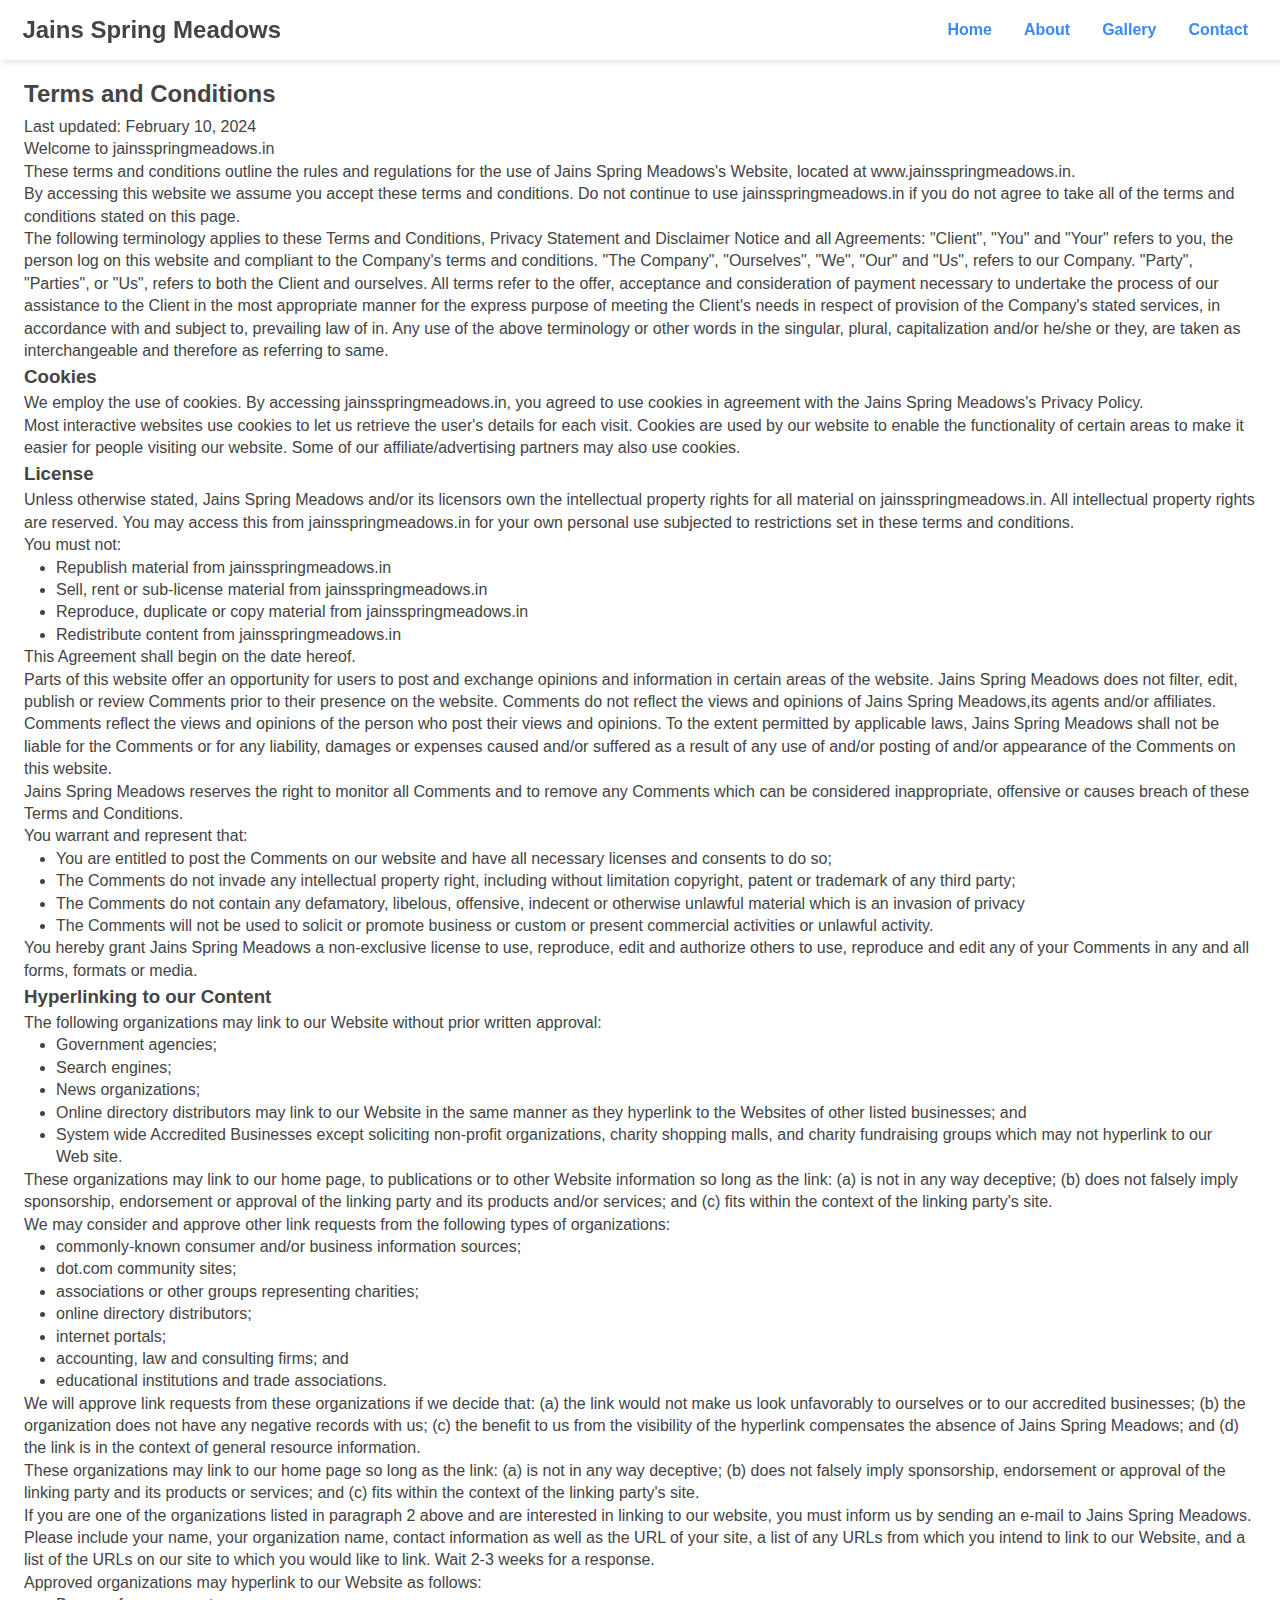
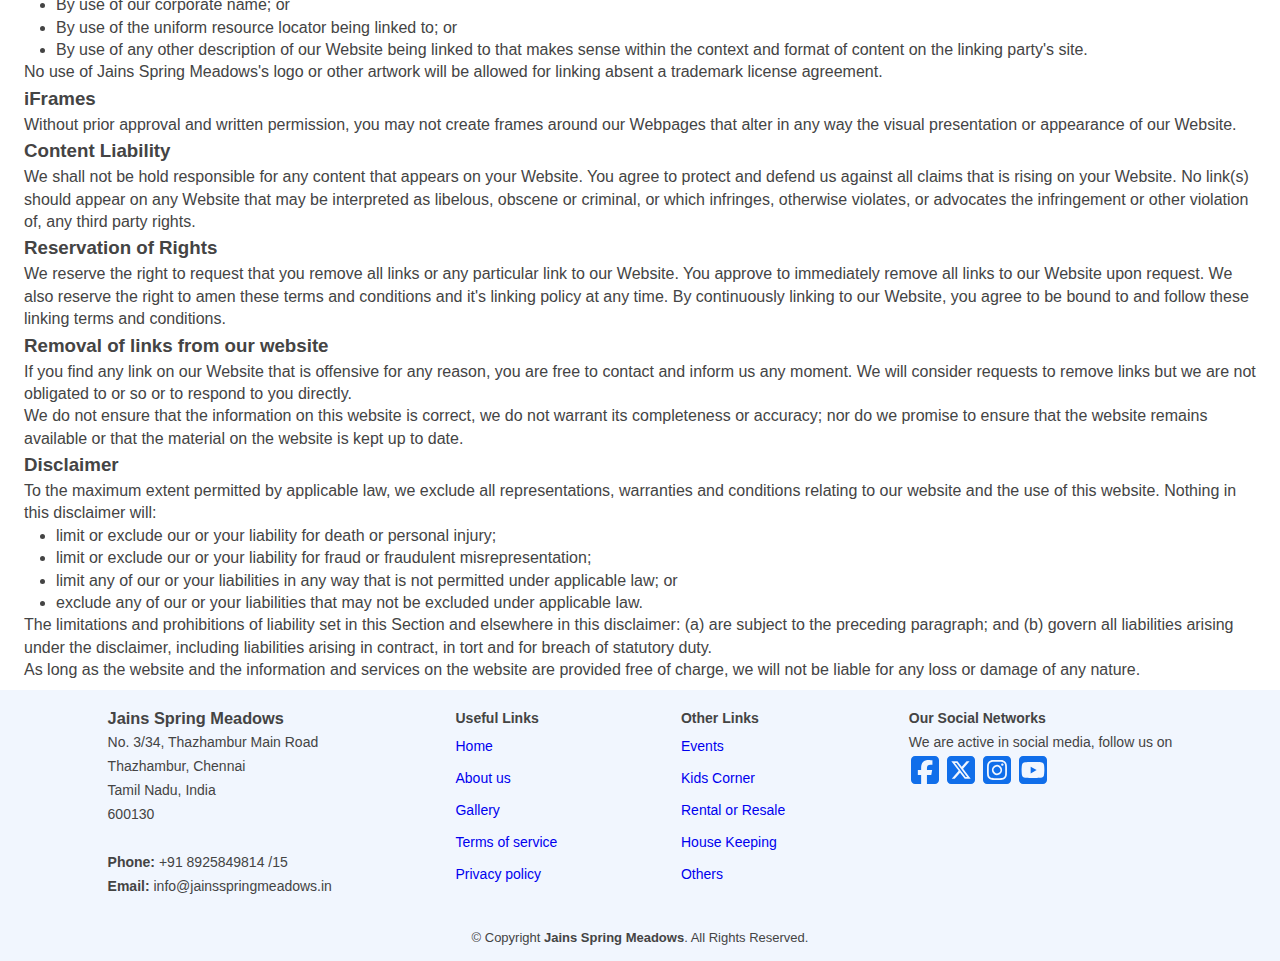
<file: terms.html>
<!DOCTYPE html>
<html lang="en">
<head>
    <meta charset="UTF-8">
    <meta name="viewport" content="width=device-width, initial-scale=1.0">
    <meta name="description" content=">Terms and Conditions of Jains Spring Meadows">
    <title>Jains Spring Meadows - Terms and Conditions</title>
    <link href="assets/img/favicon.png" rel="icon">
    <link rel="stylesheet" href="assets/css/main.css">
    <style>
        main {
            .terms {
                padding: 8px 24px;
                
                h2 {
                    padding: 8px 0px;                    
                }

                p {
                    line-height: 1.4;
                }

                h3 {
                    padding: 4px 0px;
                }

                ul {
                    padding: 0px 32px;
                }
            }
        }
    </style>
</head>
<body>
    <header>
        <nav>
            <div class="logo">                
                <h2>Jains Spring Meadows</h2>
            </div>
            <ul>
                <li><a href="index.html">Home</a></li>
                <li><a href="about.html">About</a></li>
                <li><a href="gallery.html">Gallery</a></li>
                <li><a href="contact.html">Contact</a></li>              
            </ul>
            <div class="menu-toggle">
                <svg height="24" viewBox="0 -960 960 960" width="24">
                    <path d="M120-240v-80h720v80H120Zm0-200v-80h720v80H120Zm0-200v-80h720v80H120Z"/>
                </svg>
            </div>
        </nav>
    </header>

    <main>
        <div style="padding-top: 64px;"></div>
        <div class="terms">
          <h2><strong>Terms and Conditions</strong></h2>
          <p>Last updated: February 10, 2024</p>
          <p>Welcome to jainsspringmeadows.in</p>
          <p>These terms and conditions outline the rules and regulations for the use of Jains Spring Meadows's Website, located at www.jainsspringmeadows.in.</p>        
          <p>By accessing this website we assume you accept these terms and conditions. Do not continue to use jainsspringmeadows.in if you do not agree to take all of the terms and conditions stated on this page.</p>        
          <p>The following terminology applies to these Terms and Conditions, Privacy Statement and Disclaimer Notice and all Agreements: "Client", "You" and "Your" refers to you, the person log on this website and compliant to the Company's terms and conditions. "The Company", "Ourselves", "We", "Our" and "Us", refers to our Company. "Party", "Parties", or "Us", refers to both the Client and ourselves. All terms refer to the offer, acceptance and consideration of payment necessary to undertake the process of our assistance to the Client in the most appropriate manner for the express purpose of meeting the Client's needs in respect of provision of the Company's stated services, in accordance with and subject to, prevailing law of in. Any use of the above terminology or other words in the singular, plural, capitalization and/or he/she or they, are taken as interchangeable and therefore as referring to same.</p>        
          
          <h3><strong>Cookies</strong></h3>        
          <p>We employ the use of cookies. By accessing jainsspringmeadows.in, you agreed to use cookies in agreement with the Jains Spring Meadows's Privacy Policy. </p>        
          <p>Most interactive websites use cookies to let us retrieve the user's details for each visit. Cookies are used by our website to enable the functionality of certain areas to make it easier for people visiting our website. Some of our affiliate/advertising partners may also use cookies.</p>
          
          <h3><strong>License</strong></h3>        
          <p>Unless otherwise stated, Jains Spring Meadows and/or its licensors own the intellectual property rights for all material on jainsspringmeadows.in. All intellectual property rights are reserved. You may access this from jainsspringmeadows.in for your own personal use subjected to restrictions set in these terms and conditions.</p>        
          <p>You must not:</p>
          <ul>
              <li><p>Republish material from jainsspringmeadows.in</p></li>
              <li><p>Sell, rent or sub-license material from jainsspringmeadows.in</p></li>
              <li><p>Reproduce, duplicate or copy material from jainsspringmeadows.in</p></li>
              <li><p>Redistribute content from jainsspringmeadows.in</p></li>
          </ul>        
          <p>This Agreement shall begin on the date hereof.</p>        
          <p>Parts of this website offer an opportunity for users to post and exchange opinions and information in certain areas of the website. Jains Spring Meadows does not filter, edit, publish or review Comments prior to their presence on the website. Comments do not reflect the views and opinions of Jains Spring Meadows,its agents and/or affiliates. Comments reflect the views and opinions of the person who post their views and opinions. To the extent permitted by applicable laws, Jains Spring Meadows shall not be liable for the Comments or for any liability, damages or expenses caused and/or suffered as a result of any use of and/or posting of and/or appearance of the Comments on this website.</p>
          <p>Jains Spring Meadows reserves the right to monitor all Comments and to remove any Comments which can be considered inappropriate, offensive or causes breach of these Terms and Conditions.</p>
          <p>You warrant and represent that:</p>        
          <ul>
              <li><p>You are entitled to post the Comments on our website and have all necessary licenses and consents to do so;</p></li>
              <li><p>The Comments do not invade any intellectual property right, including without limitation copyright, patent or trademark of any third party;</p></li>
              <li><p>The Comments do not contain any defamatory, libelous, offensive, indecent or otherwise unlawful material which is an invasion of privacy</p></li>
              <li><p>The Comments will not be used to solicit or promote business or custom or present commercial activities or unlawful activity.</p></li>
          </ul>        
          <p>You hereby grant Jains Spring Meadows a non-exclusive license to use, reproduce, edit and authorize others to use, reproduce and edit any of your Comments in any and all forms, formats or media.</p>
          
          <h3><strong>Hyperlinking to our Content</strong></h3>        
          <p>The following organizations may link to our Website without prior written approval:</p>        
          <ul>
              <li><p>Government agencies;</p></li>
              <li><p>Search engines;</p></li>
              <li><p>News organizations;</p></li>
              <li><p>Online directory distributors may link to our Website in the same manner as they hyperlink to the Websites of other listed businesses; and</p></li>
              <li><p>System wide Accredited Businesses except soliciting non-profit organizations, charity shopping malls, and charity fundraising groups which may not hyperlink to our Web site.</p></li>
          </ul>        
          <p>These organizations may link to our home page, to publications or to other Website information so long as the link: (a) is not in any way deceptive; (b) does not falsely imply sponsorship, endorsement or approval of the linking party and its products and/or services; and (c) fits within the context of the linking party's site.</p>        
          <p>We may consider and approve other link requests from the following types of organizations:</p>        
          <ul>
              <li><p>commonly-known consumer and/or business information sources;</p></li>
              <li><p>dot.com community sites;</p></li>
              <li><p>associations or other groups representing charities;</p></li>
              <li><p>online directory distributors;</p></li>
              <li><p>internet portals;</p></li>
              <li><p>accounting, law and consulting firms; and</p></li>
              <li><p>educational institutions and trade associations.</p></li>
          </ul>        
          <p>We will approve link requests from these organizations if we decide that: (a) the link would not make us look unfavorably to ourselves or to our accredited businesses; (b) the organization does not have any negative records with us; (c) the benefit to us from the visibility of the hyperlink compensates the absence of Jains Spring Meadows; and (d) the link is in the context of general resource information.</p>        
          <p>These organizations may link to our home page so long as the link: (a) is not in any way deceptive; (b) does not falsely imply sponsorship, endorsement or approval of the linking party and its products or services; and (c) fits within the context of the linking party's site.</p>        
          <p>If you are one of the organizations listed in paragraph 2 above and are interested in linking to our website, you must inform us by sending an e-mail to Jains Spring Meadows. Please include your name, your organization name, contact information as well as the URL of your site, a list of any URLs from which you intend to link to our Website, and a list of the URLs on our site to which you would like to link. Wait 2-3 weeks for a response.</p>        
          <p>Approved organizations may hyperlink to our Website as follows:</p>        
          <ul>
              <li><p>By use of our corporate name; or</p></li>
              <li><p>By use of the uniform resource locator being linked to; or</p></li>
              <li><p>By use of any other description of our Website being linked to that makes sense within the context and format of content on the linking party's site.</p></li>
          </ul>        
          <p>No use of Jains Spring Meadows's logo or other artwork will be allowed for linking absent a trademark license agreement.</p>
          
          <h3><strong>iFrames</strong></h3>        
          <p>Without prior approval and written permission, you may not create frames around our Webpages that alter in any way the visual presentation or appearance of our Website.</p>        
          
          <h3><strong>Content Liability</strong></h3>        
          <p>We shall not be hold responsible for any content that appears on your Website. You agree to protect and defend us against all claims that is rising on your Website. No link(s) should appear on any Website that may be interpreted as libelous, obscene or criminal, or which infringes, otherwise violates, or advocates the infringement or other violation of, any third party rights.</p>        
          
          <h3><strong>Reservation of Rights</strong></h3>        
          <p>We reserve the right to request that you remove all links or any particular link to our Website. You approve to immediately remove all links to our Website upon request. We also reserve the right to amen these terms and conditions and it's linking policy at any time. By continuously linking to our Website, you agree to be bound to and follow these linking terms and conditions.</p>
          
          <h3><strong>Removal of links from our website</strong></h3>        
          <p>If you find any link on our Website that is offensive for any reason, you are free to contact and inform us any moment. We will consider requests to remove links but we are not obligated to or so or to respond to you directly.</p>        
          <p>We do not ensure that the information on this website is correct, we do not warrant its completeness or accuracy; nor do we promise to ensure that the website remains available or that the material on the website is kept up to date.</p>
          
          <h3><strong>Disclaimer</strong></h3>        
          <p>To the maximum extent permitted by applicable law, we exclude all representations, warranties and conditions relating to our website and the use of this website. Nothing in this disclaimer will:</p>        
          <ul>
              <li><p>limit or exclude our or your liability for death or personal injury;</p></li>
              <li><p>limit or exclude our or your liability for fraud or fraudulent misrepresentation;</p></li>
              <li><p>limit any of our or your liabilities in any way that is not permitted under applicable law; or</p></li>
              <li><p>exclude any of our or your liabilities that may not be excluded under applicable law.</p></li>
          </ul>        
          <p>The limitations and prohibitions of liability set in this Section and elsewhere in this disclaimer: (a) are subject to the preceding paragraph; and (b) govern all liabilities arising under the disclaimer, including liabilities arising in contract, in tort and for breach of statutory duty.</p>        
          <p>As long as the website and the information and services on the website are provided free of charge, we will not be liable for any loss or damage of any nature.</p>
        </div>      
    </main>

    <footer>
        <div class="info">
            <div>
                <h3>Jains Spring Meadows</h3>
                <p>
                    No. 3/34, Thazhambur Main Road<br>
                    Thazhambur, Chennai<br>
                    Tamil Nadu, India<br>
                    600130<br><br>
                    <strong>Phone:</strong> +91 8925849814 /15<br>
                    <strong>Email:</strong> info@jainsspringmeadows.in<br>
                </p>
            </div>
    
            <div class="footer-links">
                <h4>Useful Links</h4>
                <ul>
                    <li><a href="index.html">Home</a></li>
                    <li><a href="about.html">About us</a></li>
                    <li><a href="gallery.html">Gallery</a></li>
                    <li><a href="terms.html">Terms of service</a></li>
                    <li><a href="privacy.html">Privacy policy</a></li>
                </ul>
            </div>
    
            <div class="footer-links">
                <h4>Other Links</h4>
                <ul>
                    <li><a href="events.html">Events</a></li>
                    <li><a href="#">Kids Corner</a></li>
                    <li><a href="#">Rental or Resale</a></li>
                    <li><a href="#">House Keeping</a></li>
                    <li><a href="#">Others</a></li>
                </ul>
            </div>
    
            <div class="social-media">
                <h4>Our Social Networks</h4>
                <p>We are active in social media, follow us on</p>
                <div>
                    <a href="#">
                        <svg viewBox="0 0 448 512">
                            <path d="M64 32C28.7 32 0 60.7 0 96V416c0 35.3 28.7 64 64 64h98.2V334.2H109.4V256h52.8V222.3c0-87.1 39.4-127.5 125-127.5c16.2 0 44.2 3.2 55.7 6.4V172c-6-.6-16.5-1-29.6-1c-42 0-58.2 15.9-58.2 57.2V256h83.6l-14.4 78.2H255V480H384c35.3 0 64-28.7 64-64V96c0-35.3-28.7-64-64-64H64z"/>
                        </svg>
                    </a>
                    <a href="#">
                        <svg viewBox="0 0 448 512">
                            <path d="M64 32C28.7 32 0 60.7 0 96V416c0 35.3 28.7 64 64 64H384c35.3 0 64-28.7 64-64V96c0-35.3-28.7-64-64-64H64zm297.1 84L257.3 234.6 379.4 396H283.8L209 298.1 123.3 396H75.8l111-126.9L69.7 116h98l67.7 89.5L313.6 116h47.5zM323.3 367.6L153.4 142.9H125.1L296.9 367.6h26.3z"/>
                        </svg>                  
                    </a>
                    <a href="#">
                        <svg viewBox="0 0 448 512">
                            <path d="M194.4 211.7a53.3 53.3 0 1 0 59.3 88.7 53.3 53.3 0 1 0 -59.3-88.7zm142.3-68.4c-5.2-5.2-11.5-9.3-18.4-12c-18.1-7.1-57.6-6.8-83.1-6.5c-4.1 0-7.9 .1-11.2 .1c-3.3 0-7.2 0-11.4-.1c-25.5-.3-64.8-.7-82.9 6.5c-6.9 2.7-13.1 6.8-18.4 12s-9.3 11.5-12 18.4c-7.1 18.1-6.7 57.7-6.5 83.2c0 4.1 .1 7.9 .1 11.1s0 7-.1 11.1c-.2 25.5-.6 65.1 6.5 83.2c2.7 6.9 6.8 13.1 12 18.4s11.5 9.3 18.4 12c18.1 7.1 57.6 6.8 83.1 6.5c4.1 0 7.9-.1 11.2-.1c3.3 0 7.2 0 11.4 .1c25.5 .3 64.8 .7 82.9-6.5c6.9-2.7 13.1-6.8 18.4-12s9.3-11.5 12-18.4c7.2-18 6.8-57.4 6.5-83c0-4.2-.1-8.1-.1-11.4s0-7.1 .1-11.4c.3-25.5 .7-64.9-6.5-83l0 0c-2.7-6.9-6.8-13.1-12-18.4zm-67.1 44.5A82 82 0 1 1 178.4 324.2a82 82 0 1 1 91.1-136.4zm29.2-1.3c-3.1-2.1-5.6-5.1-7.1-8.6s-1.8-7.3-1.1-11.1s2.6-7.1 5.2-9.8s6.1-4.5 9.8-5.2s7.6-.4 11.1 1.1s6.5 3.9 8.6 7s3.2 6.8 3.2 10.6c0 2.5-.5 5-1.4 7.3s-2.4 4.4-4.1 6.2s-3.9 3.2-6.2 4.2s-4.8 1.5-7.3 1.5l0 0c-3.8 0-7.5-1.1-10.6-3.2zM448 96c0-35.3-28.7-64-64-64H64C28.7 32 0 60.7 0 96V416c0 35.3 28.7 64 64 64H384c35.3 0 64-28.7 64-64V96zM357 389c-18.7 18.7-41.4 24.6-67 25.9c-26.4 1.5-105.6 1.5-132 0c-25.6-1.3-48.3-7.2-67-25.9s-24.6-41.4-25.8-67c-1.5-26.4-1.5-105.6 0-132c1.3-25.6 7.1-48.3 25.8-67s41.5-24.6 67-25.8c26.4-1.5 105.6-1.5 132 0c25.6 1.3 48.3 7.1 67 25.8s24.6 41.4 25.8 67c1.5 26.3 1.5 105.4 0 131.9c-1.3 25.6-7.1 48.3-25.8 67z"/>
                        </svg>
                    </a>
                    <a href="#">
                        <svg viewBox="0 0 448 512">
                            <path d="M282 256.2l-95.2-54.1V310.3L282 256.2zM384 32H64C28.7 32 0 60.7 0 96V416c0 35.3 28.7 64 64 64H384c35.3 0 64-28.7 64-64V96c0-35.3-28.7-64-64-64zm14.4 136.1c7.6 28.6 7.6 88.2 7.6 88.2s0 59.6-7.6 88.1c-4.2 15.8-16.5 27.7-32.2 31.9C337.9 384 224 384 224 384s-113.9 0-142.2-7.6c-15.7-4.2-28-16.1-32.2-31.9C42 315.9 42 256.3 42 256.3s0-59.7 7.6-88.2c4.2-15.8 16.5-28.2 32.2-32.4C110.1 128 224 128 224 128s113.9 0 142.2 7.7c15.7 4.2 28 16.6 32.2 32.4z"/>
                        </svg>
                    </a>
                </div>
            </div>    
        </div>

        <div class="copyright">
            &copy; Copyright<strong><span>&nbsp;Jains Spring Meadows</span></strong>. All Rights Reserved.
        </div>
    </footer>

    <script src="assets/js/common.js"></script>
</body>
</html>
</file>
<file: assets/css/main.css>
* {
    margin: 0;
    padding: 0;
}

body {
    font-family: "Open Sans", sans-serif;
    color: #444444;
}

header {
    background: white;
    box-shadow: 3px 3px 5px rgba(0, 0, 0, 0.1);
    position: fixed;
    width: 100%;
    z-index: 999;

    nav {
        display: flex;
        align-items: center;
        justify-content: space-between;
        padding: 1rem 1rem;
    }

    .logo {
        display: flex;
        align-items: center;

        h2 {
            margin-left: 0.4rem;
        }
    }

    ul {
        display: flex;
        list-style: none;

        li {
            margin: 0 1rem;

            a {
                color: #3b8af2;
                text-decoration: none;
                transition: all 0.5s ease-in-out;
                font-weight: 600;
            }

            a:hover {
                color: black;
            }

            a:visited {
                color: #3b8af2;
            }
        }
    }

    .menu-toggle {
        cursor: pointer;
        display: none;
    }
} 

footer {
    background: #f1f6fe;

    .info {
        display: flex;
        padding: 1rem 1rem;
        justify-content: space-evenly;
        color: #444444;
        font-size: 14px;
        line-height: 1.5rem;
        
        flex-wrap: wrap;
        gap: 2rem;
    
        .social-media {
    
            a {
                text-decoration: none;
    
                svg {
                    height: 32px;
                    width: 32px;
                    fill: #106eea;
                }            
            }
    
        }
    
        .footer-links ul {
            list-style: none;
            padding: 0;
            margin: 0;
    
            li {
                padding: 4px 0;
                display: flex;
                align-items: center;
    
                a {
                    text-decoration: none;
                }
    
                a:hover {
                    color: #106eea;
                }
            }
        }
    }

    .copyright {
        display: flex;
        padding: 1rem 1rem;
        background: #f1f6fe;
        align-items: center;
        justify-content: center;
        font-size: small;
        white-space: nowrap;
    }
}

@media (max-width: 1024px) {
    footer {
        .copyright {
            font-size: small;
        }
    }
}

@media (max-width: 768px) {
    header {
        .menu-toggle{
            cursor: pointer;
            display: block;
        }

        ul {
            flex-direction: column;
            position: fixed;
            width: 300px;
            height: 100vh;
            box-shadow: 3px 0 3px -3px rgba(0, 0, 0, 0.5);
            backdrop-filter: blur(6px);
            top: 60px;
            left: -100%;

            li {
                a {
                    display: block;
                    margin: 8px;
                }
            }
        }
    }

    footer {
        .copyright {
            font-size: smaller;
        }
    }
}
</file>
<file: assets/css/index.css>
main { 
    .title {
        display: flex;
        flex-direction: column;
        align-items: center;
        padding: 16px 0px;
        position: absolute;

        h1 {
            font-size: 48px;
            font-weight: 700;
            line-height: 56px;
            color: #222222;

            span {
                color: #3b8af2;
            }
        }

        h2 {
            color: #555555;
            margin: 8px 12px;
            font-size: 24px;
            font-weight: 400;
        }
    }

    .image-container {
        display: flex;
        flex-direction: column;
        align-items: center;
        padding: 16px 0px;

        .fade {
            animation-name: fade;
            animation-duration: 1.5s;
        }
    }

    .image-item {        
        .home-image {
            width: 1440px;
            height: 720px;
            object-fit: cover;
        }
    }

    .show-image {
        display: block;
    }
    
    .hide-image {
        display: none;
    }

    .image-selector {
        cursor: pointer;
        height: 16px;
        width: 16px;
        margin: 8px 4px;
        background-color: #bbb;
        border-radius: 50%;
        display: inline-block;

        transition: background-color 0.6s ease;
      }
      
    .active, .image-selector:hover {
        background-color: #717171;
    }

    .glimpse {
        padding: 8px 16px;
        
        svg {
            margin-right: 4px;                
            height: 32px;
            width: 32px;
            fill: #106eea;
            float: left;
        }
        
        h2 {
            text-align: center;
        }

        .glimpse-container {
            display: flex;
            flex-wrap: wrap;
            padding: 16px 16px;
            justify-content: center;
            gap: 16px;
        }

        p {    
            line-height: 1.4;
            text-align: justify;
        }
    }

    .amenities {
        padding: 8px 16px;

        h2 {
            text-align: center;
        }
        .amenities-container {        
            display: flex;
            flex-wrap: wrap;
            padding: 16px 0px;
            justify-content: center;
            gap: 16px;
    
            div {
                width: 378px;
                padding: 16px 32px;
                background-color: white;
                box-shadow: 4px 4px 8px rgba(0, 0, 0, 0.1);
    
                svg {
                    height: 32px;
                    width: 32px;
                    fill: #106eea;
                    float: right;
                }
    
                h4 { 
                    padding: 8px 0px;
                }

                p {
                    line-height: 1.4;
                }
            }
        }
    }

}

@keyframes fade {
    from {
        opacity: .4
    } 
    to {
        opacity: 1
    }
}  

@media (max-width: 1024px) {
    main {
        .title {
            h1 {
                font-size: 32px;
                color: #222222;
            }
    
            h2 {
                font-size: 18px;
            }
        }

        .image-item {
            .home-image {
                width: 784px;
                height: 640px;
                object-fit: cover;
            }
        }

        .amenities {
            .amenities-container {
                div {
                    width: 304px;
                }
            }
        }
    }
}

@media (max-width: 768px) {
    main {
        .title {
            h1 {
                font-size: 22px;
                color: #222222;
            }
    
            h2 {
                font-size: 14px;
            }
        }

        .image-item {
            .home-image {
                width: 378px;
                height: 280px;
                object-fit: cover;
            }
        }
    }
}
</file>
<file: assets/css/about.css>
main {
    .about {
        display: flex;
        flex-direction: column;
        padding: 8px 24px;

        .title {
            text-align: center;
            padding-bottom: 30px;

            h2 {
                font-size: 13px;
                letter-spacing: 1px;
                font-weight: 700;
                padding: 8px 20px;
                margin: 0;
                background: #e7f1fd;
                display: inline-block;
                text-transform: uppercase;
                border-radius: 50px;
            }

            h3 {
                margin: 15px 0 0 0;
                font-size: 22px;
                font-weight: 700;
                color: #106eea;

                span {
                    color: #444444;
                }
            }
        }
    }

    .container {
        display: flex;
        justify-content: center;   
        align-items: center;     
        flex-wrap: wrap;
        gap: 48px;

        div {
            margin: 8px 16px;            
        }

        .text-section {
            width: 960px;
        }

        .fade {
            animation-name: fade;
            animation-duration: 1.5s;
        }
        
        img {
            width: 640px;
            height: 440px;
        }

        p {
            margin: 8px auto 0 auto;
            font-weight: 400;
            line-height: 1.5;
        }

        h4 {
            margin-top: 8px;
        }

        svg {
            height: 24px;
            width: 24px;
            fill: #106eea;
        } 
    }
}

@keyframes fade {
    from {
        opacity: .4
    } 
    to {
        opacity: 1
    }
}  

@media (max-width: 768px) {
    main {
        .container {
            img {
                width: 378px;
                height: 280px;
            }
        }
    }
}
</file>
<file: assets/css/contact.css>
main {
    padding: 16px 0px;
    
    .contact {
        display: flex;
        flex-direction: column;
        padding: 8px 24px;

        .title {
            text-align: center;
            padding-bottom: 24px;

            h2 {
                font-size: 13px;
                letter-spacing: 1px;
                font-weight: 700;
                padding: 8px 20px;
                margin: 0;
                background: #e7f1fd;
                display: inline-block;
                text-transform: uppercase;
                border-radius: 50px;
            }

            h3 {
                margin: 15px 0 0 0;
                font-size: 22px;
                font-weight: 700;

                span {
                    color: black
                }
            }
        }
    }

    .container {
        display: flex;
        flex-direction: column;
        align-items: center;
        gap: 16px;
       
        p {
            line-height: 1.4;
        }

        .first-row {
            display: flex;
            justify-content: center;
            width: 90%;
            flex-wrap: wrap;
            gap: 16px;
            
            .center-text {
                text-align: center;
            }
    
            div {
                flex: 1;
                padding: 16px 0px;
                background-color: white;
                box-shadow: 4px 4px 8px rgba(0, 0, 0, 0.1);
    
                h3 {
                    padding: 8px 0px;
                }
    
                svg {
                    padding: 16px 0px;
                    height: 32px;
                    width: 32px;
                    fill: #106eea;
                } 
            }
        }

        .second-row {
            display: flex;
            justify-content: center;
            width: 90%;
            flex-wrap: wrap;

            div {
                flex: 1; 
                
                iframe {
                    border: 0;
                    width: 100%;
                    height: 480px;
                }
            }
        }
    }
}


@media (max-width: 768px) {
    main {
        .container {
            .second-row {
                div {
                    iframe {
                        height: 320px;
                    }
                }
            }
        }
    }
}
</file>
